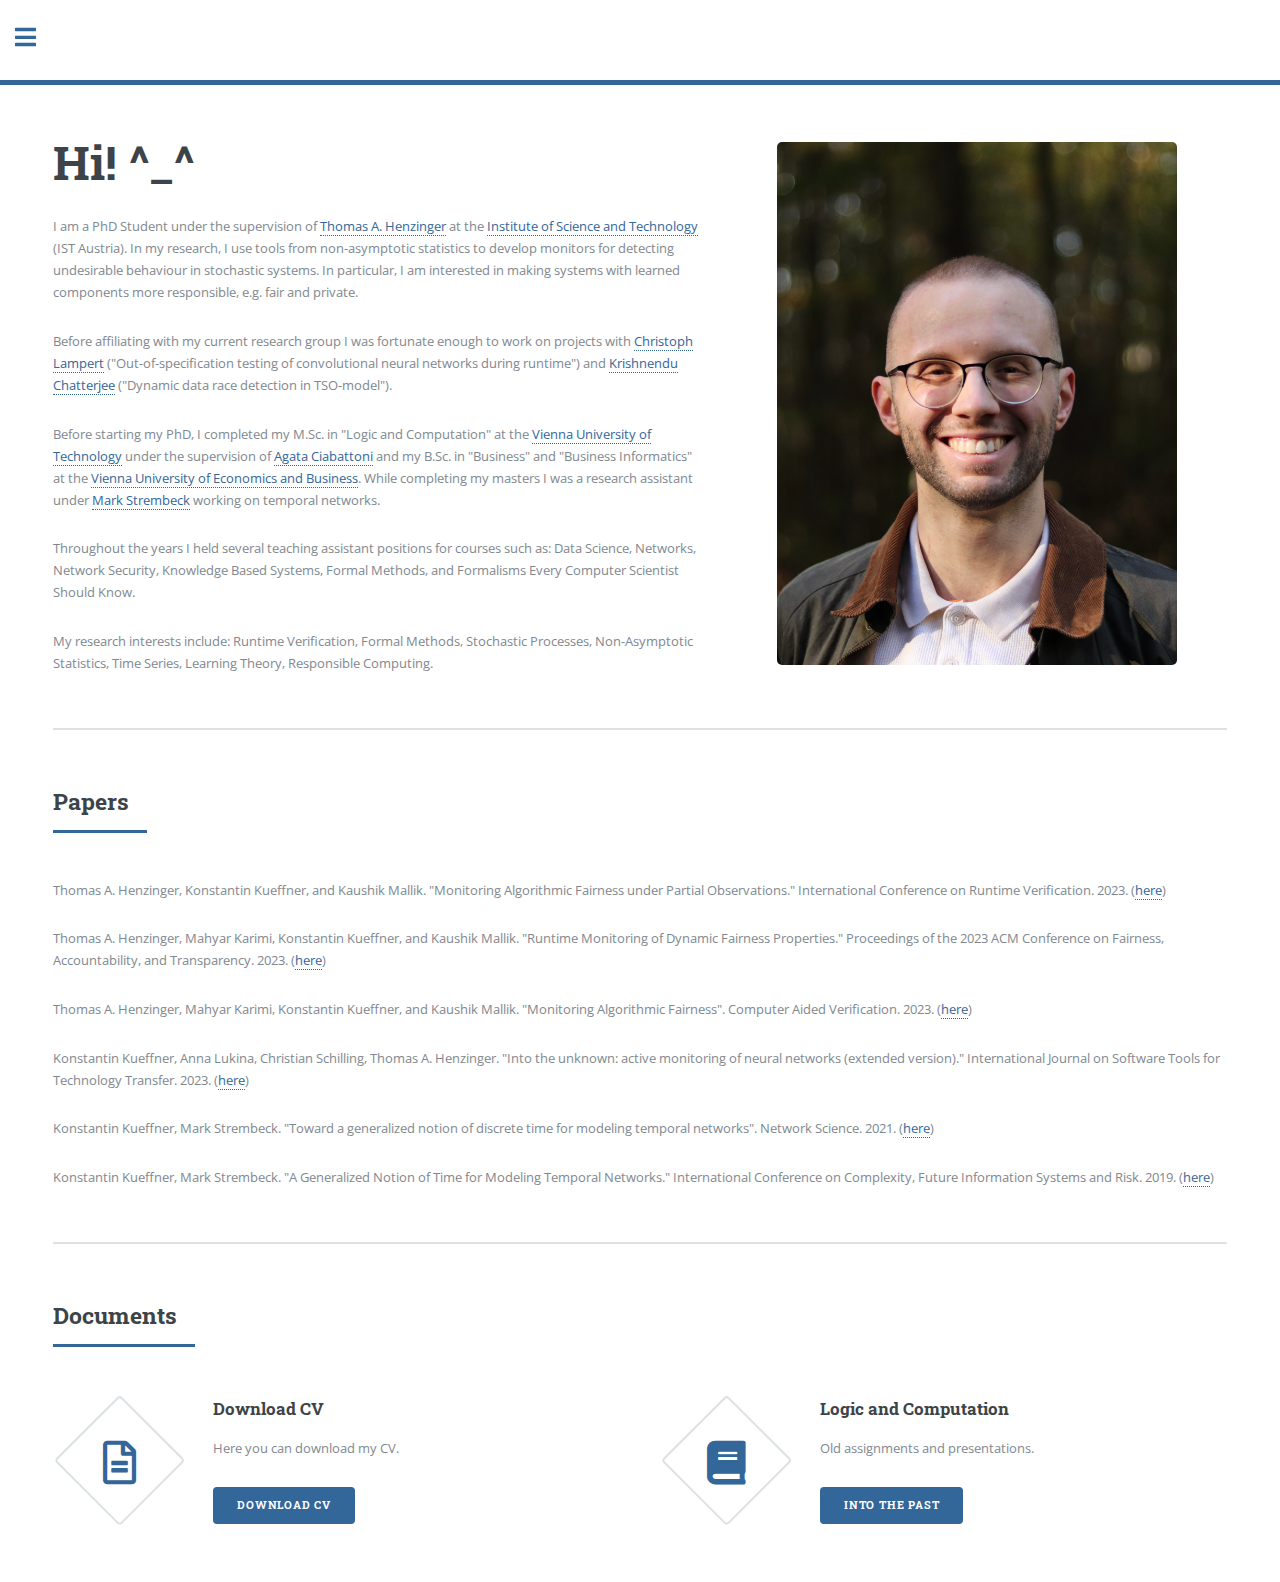
<file: index.html>
<!DOCTYPE HTML>
<!--
	Editorial by HTML5 UP
	html5up.net | @ajlkn
	Free for personal and commercial use under the CCA 3.0 license (html5up.net/license)
-->
<html>
	<head>
		<title>Konstantin Kueffner</title>
		<meta charset="utf-8" />
		<meta name="viewport" content="width=device-width, initial-scale=1, user-scalable=no" />
		<link rel="stylesheet" href="assets/css/main.css" />
	</head>
	<body class="is-preload">

		<!-- Wrapper -->
			<div id="wrapper">

				<!-- Main -->
					<div id="main">
						<header id="header">

						</header>

						<div class="inner">

							<!-- Header -->

							<!-- Banner -->
								<section id="banner">
									<div class="content">
										<header>
											<h1>Hi! ^_^</h1>
										</header>
										<p>
										I am a PhD Student under the supervision of <a href="https://pub.ista.ac.at/~tah/">Thomas A. Henzinger</a> at the <a href="https://ista.ac.at/">Institute of Science and Technology</a> (IST Austria).
										In my research, I use tools from non-asymptotic statistics to develop monitors for detecting undesirable behaviour in stochastic systems. 
										In particular, I am interested in making systems with learned components more responsible, e.g. fair and private. 
										</p>
										<p>
											Before affiliating with my current research group I was fortunate enough to work on projects with 
											<a href="https://cvml.ista.ac.at/">Christoph Lampert</a> ("Out-of-specification testing of convolutional neural networks during runtime") and <a href="https://pub.ista.ac.at/~kchatterjee/">Krishnendu Chatterjee</a> ("Dynamic data race detection in TSO-model").	
										</p>
										
										<p>
										Before starting my PhD, I completed my M.Sc. in "Logic and Computation" at the <a href="https://www.tuwien.at/">Vienna University of Technology</a> under the supervision of <a href="https://www.logic.at/staff/agata/">Agata Ciabattoni</a> and my B.Sc. in "Business" and "Business Informatics" at the <a href="https://www.wu.ac.at/">Vienna University of Economics and Business</a>. While completing my masters I was a research assistant under <a href="https://nm.wu.ac.at/nm/strembeck/">Mark Strembeck</a> working on temporal networks. 
									</p>
									<p>
										Throughout the years I held several teaching assistant positions for courses such as: Data Science, Networks, Network Security, Knowledge Based Systems, Formal Methods, and Formalisms Every Computer Scientist Should Know.
								</p>
										<p>
										My research interests include: 
										Runtime Verification, Formal Methods, Stochastic Processes, Non-Asymptotic Statistics, Time Series, Learning Theory, Responsible Computing.
										</p>
											
								</div>
								<span class="image right">
									<img style="width:100%;max-width:400px;" src="images/me_woods_3.jpg" alt="" />
								</span>
								</section>

							<!-- Section
								<section>
									<header class="major">
										<h2>Overview</h2>
									</header>
									<div class="features">
										<article>
											<span class="icon solid fa-pencil-alt"></span>
											<div class="content">
												<h3><a href="work.html" class="logo">My Work</a></h3>
												<p>Here you can find some examples of the work I have done recently.</p>
											</div>
										</article>
										<article>
											<span class="icon fa-file-alt"></span>
											<div class="content">
												<h3><a href="cv.html" class="logo">My CV</a></h3>
												<p>Here you can find an online version of my CV.</p>
											</div>
										</article>
									</div>
								</section>

					 Section -->
					 <section id="banner">
						<div class="content">
							<header class="major">
								<h2>Papers</h2>
							</header>
								
							<p>
								Thomas A. Henzinger, Konstantin Kueffner, and Kaushik Mallik. "Monitoring Algorithmic Fairness under Partial Observations." International Conference on Runtime Verification. 2023. (<a href="https://arxiv.org/abs/2308.00341">here</a>)
							</p>
							
							<p>
								Thomas A. Henzinger, Mahyar Karimi, Konstantin Kueffner, and Kaushik Mallik. 
"Runtime Monitoring of Dynamic Fairness Properties." 
Proceedings of the 2023 ACM Conference on Fairness, Accountability, and Transparency. 2023. (<a href="https://arxiv.org/abs/2305.04699">here</a>)
							</p>

							<p>
								Thomas A. Henzinger, Mahyar Karimi, Konstantin Kueffner, and Kaushik Mallik. 
"Monitoring Algorithmic Fairness". 
Computer Aided Verification. 2023. (<a href="https://arxiv.org/abs/2305.15979">here</a>)
							</p>

							<p>
								Konstantin Kueffner, Anna Lukina, Christian Schilling, Thomas A. Henzinger. "Into the unknown: active monitoring of neural networks (extended version)." International Journal on Software Tools for Technology Transfer. 2023. (<a href="https://link.springer.com/article/10.1007/s10009-023-00711-4">here</a>)
							</p>

							<p>
			
Konstantin Kueffner, Mark Strembeck.
"Toward a generalized notion of discrete time for modeling temporal networks". Network Science. 2021. (<a href="https://www.cambridge.org/core/journals/network-science/article/toward-a-generalized-notion-of-discrete-time-for-modeling-temporal-networks/3DD96AB7E530F06E6A92634E9379D1B3">here</a>)
							</p>

							<p>
								Konstantin Kueffner, Mark Strembeck.
								"A Generalized Notion of Time for Modeling Temporal Networks." International Conference on Complexity, Future Information Systems and Risk. 2019. (<a href="https://core.ac.uk/download/pdf/286370708.pdf">here</a>)
							</p>


   
				
					</section>


					 <section id="banner">
						<div class="content">
							<header class="major">
								<h2>Documents</h2>
							</header>
								
				<!--									<ul class="actions">
								<li><a href="#" class="button big">Learn More</a></li>
							</ul>

							<span class="image object">
								<img src="images/me_woods.jpg" alt=""  />
						</span>
						-->

						<div class="features">
				
							
							<article>
								<span class="icon fa-file-alt"></span>
								<div class="content">
									<h3>Download CV</h3>
									<p>Here you can download my CV.</p>
									<ul class="actions">
											<li><a href="downloads/konstantin_kueffner_cv.pdf" class="button primary">Download CV</a></li>
									</ul>

								</div>
							</article>
	   
							<article>
								<span class="icon solid fa-book"></span>
								<div class="content">
									<h3>Logic and Computation</h3>
									<p>Old assignments and presentations.</p>
									<ul class="actions">
										<li><a href="logic_master.html" class="button primary">Into the Past</a></li>
								</ul>
								</div>
							</article>
						</div>

					</div>

					</section>



				
						</div>
					</div>

				<!-- Sidebar -->
					<div id="sidebar">
						<div class="inner">

							<!-- Search


								<section id="search" class="alt">
									<form method="post" action="#">
										<input type="text" name="query" id="query" placeholder="Search" />
									</form>
								</section>

							-->

		

							<section>
								<header class="major">
									<h2>Socials</h2>
								</header>
									<ul class="contact">
										<li class="icon solid fa-graduation-cap"><a href="https://scholar.google.com/citations?user=29JnQ50AAAAJ&hl">Google Scholar</a></li>
										<li class="icon brands fa-github"><a href="https://github.com/KonstantinRK">GitHub</a></li>
									<li class="icon solid fa-envelope"><a href="mailto:konstantin.r.kueffner@gmail.com">konstantin.r.kueffner@gmail.com</a></li>
									<!-- <li class="icon solid fa-phone"> </li>-->
									<li class="icon solid fa-home">Currently in: Klosterneuburg</li>
								</ul>
							</section>

							<!-- Menu -->


							<!-- Section -->



							<!-- Section -->


							<!-- Footer -->
								<footer id="footer">
									<p class="copyright">&copy; Untitled. All rights reserved. Demo Images: <a href="https://unsplash.com">Unsplash</a>. Design: <a href="https://html5up.net">HTML5 UP</a>.</p>
								</footer>

						</div>
					</div>

			</div>

		<!-- Scripts -->
			<script src="assets/js/jquery.min.js"></script>
			<script src="assets/js/browser.min.js"></script>
			<script src="assets/js/breakpoints.min.js"></script>
			<script src="assets/js/util.js"></script>
			<script src="assets/js/main.js"></script>

	</body>
</html>
</file>
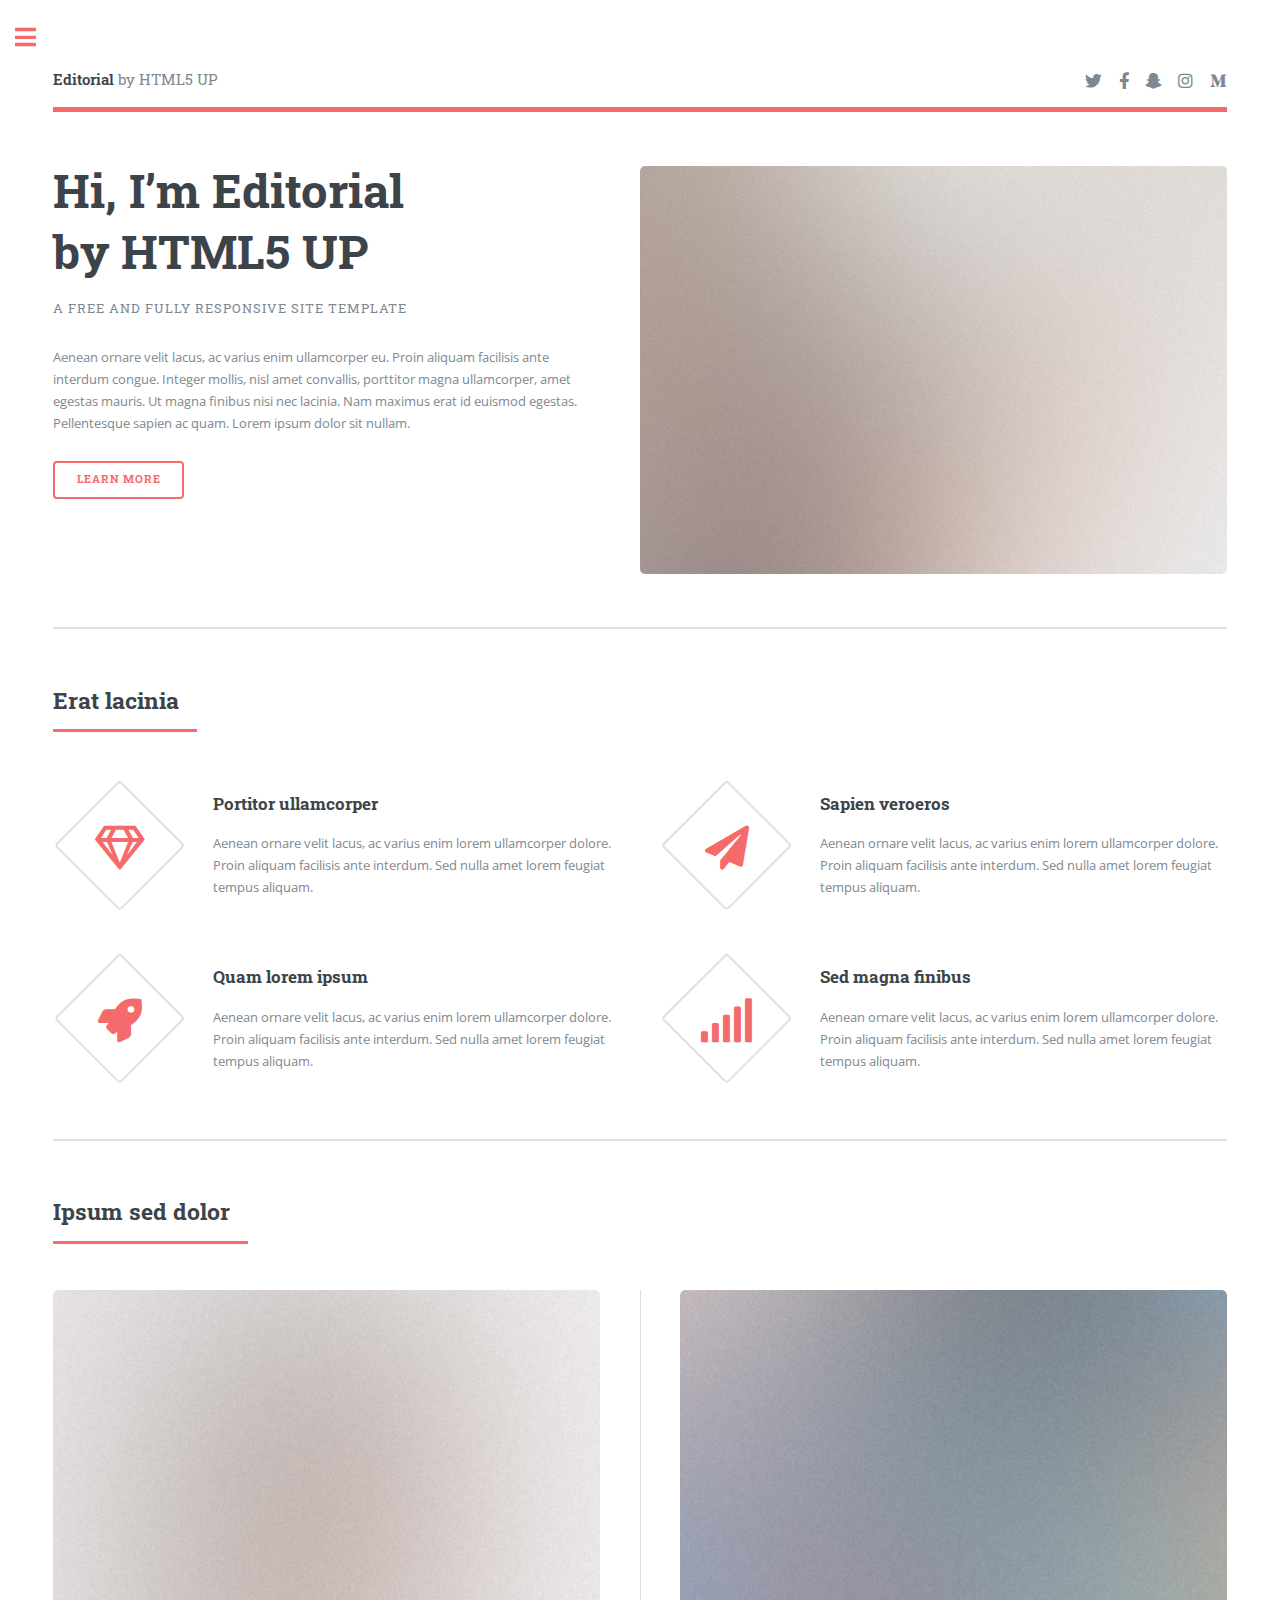
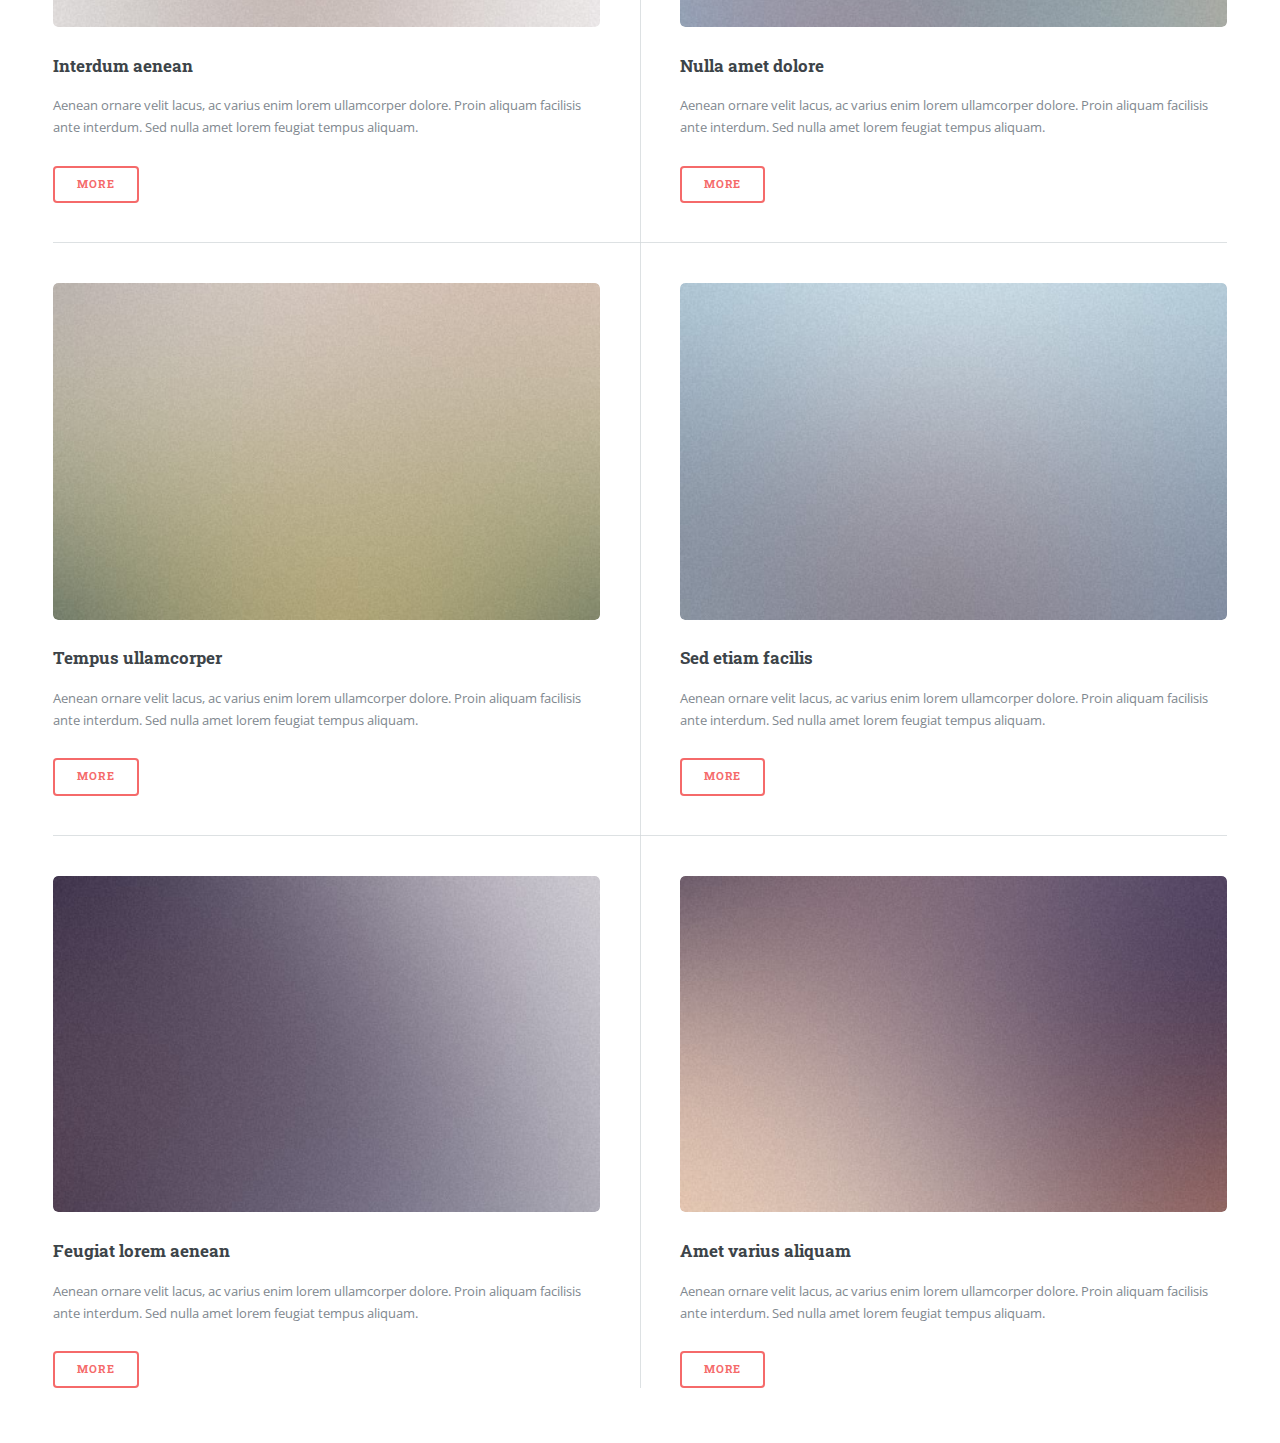
<file: src/index.html>
<!DOCTYPE HTML>
<!--
	Editorial by HTML5 UP
	html5up.net | @ajlkn
	Free for personal and commercial use under the CCA 3.0 license (html5up.net/license)
-->
<html>
	<head>
		<title>Editorial by HTML5 UP</title>
		<meta charset="utf-8" />
		<meta name="viewport" content="width=device-width, initial-scale=1, user-scalable=no" />
		<link rel="stylesheet" href="assets/css/main.css" />
	</head>
	<body class="is-preload">

		<!-- Wrapper -->
			<div id="wrapper">

				<!-- Main -->
					<div id="main">
						<div class="inner">

							<!-- Header -->
								<header id="header">
									<a href="index.html" class="logo"><strong>Editorial</strong> by HTML5 UP</a>
									<ul class="icons">
										<li><a href="#" class="icon brands fa-twitter"><span class="label">Twitter</span></a></li>
										<li><a href="#" class="icon brands fa-facebook-f"><span class="label">Facebook</span></a></li>
										<li><a href="#" class="icon brands fa-snapchat-ghost"><span class="label">Snapchat</span></a></li>
										<li><a href="#" class="icon brands fa-instagram"><span class="label">Instagram</span></a></li>
										<li><a href="#" class="icon brands fa-medium-m"><span class="label">Medium</span></a></li>
									</ul>
								</header>

							<!-- Banner -->
								<section id="banner">
									<div class="content">
										<header>
											<h1>Hi, I’m Editorial<br />
											by HTML5 UP</h1>
											<p>A free and fully responsive site template</p>
										</header>
										<p>Aenean ornare velit lacus, ac varius enim ullamcorper eu. Proin aliquam facilisis ante interdum congue. Integer mollis, nisl amet convallis, porttitor magna ullamcorper, amet egestas mauris. Ut magna finibus nisi nec lacinia. Nam maximus erat id euismod egestas. Pellentesque sapien ac quam. Lorem ipsum dolor sit nullam.</p>
										<ul class="actions">
											<li><a href="#" class="button big">Learn More</a></li>
										</ul>
									</div>
									<span class="image object">
										<img src="images/pic10.jpg" alt="" />
									</span>
								</section>

							<!-- Section -->
								<section>
									<header class="major">
										<h2>Erat lacinia</h2>
									</header>
									<div class="features">
										<article>
											<span class="icon fa-gem"></span>
											<div class="content">
												<h3>Portitor ullamcorper</h3>
												<p>Aenean ornare velit lacus, ac varius enim lorem ullamcorper dolore. Proin aliquam facilisis ante interdum. Sed nulla amet lorem feugiat tempus aliquam.</p>
											</div>
										</article>
										<article>
											<span class="icon solid fa-paper-plane"></span>
											<div class="content">
												<h3>Sapien veroeros</h3>
												<p>Aenean ornare velit lacus, ac varius enim lorem ullamcorper dolore. Proin aliquam facilisis ante interdum. Sed nulla amet lorem feugiat tempus aliquam.</p>
											</div>
										</article>
										<article>
											<span class="icon solid fa-rocket"></span>
											<div class="content">
												<h3>Quam lorem ipsum</h3>
												<p>Aenean ornare velit lacus, ac varius enim lorem ullamcorper dolore. Proin aliquam facilisis ante interdum. Sed nulla amet lorem feugiat tempus aliquam.</p>
											</div>
										</article>
										<article>
											<span class="icon solid fa-signal"></span>
											<div class="content">
												<h3>Sed magna finibus</h3>
												<p>Aenean ornare velit lacus, ac varius enim lorem ullamcorper dolore. Proin aliquam facilisis ante interdum. Sed nulla amet lorem feugiat tempus aliquam.</p>
											</div>
										</article>
									</div>
								</section>

							<!-- Section -->
								<section>
									<header class="major">
										<h2>Ipsum sed dolor</h2>
									</header>
									<div class="posts">
										<article>
											<a href="#" class="image"><img src="images/pic01.jpg" alt="" /></a>
											<h3>Interdum aenean</h3>
											<p>Aenean ornare velit lacus, ac varius enim lorem ullamcorper dolore. Proin aliquam facilisis ante interdum. Sed nulla amet lorem feugiat tempus aliquam.</p>
											<ul class="actions">
												<li><a href="#" class="button">More</a></li>
											</ul>
										</article>
										<article>
											<a href="#" class="image"><img src="images/pic02.jpg" alt="" /></a>
											<h3>Nulla amet dolore</h3>
											<p>Aenean ornare velit lacus, ac varius enim lorem ullamcorper dolore. Proin aliquam facilisis ante interdum. Sed nulla amet lorem feugiat tempus aliquam.</p>
											<ul class="actions">
												<li><a href="#" class="button">More</a></li>
											</ul>
										</article>
										<article>
											<a href="#" class="image"><img src="images/pic03.jpg" alt="" /></a>
											<h3>Tempus ullamcorper</h3>
											<p>Aenean ornare velit lacus, ac varius enim lorem ullamcorper dolore. Proin aliquam facilisis ante interdum. Sed nulla amet lorem feugiat tempus aliquam.</p>
											<ul class="actions">
												<li><a href="#" class="button">More</a></li>
											</ul>
										</article>
										<article>
											<a href="#" class="image"><img src="images/pic04.jpg" alt="" /></a>
											<h3>Sed etiam facilis</h3>
											<p>Aenean ornare velit lacus, ac varius enim lorem ullamcorper dolore. Proin aliquam facilisis ante interdum. Sed nulla amet lorem feugiat tempus aliquam.</p>
											<ul class="actions">
												<li><a href="#" class="button">More</a></li>
											</ul>
										</article>
										<article>
											<a href="#" class="image"><img src="images/pic05.jpg" alt="" /></a>
											<h3>Feugiat lorem aenean</h3>
											<p>Aenean ornare velit lacus, ac varius enim lorem ullamcorper dolore. Proin aliquam facilisis ante interdum. Sed nulla amet lorem feugiat tempus aliquam.</p>
											<ul class="actions">
												<li><a href="#" class="button">More</a></li>
											</ul>
										</article>
										<article>
											<a href="#" class="image"><img src="images/pic06.jpg" alt="" /></a>
											<h3>Amet varius aliquam</h3>
											<p>Aenean ornare velit lacus, ac varius enim lorem ullamcorper dolore. Proin aliquam facilisis ante interdum. Sed nulla amet lorem feugiat tempus aliquam.</p>
											<ul class="actions">
												<li><a href="#" class="button">More</a></li>
											</ul>
										</article>
									</div>
								</section>

						</div>
					</div>

				<!-- Sidebar -->
					<div id="sidebar">
						<div class="inner">

							<!-- Search -->
								<section id="search" class="alt">
									<form method="post" action="#">
										<input type="text" name="query" id="query" placeholder="Search" />
									</form>
								</section>

							<!-- Menu -->
								<nav id="menu">
									<header class="major">
										<h2>Menu</h2>
									</header>
									<ul>
										<li><a href="index.html">Homepage</a></li>
										<li><a href="generic.html">Generic</a></li>
										<li><a href="elements.html">Elements</a></li>
										<li>
											<span class="opener">Submenu</span>
											<ul>
												<li><a href="#">Lorem Dolor</a></li>
												<li><a href="#">Ipsum Adipiscing</a></li>
												<li><a href="#">Tempus Magna</a></li>
												<li><a href="#">Feugiat Veroeros</a></li>
											</ul>
										</li>
										<li><a href="#">Etiam Dolore</a></li>
										<li><a href="#">Adipiscing</a></li>
										<li>
											<span class="opener">Another Submenu</span>
											<ul>
												<li><a href="#">Lorem Dolor</a></li>
												<li><a href="#">Ipsum Adipiscing</a></li>
												<li><a href="#">Tempus Magna</a></li>
												<li><a href="#">Feugiat Veroeros</a></li>
											</ul>
										</li>
										<li><a href="#">Maximus Erat</a></li>
										<li><a href="#">Sapien Mauris</a></li>
										<li><a href="#">Amet Lacinia</a></li>
									</ul>
								</nav>

							<!-- Section -->
								<section>
									<header class="major">
										<h2>Ante interdum</h2>
									</header>
									<div class="mini-posts">
										<article>
											<a href="#" class="image"><img src="images/pic07.jpg" alt="" /></a>
											<p>Aenean ornare velit lacus, ac varius enim lorem ullamcorper dolore aliquam.</p>
										</article>
										<article>
											<a href="#" class="image"><img src="images/pic08.jpg" alt="" /></a>
											<p>Aenean ornare velit lacus, ac varius enim lorem ullamcorper dolore aliquam.</p>
										</article>
										<article>
											<a href="#" class="image"><img src="images/pic09.jpg" alt="" /></a>
											<p>Aenean ornare velit lacus, ac varius enim lorem ullamcorper dolore aliquam.</p>
										</article>
									</div>
									<ul class="actions">
										<li><a href="#" class="button">More</a></li>
									</ul>
								</section>

							<!-- Section -->
								<section>
									<header class="major">
										<h2>Get in touch</h2>
									</header>
									<p>Sed varius enim lorem ullamcorper dolore aliquam aenean ornare velit lacus, ac varius enim lorem ullamcorper dolore. Proin sed aliquam facilisis ante interdum. Sed nulla amet lorem feugiat tempus aliquam.</p>
									<ul class="contact">
										<li class="icon solid fa-envelope"><a href="#">information@untitled.tld</a></li>
										<li class="icon solid fa-phone">(000) 000-0000</li>
										<li class="icon solid fa-home">1234 Somewhere Road #8254<br />
										Nashville, TN 00000-0000</li>
									</ul>
								</section>

							<!-- Footer -->
								<footer id="footer">
									<p class="copyright">&copy; Untitled. All rights reserved. Demo Images: <a href="https://unsplash.com">Unsplash</a>. Design: <a href="https://html5up.net">HTML5 UP</a>.</p>
								</footer>

						</div>
					</div>

			</div>

		<!-- Scripts -->
			<script src="assets/js/jquery.min.js"></script>
			<script src="assets/js/browser.min.js"></script>
			<script src="assets/js/breakpoints.min.js"></script>
			<script src="assets/js/util.js"></script>
			<script src="assets/js/main.js"></script>

	</body>
</html>
</file>
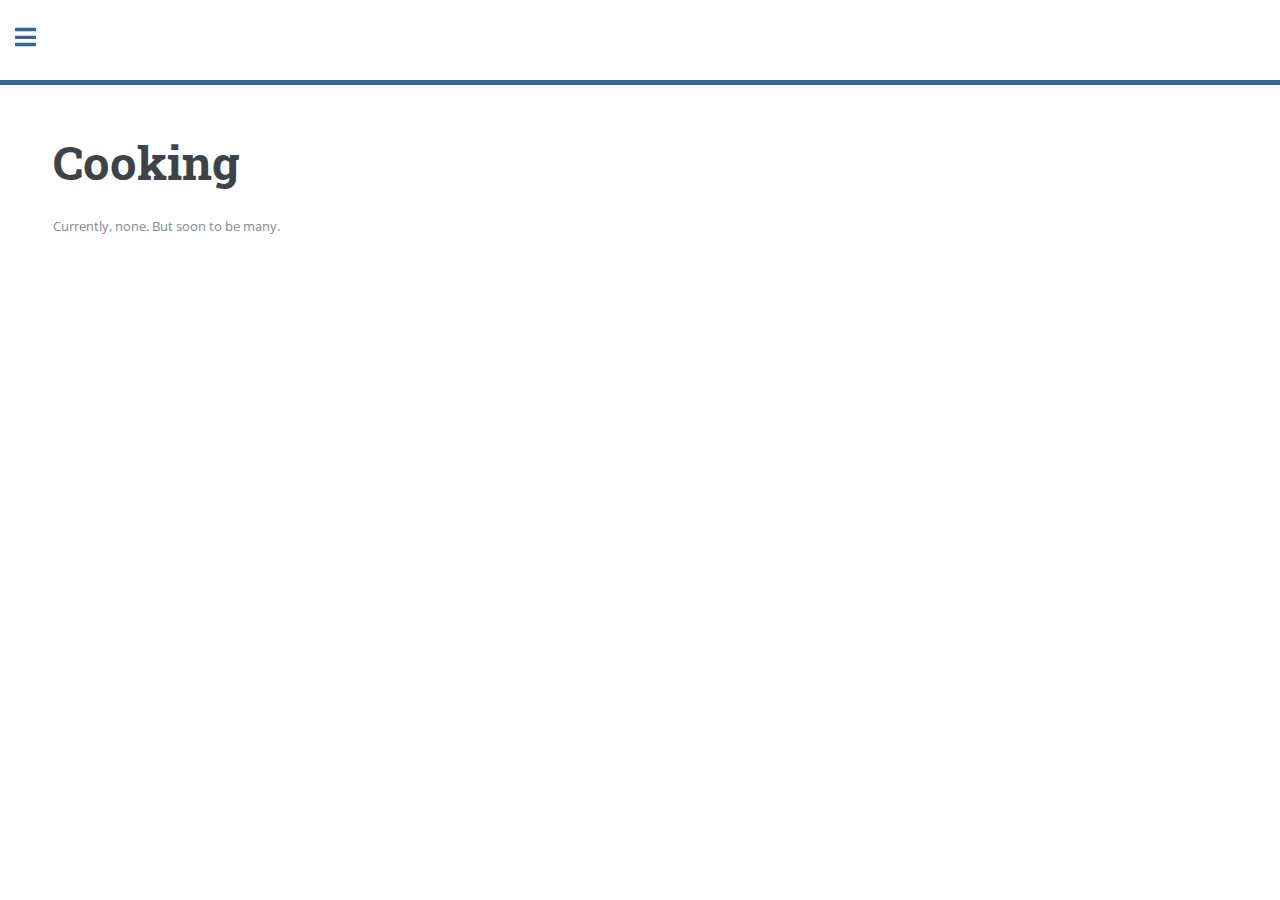
<file: cooking.html>
<!DOCTYPE HTML>
<!--
	Editorial by HTML5 UP
	html5up.net | @ajlkn
	Free for personal and commercial use under the CCA 3.0 license (html5up.net/license)
-->
<html>
	<head>
		<title>Konstantin Kueffner</title>
		<meta charset="utf-8" />
		<meta name="viewport" content="width=device-width, initial-scale=1, user-scalable=no" />
		<link rel="stylesheet" href="assets/css/main.css" />
	</head>
	<body class="is-preload">

		<!-- Wrapper -->
			<div id="wrapper">

				<!-- Main -->
					<div id="main">
						<header id="header">

						</header>
						<div class="inner">



							<!-- Banner -->
								<section id="banner">
									<div class="content">
										<header>
											<h1>Cooking</h1>
										</header>
											<p>
												Currently, none. But soon to be many.
											</p>

	<!--									<ul class="actions">
											<li><a href="#" class="button big">Learn More</a></li>
										</ul>

										<span class="image object">
											<img src="images/me_woods.jpg" alt=""  />
									</span>
								-->
								</div>

								</section>

							<!-- Section -->


							<!-- Section -->


						</div>
					</div>

				<!-- Sidebar -->
					<div id="sidebar">
						<div class="inner">

							<!-- Search


								<section id="search" class="alt">
									<form method="post" action="#">
										<input type="text" name="query" id="query" placeholder="Search" />
									</form>
								</section>

							-->

							<nav id="menu">
								<header class="major">
									<h2>Menu</h2>
								</header>
								<ul>
									<li><a href="index.html">Home</a></li>
									<li>
									<span class="opener">My Work</span>
									<ul>
										<li><a href="theory.html">Theory</a></li>
										<li><a href="programming.html">Programming</a></li>
										<li><a href="other_work.html">Other Work</a></li>
										<li><a href="cooking.html">Cooking</a></li>


									</ul>
								</li>

								</ul>
							</nav>

							<section>
								<header class="major">
									<h2>Get in touch</h2>
								</header>
									<ul class="contact">
									<li class="icon solid fa-envelope"><a href="mailto:konstantin.r.kueffner@gmail.com">konstantin.r.kueffner@gmail.com</a></li>
									<!-- <li class="icon solid fa-phone"> </li>-->
									<li class="icon solid fa-home">Currently in: Klosterneuburg</li>
								</ul>
							</section>

							<!-- Menu -->


							<!-- Section -->



							<!-- Section -->


							<!-- Footer -->
								<footer id="footer">
									<p class="copyright">&copy; Untitled. All rights reserved. Demo Images: <a href="https://unsplash.com">Unsplash</a>. Design: <a href="https://html5up.net">HTML5 UP</a>.</p>
								</footer>

						</div>
					</div>

			</div>

		<!-- Scripts -->
			<script src="assets/js/jquery.min.js"></script>
			<script src="assets/js/browser.min.js"></script>
			<script src="assets/js/breakpoints.min.js"></script>
			<script src="assets/js/util.js"></script>
			<script src="assets/js/main.js"></script>

	</body>
</html>
</file>
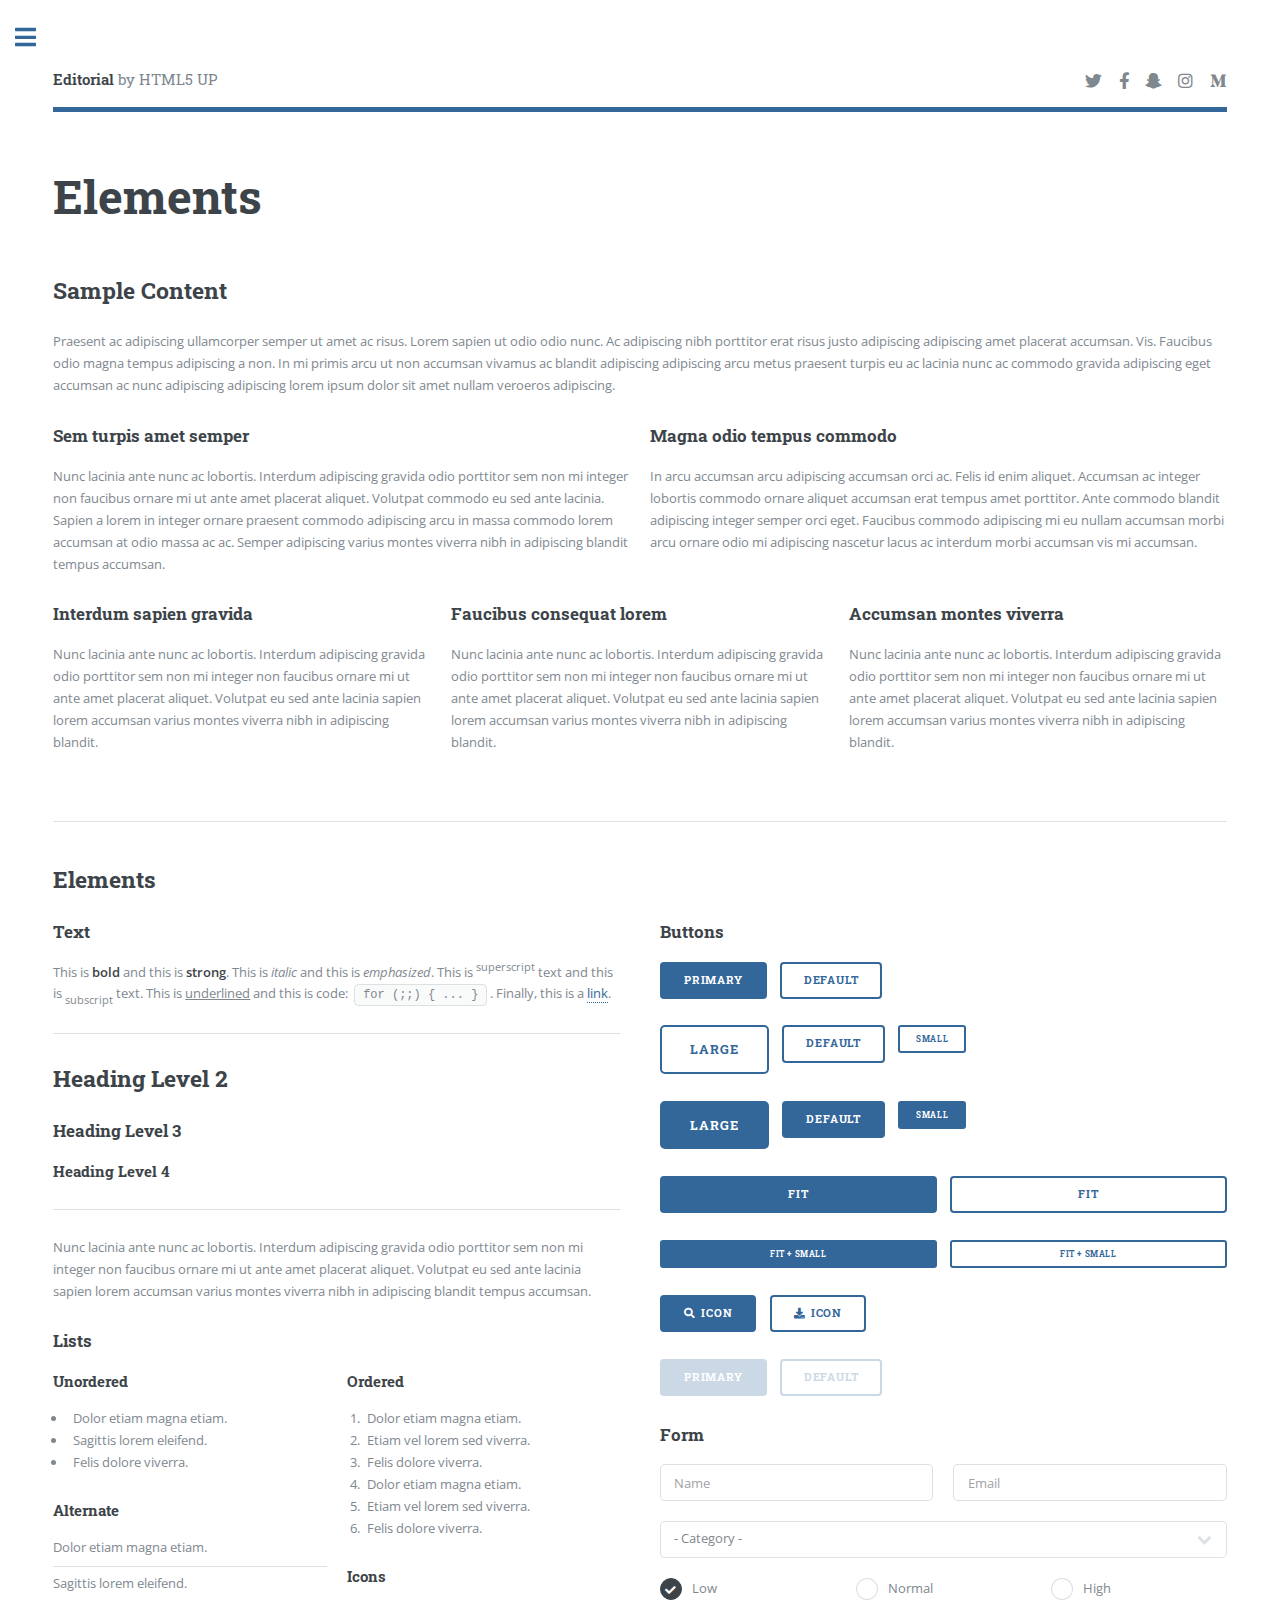
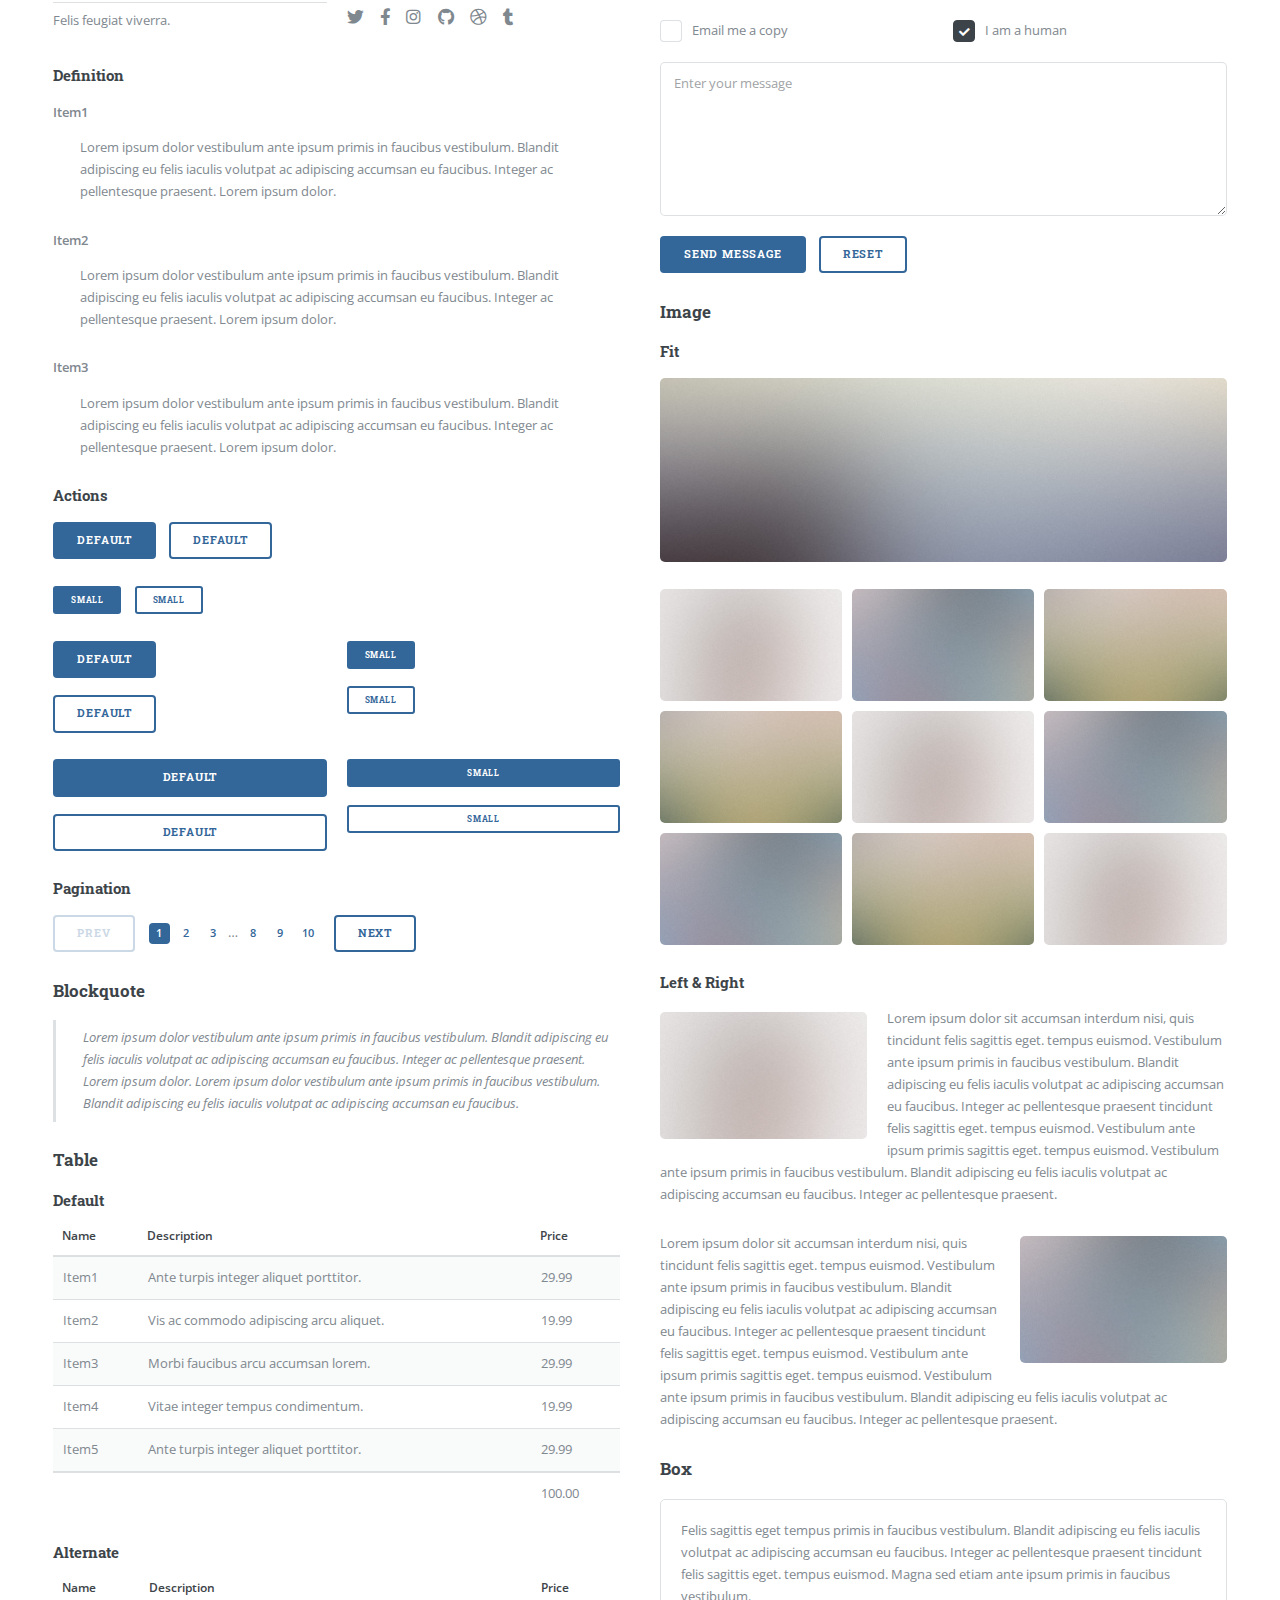
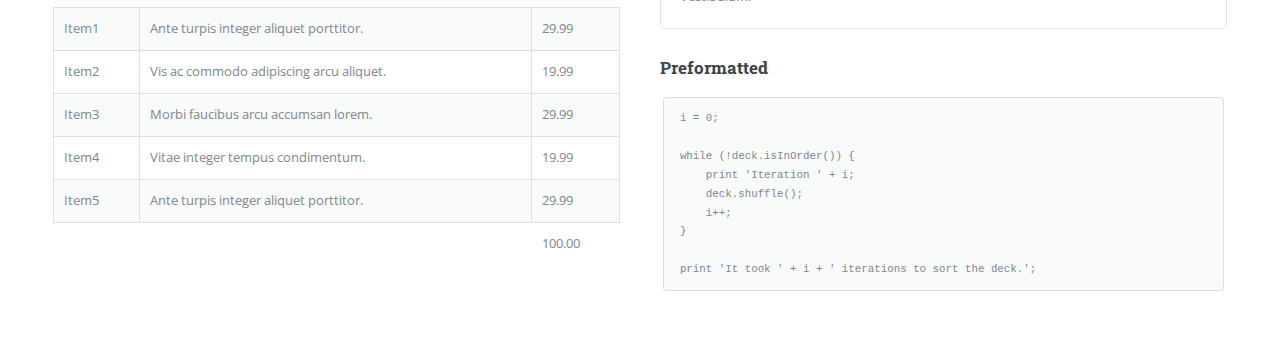
<file: elements.html>
<!DOCTYPE HTML>
<!--
	Editorial by HTML5 UP
	html5up.net | @ajlkn
	Free for personal and commercial use under the CCA 3.0 license (html5up.net/license)
-->
<html>
	<head>
		<title>Elements - Editorial by HTML5 UP</title>
		<meta charset="utf-8" />
		<meta name="viewport" content="width=device-width, initial-scale=1, user-scalable=no" />
		<link rel="stylesheet" href="assets/css/main.css" />
	</head>
	<body class="is-preload">

		<!-- Wrapper -->
			<div id="wrapper">

				<!-- Main -->
					<div id="main">
						<div class="inner">

							<!-- Header -->
								<header id="header">
									<a href="index.html" class="logo"><strong>Editorial</strong> by HTML5 UP</a>
									<ul class="icons">
										<li><a href="#" class="icon brands fa-twitter"><span class="label">Twitter</span></a></li>
										<li><a href="#" class="icon brands fa-facebook-f"><span class="label">Facebook</span></a></li>
										<li><a href="#" class="icon brands fa-snapchat-ghost"><span class="label">Snapchat</span></a></li>
										<li><a href="#" class="icon brands fa-instagram"><span class="label">Instagram</span></a></li>
										<li><a href="#" class="icon brands fa-medium-m"><span class="label">Medium</span></a></li>
									</ul>
								</header>

							<!-- Content -->
								<section>
									<header class="main">
										<h1>Elements</h1>
									</header>

									<!-- Content -->
										<h2 id="content">Sample Content</h2>
										<p>Praesent ac adipiscing ullamcorper semper ut amet ac risus. Lorem sapien ut odio odio nunc. Ac adipiscing nibh porttitor erat risus justo adipiscing adipiscing amet placerat accumsan. Vis. Faucibus odio magna tempus adipiscing a non. In mi primis arcu ut non accumsan vivamus ac blandit adipiscing adipiscing arcu metus praesent turpis eu ac lacinia nunc ac commodo gravida adipiscing eget accumsan ac nunc adipiscing adipiscing lorem ipsum dolor sit amet nullam veroeros adipiscing.</p>
										<div class="row">
											<div class="col-6 col-12-small">
												<h3>Sem turpis amet semper</h3>
												<p>Nunc lacinia ante nunc ac lobortis. Interdum adipiscing gravida odio porttitor sem non mi integer non faucibus ornare mi ut ante amet placerat aliquet. Volutpat commodo eu sed ante lacinia. Sapien a lorem in integer ornare praesent commodo adipiscing arcu in massa commodo lorem accumsan at odio massa ac ac. Semper adipiscing varius montes viverra nibh in adipiscing blandit tempus accumsan.</p>
											</div>
											<div class="col-6 col-12-small">
												<h3>Magna odio tempus commodo</h3>
												<p>In arcu accumsan arcu adipiscing accumsan orci ac. Felis id enim aliquet. Accumsan ac integer lobortis commodo ornare aliquet accumsan erat tempus amet porttitor. Ante commodo blandit adipiscing integer semper orci eget. Faucibus commodo adipiscing mi eu nullam accumsan morbi arcu ornare odio mi adipiscing nascetur lacus ac interdum morbi accumsan vis mi accumsan.</p>
											</div>
											<!-- Break -->
											<div class="col-4 col-12-medium">
												<h3>Interdum sapien gravida</h3>
												<p>Nunc lacinia ante nunc ac lobortis. Interdum adipiscing gravida odio porttitor sem non mi integer non faucibus ornare mi ut ante amet placerat aliquet. Volutpat eu sed ante lacinia sapien lorem accumsan varius montes viverra nibh in adipiscing blandit.</p>
											</div>
											<div class="col-4 col-12-medium">
												<h3>Faucibus consequat lorem</h3>
												<p>Nunc lacinia ante nunc ac lobortis. Interdum adipiscing gravida odio porttitor sem non mi integer non faucibus ornare mi ut ante amet placerat aliquet. Volutpat eu sed ante lacinia sapien lorem accumsan varius montes viverra nibh in adipiscing blandit.</p>
											</div>
											<div class="col-4 col-12-medium">
												<h3>Accumsan montes viverra</h3>
												<p>Nunc lacinia ante nunc ac lobortis. Interdum adipiscing gravida odio porttitor sem non mi integer non faucibus ornare mi ut ante amet placerat aliquet. Volutpat eu sed ante lacinia sapien lorem accumsan varius montes viverra nibh in adipiscing blandit.</p>
											</div>
										</div>

									<hr class="major" />

									<!-- Elements -->
										<h2 id="elements">Elements</h2>
										<div class="row gtr-200">
											<div class="col-6 col-12-medium">

												<!-- Text stuff -->
													<h3>Text</h3>
													<p>This is <b>bold</b> and this is <strong>strong</strong>. This is <i>italic</i> and this is <em>emphasized</em>.
													This is <sup>superscript</sup> text and this is <sub>subscript</sub> text.
													This is <u>underlined</u> and this is code: <code>for (;;) { ... }</code>.
													Finally, this is a <a href="#">link</a>.</p>
													<hr />
													<h2>Heading Level 2</h2>
													<h3>Heading Level 3</h3>
													<h4>Heading Level 4</h4>
													<hr />
													<p>Nunc lacinia ante nunc ac lobortis. Interdum adipiscing gravida odio porttitor sem non mi integer non faucibus ornare mi ut ante amet placerat aliquet. Volutpat eu sed ante lacinia sapien lorem accumsan varius montes viverra nibh in adipiscing blandit tempus accumsan.</p>

												<!-- Lists -->
													<h3>Lists</h3>
													<div class="row">
														<div class="col-6 col-12-small">

															<h4>Unordered</h4>
															<ul>
																<li>Dolor etiam magna etiam.</li>
																<li>Sagittis lorem eleifend.</li>
																<li>Felis dolore viverra.</li>
															</ul>

															<h4>Alternate</h4>
															<ul class="alt">
																<li>Dolor etiam magna etiam.</li>
																<li>Sagittis lorem eleifend.</li>
																<li>Felis feugiat viverra.</li>
															</ul>

														</div>
														<div class="col-6 col-12-small">

															<h4>Ordered</h4>
															<ol>
																<li>Dolor etiam magna etiam.</li>
																<li>Etiam vel lorem sed viverra.</li>
																<li>Felis dolore viverra.</li>
																<li>Dolor etiam magna etiam.</li>
																<li>Etiam vel lorem sed viverra.</li>
																<li>Felis dolore viverra.</li>
															</ol>

															<h4>Icons</h4>
															<ul class="icons">
																<li><a href="#" class="icon brands fa-twitter"><span class="label">Twitter</span></a></li>
																<li><a href="#" class="icon brands fa-facebook-f"><span class="label">Facebook</span></a></li>
																<li><a href="#" class="icon brands fa-instagram"><span class="label">Instagram</span></a></li>
																<li><a href="#" class="icon brands fa-github"><span class="label">Github</span></a></li>
																<li><a href="#" class="icon brands fa-dribbble"><span class="label">Dribbble</span></a></li>
																<li><a href="#" class="icon brands fa-tumblr"><span class="label">Tumblr</span></a></li>
															</ul>

														</div>
													</div>
													<h4>Definition</h4>
													<dl>
														<dt>Item1</dt>
														<dd>
															<p>Lorem ipsum dolor vestibulum ante ipsum primis in faucibus vestibulum. Blandit adipiscing eu felis iaculis volutpat ac adipiscing accumsan eu faucibus. Integer ac pellentesque praesent. Lorem ipsum dolor.</p>
														</dd>
														<dt>Item2</dt>
														<dd>
															<p>Lorem ipsum dolor vestibulum ante ipsum primis in faucibus vestibulum. Blandit adipiscing eu felis iaculis volutpat ac adipiscing accumsan eu faucibus. Integer ac pellentesque praesent. Lorem ipsum dolor.</p>
														</dd>
														<dt>Item3</dt>
														<dd>
															<p>Lorem ipsum dolor vestibulum ante ipsum primis in faucibus vestibulum. Blandit adipiscing eu felis iaculis volutpat ac adipiscing accumsan eu faucibus. Integer ac pellentesque praesent. Lorem ipsum dolor.</p>
														</dd>
													</dl>

													<h4>Actions</h4>
													<ul class="actions">
														<li><a href="#" class="button primary">Default</a></li>
														<li><a href="#" class="button">Default</a></li>
													</ul>
													<ul class="actions small">
														<li><a href="#" class="button primary small">Small</a></li>
														<li><a href="#" class="button small">Small</a></li>
													</ul>
													<div class="row">
														<div class="col-6 col-12-small">
															<ul class="actions stacked">
																<li><a href="#" class="button primary">Default</a></li>
																<li><a href="#" class="button">Default</a></li>
															</ul>
														</div>
														<div class="col-6 col-12-small">
															<ul class="actions stacked">
																<li><a href="#" class="button primary small">Small</a></li>
																<li><a href="#" class="button small">Small</a></li>
															</ul>
														</div>
														<div class="col-6 col-12-small">
															<ul class="actions stacked">
																<li><a href="#" class="button primary fit">Default</a></li>
																<li><a href="#" class="button fit">Default</a></li>
															</ul>
														</div>
														<div class="col-6 col-12-small">
															<ul class="actions stacked">
																<li><a href="#" class="button primary small fit">Small</a></li>
																<li><a href="#" class="button small fit">Small</a></li>
															</ul>
														</div>
													</div>

													<h4>Pagination</h4>
													<ul class="pagination">
														<li><span class="button disabled">Prev</span></li>
														<li><a href="#" class="page active">1</a></li>
														<li><a href="#" class="page">2</a></li>
														<li><a href="#" class="page">3</a></li>
														<li><span>&hellip;</span></li>
														<li><a href="#" class="page">8</a></li>
														<li><a href="#" class="page">9</a></li>
														<li><a href="#" class="page">10</a></li>
														<li><a href="#" class="button">Next</a></li>
													</ul>

												<!-- Blockquote -->
													<h3>Blockquote</h3>
													<blockquote>Lorem ipsum dolor vestibulum ante ipsum primis in faucibus vestibulum. Blandit adipiscing eu felis iaculis volutpat ac adipiscing accumsan eu faucibus. Integer ac pellentesque praesent. Lorem ipsum dolor. Lorem ipsum dolor vestibulum ante ipsum primis in faucibus vestibulum. Blandit adipiscing eu felis iaculis volutpat ac adipiscing accumsan eu faucibus.</blockquote>

												<!-- Table -->
													<h3>Table</h3>

													<h4>Default</h4>
													<div class="table-wrapper">
														<table>
															<thead>
																<tr>
																	<th>Name</th>
																	<th>Description</th>
																	<th>Price</th>
																</tr>
															</thead>
															<tbody>
																<tr>
																	<td>Item1</td>
																	<td>Ante turpis integer aliquet porttitor.</td>
																	<td>29.99</td>
																</tr>
																<tr>
																	<td>Item2</td>
																	<td>Vis ac commodo adipiscing arcu aliquet.</td>
																	<td>19.99</td>
																</tr>
																<tr>
																	<td>Item3</td>
																	<td> Morbi faucibus arcu accumsan lorem.</td>
																	<td>29.99</td>
																</tr>
																<tr>
																	<td>Item4</td>
																	<td>Vitae integer tempus condimentum.</td>
																	<td>19.99</td>
																</tr>
																<tr>
																	<td>Item5</td>
																	<td>Ante turpis integer aliquet porttitor.</td>
																	<td>29.99</td>
																</tr>
															</tbody>
															<tfoot>
																<tr>
																	<td colspan="2"></td>
																	<td>100.00</td>
																</tr>
															</tfoot>
														</table>
													</div>

													<h4>Alternate</h4>
													<div class="table-wrapper">
														<table class="alt">
															<thead>
																<tr>
																	<th>Name</th>
																	<th>Description</th>
																	<th>Price</th>
																</tr>
															</thead>
															<tbody>
																<tr>
																	<td>Item1</td>
																	<td>Ante turpis integer aliquet porttitor.</td>
																	<td>29.99</td>
																</tr>
																<tr>
																	<td>Item2</td>
																	<td>Vis ac commodo adipiscing arcu aliquet.</td>
																	<td>19.99</td>
																</tr>
																<tr>
																	<td>Item3</td>
																	<td> Morbi faucibus arcu accumsan lorem.</td>
																	<td>29.99</td>
																</tr>
																<tr>
																	<td>Item4</td>
																	<td>Vitae integer tempus condimentum.</td>
																	<td>19.99</td>
																</tr>
																<tr>
																	<td>Item5</td>
																	<td>Ante turpis integer aliquet porttitor.</td>
																	<td>29.99</td>
																</tr>
															</tbody>
															<tfoot>
																<tr>
																	<td colspan="2"></td>
																	<td>100.00</td>
																</tr>
															</tfoot>
														</table>
													</div>

											</div>
											<div class="col-6 col-12-medium">

												<!-- Buttons -->
													<h3>Buttons</h3>
													<ul class="actions">
														<li><a href="#" class="button primary">Primary</a></li>
														<li><a href="#" class="button">Default</a></li>
													</ul>
													<ul class="actions">
														<li><a href="#" class="button large">Large</a></li>
														<li><a href="#" class="button">Default</a></li>
														<li><a href="#" class="button small">Small</a></li>
													</ul>
													<ul class="actions">
														<li><a href="#" class="button primary large">Large</a></li>
														<li><a href="#" class="button primary">Default</a></li>
														<li><a href="#" class="button primary small">Small</a></li>
													</ul>
													<ul class="actions fit">
														<li><a href="#" class="button primary fit">Fit</a></li>
														<li><a href="#" class="button fit">Fit</a></li>
													</ul>
													<ul class="actions fit small">
														<li><a href="#" class="button primary fit small">Fit + Small</a></li>
														<li><a href="#" class="button fit small">Fit + Small</a></li>
													</ul>
													<ul class="actions">
														<li><a href="#" class="button primary icon solid fa-search">Icon</a></li>
														<li><a href="#" class="button icon solid fa-download">Icon</a></li>
													</ul>
													<ul class="actions">
														<li><span class="button primary disabled">Primary</span></li>
														<li><span class="button disabled">Default</span></li>
													</ul>

												<!-- Form -->
													<h3>Form</h3>

													<form method="post" action="#">
														<div class="row gtr-uniform">
															<div class="col-6 col-12-xsmall">
																<input type="text" name="demo-name" id="demo-name" value="" placeholder="Name" />
															</div>
															<div class="col-6 col-12-xsmall">
																<input type="email" name="demo-email" id="demo-email" value="" placeholder="Email" />
															</div>
															<!-- Break -->
															<div class="col-12">
																<select name="demo-category" id="demo-category">
																	<option value="">- Category -</option>
																	<option value="1">Manufacturing</option>
																	<option value="1">Shipping</option>
																	<option value="1">Administration</option>
																	<option value="1">Human Resources</option>
																</select>
															</div>
															<!-- Break -->
															<div class="col-4 col-12-small">
																<input type="radio" id="demo-priority-low" name="demo-priority" checked>
																<label for="demo-priority-low">Low</label>
															</div>
															<div class="col-4 col-12-small">
																<input type="radio" id="demo-priority-normal" name="demo-priority">
																<label for="demo-priority-normal">Normal</label>
															</div>
															<div class="col-4 col-12-small">
																<input type="radio" id="demo-priority-high" name="demo-priority">
																<label for="demo-priority-high">High</label>
															</div>
															<!-- Break -->
															<div class="col-6 col-12-small">
																<input type="checkbox" id="demo-copy" name="demo-copy">
																<label for="demo-copy">Email me a copy</label>
															</div>
															<div class="col-6 col-12-small">
																<input type="checkbox" id="demo-human" name="demo-human" checked>
																<label for="demo-human">I am a human</label>
															</div>
															<!-- Break -->
															<div class="col-12">
																<textarea name="demo-message" id="demo-message" placeholder="Enter your message" rows="6"></textarea>
															</div>
															<!-- Break -->
															<div class="col-12">
																<ul class="actions">
																	<li><input type="submit" value="Send Message" class="primary" /></li>
																	<li><input type="reset" value="Reset" /></li>
																</ul>
															</div>
														</div>
													</form>

												<!-- Image -->
													<h3>Image</h3>

													<h4>Fit</h4>
													<span class="image fit"><img src="images/pic11.jpg" alt="" /></span>
													<div class="box alt">
														<div class="row gtr-50 gtr-uniform">
															<div class="col-4"><span class="image fit"><img src="images/pic01.jpg" alt="" /></span></div>
															<div class="col-4"><span class="image fit"><img src="images/pic02.jpg" alt="" /></span></div>
															<div class="col-4"><span class="image fit"><img src="images/pic03.jpg" alt="" /></span></div>
															<!-- Break -->
															<div class="col-4"><span class="image fit"><img src="images/pic03.jpg" alt="" /></span></div>
															<div class="col-4"><span class="image fit"><img src="images/pic01.jpg" alt="" /></span></div>
															<div class="col-4"><span class="image fit"><img src="images/pic02.jpg" alt="" /></span></div>
															<!-- Break -->
															<div class="col-4"><span class="image fit"><img src="images/pic02.jpg" alt="" /></span></div>
															<div class="col-4"><span class="image fit"><img src="images/pic03.jpg" alt="" /></span></div>
															<div class="col-4"><span class="image fit"><img src="images/pic01.jpg" alt="" /></span></div>
														</div>
													</div>

													<h4>Left &amp; Right</h4>
													<p><span class="image left"><img src="images/pic01.jpg" alt="" /></span>Lorem ipsum dolor sit accumsan interdum nisi, quis tincidunt felis sagittis eget. tempus euismod. Vestibulum ante ipsum primis in faucibus vestibulum. Blandit adipiscing eu felis iaculis volutpat ac adipiscing accumsan eu faucibus. Integer ac pellentesque praesent tincidunt felis sagittis eget. tempus euismod. Vestibulum ante ipsum primis sagittis eget. tempus euismod. Vestibulum ante ipsum primis in faucibus vestibulum. Blandit adipiscing eu felis iaculis volutpat ac adipiscing accumsan eu faucibus. Integer ac pellentesque praesent.</p>
													<p><span class="image right"><img src="images/pic02.jpg" alt="" /></span>Lorem ipsum dolor sit accumsan interdum nisi, quis tincidunt felis sagittis eget. tempus euismod. Vestibulum ante ipsum primis in faucibus vestibulum. Blandit adipiscing eu felis iaculis volutpat ac adipiscing accumsan eu faucibus. Integer ac pellentesque praesent tincidunt felis sagittis eget. tempus euismod. Vestibulum ante ipsum primis sagittis eget. tempus euismod. Vestibulum ante ipsum primis in faucibus vestibulum. Blandit adipiscing eu felis iaculis volutpat ac adipiscing accumsan eu faucibus. Integer ac pellentesque praesent.</p>

												<!-- Box -->
													<h3>Box</h3>
													<div class="box">
														<p>Felis sagittis eget tempus primis in faucibus vestibulum. Blandit adipiscing eu felis iaculis volutpat ac adipiscing accumsan eu faucibus. Integer ac pellentesque praesent tincidunt felis sagittis eget. tempus euismod. Magna sed etiam ante ipsum primis in faucibus vestibulum.</p>
													</div>

												<!-- Preformatted Code -->
													<h3>Preformatted</h3>
													<pre><code>i = 0;

while (!deck.isInOrder()) {
    print 'Iteration ' + i;
    deck.shuffle();
    i++;
}

print 'It took ' + i + ' iterations to sort the deck.';
</code></pre>

											</div>
										</div>

								</section>

						</div>
					</div>

				<!-- Sidebar -->
					<div id="sidebar">
						<div class="inner">

							<!-- Search -->
								<section id="search" class="alt">
									<form method="post" action="#">
										<input type="text" name="query" id="query" placeholder="Search" />
									</form>
								</section>

							<!-- Menu -->
								<nav id="menu">
									<header class="major">
										<h2>Menu</h2>
									</header>
									<ul>
										<li><a href="index.html">Homepage</a></li>
										<li><a href="generic.html">Generic</a></li>
										<li><a href="elements.html">Elements</a></li>
										<li>
											<span class="opener">Submenu</span>
											<ul>
												<li><a href="#">Lorem Dolor</a></li>
												<li><a href="#">Ipsum Adipiscing</a></li>
												<li><a href="#">Tempus Magna</a></li>
												<li><a href="#">Feugiat Veroeros</a></li>
											</ul>
										</li>
										<li><a href="#">Etiam Dolore</a></li>
										<li><a href="#">Adipiscing</a></li>
										<li>
											<span class="opener">Another Submenu</span>
											<ul>
												<li><a href="#">Lorem Dolor</a></li>
												<li><a href="#">Ipsum Adipiscing</a></li>
												<li><a href="#">Tempus Magna</a></li>
												<li><a href="#">Feugiat Veroeros</a></li>
											</ul>
										</li>
										<li><a href="#">Maximus Erat</a></li>
										<li><a href="#">Sapien Mauris</a></li>
										<li><a href="#">Amet Lacinia</a></li>
									</ul>
								</nav>

							<!-- Section -->
								<section>
									<header class="major">
										<h2>Ante interdum</h2>
									</header>
									<div class="mini-posts">
										<article>
											<a href="#" class="image"><img src="images/pic07.jpg" alt="" /></a>
											<p>Aenean ornare velit lacus, ac varius enim lorem ullamcorper dolore aliquam.</p>
										</article>
										<article>
											<a href="#" class="image"><img src="images/pic08.jpg" alt="" /></a>
											<p>Aenean ornare velit lacus, ac varius enim lorem ullamcorper dolore aliquam.</p>
										</article>
										<article>
											<a href="#" class="image"><img src="images/pic09.jpg" alt="" /></a>
											<p>Aenean ornare velit lacus, ac varius enim lorem ullamcorper dolore aliquam.</p>
										</article>
									</div>
									<ul class="actions">
										<li><a href="#" class="button">More</a></li>
									</ul>
								</section>

							<!-- Section -->
								<section>
									<header class="major">
										<h2>Get in touch</h2>
									</header>
									<p>Sed varius enim lorem ullamcorper dolore aliquam aenean ornare velit lacus, ac varius enim lorem ullamcorper dolore. Proin sed aliquam facilisis ante interdum. Sed nulla amet lorem feugiat tempus aliquam.</p>
									<ul class="contact">
										<li class="icon solid fa-envelope"><a href="#">information@untitled.tld</a></li>
										<li class="icon solid fa-phone">(000) 000-0000</li>
										<li class="icon solid fa-home">1234 Somewhere Road #8254<br />
										Nashville, TN 00000-0000</li>
									</ul>
								</section>

							<!-- Footer -->
								<footer id="footer">
									<p class="copyright">&copy; Untitled. All rights reserved. Demo Images: <a href="https://unsplash.com">Unsplash</a>. Design: <a href="https://html5up.net">HTML5 UP</a>.</p>
								</footer>

						</div>
					</div>

			</div>

		<!-- Scripts -->
			<script src="assets/js/jquery.min.js"></script>
			<script src="assets/js/browser.min.js"></script>
			<script src="assets/js/breakpoints.min.js"></script>
			<script src="assets/js/util.js"></script>
			<script src="assets/js/main.js"></script>

	</body>
</html>
</file>
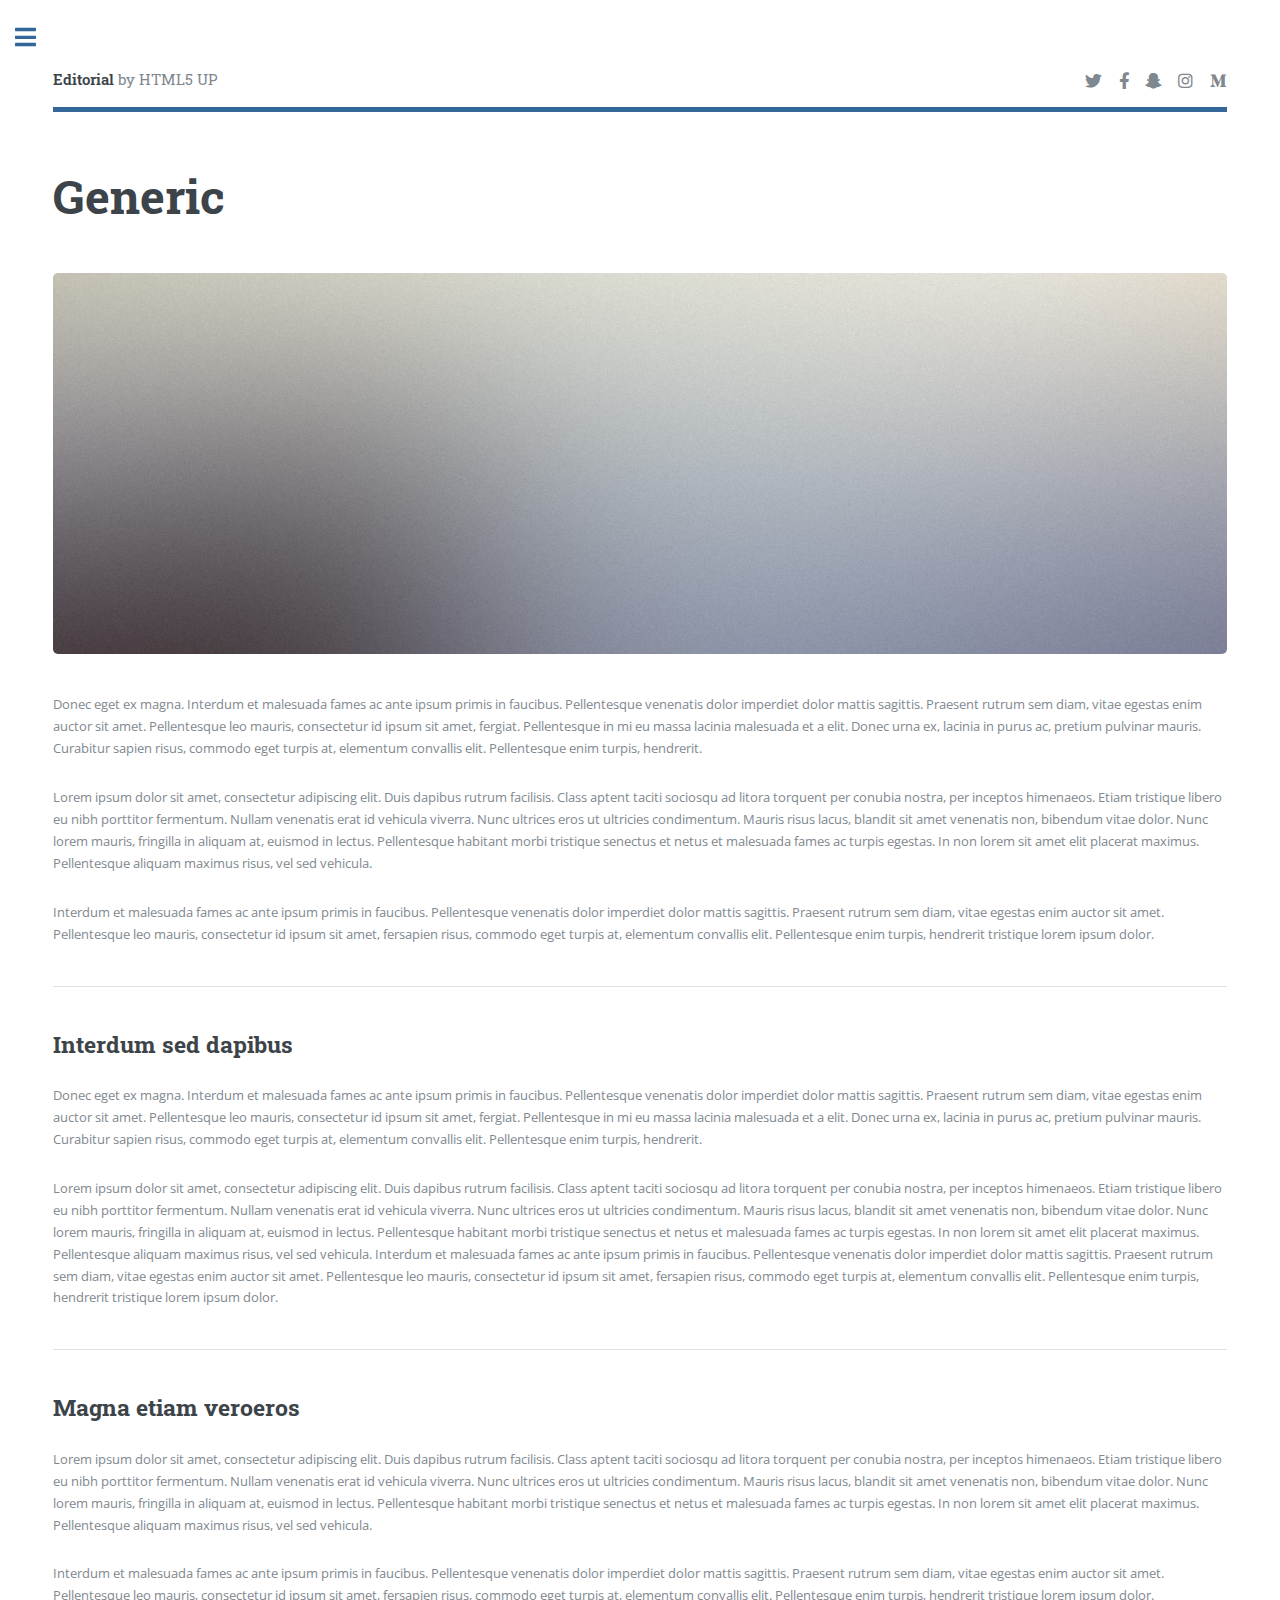
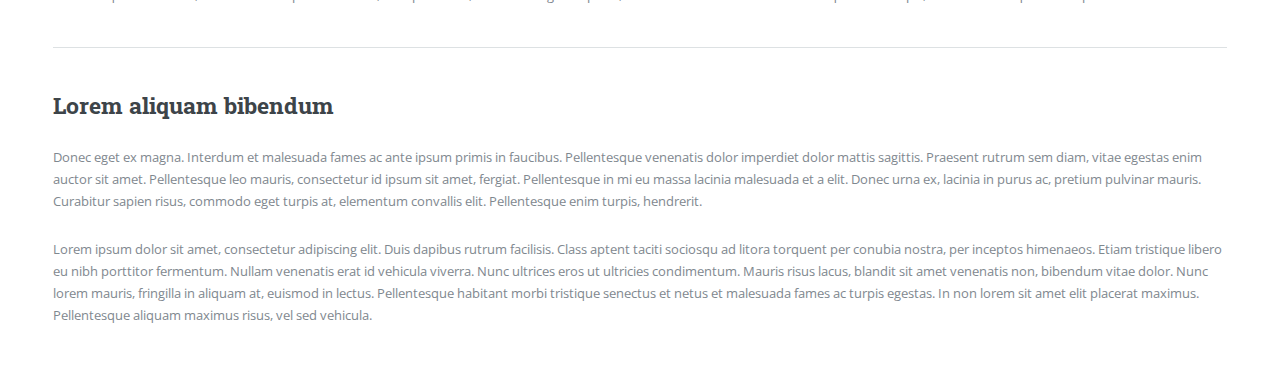
<file: generic.html>
<!DOCTYPE HTML>
<!--
	Editorial by HTML5 UP
	html5up.net | @ajlkn
	Free for personal and commercial use under the CCA 3.0 license (html5up.net/license)
-->
<html>
	<head>
		<title>Generic - Editorial by HTML5 UP</title>
		<meta charset="utf-8" />
		<meta name="viewport" content="width=device-width, initial-scale=1, user-scalable=no" />
		<link rel="stylesheet" href="assets/css/main.css" />
	</head>
	<body class="is-preload">

		<!-- Wrapper -->
			<div id="wrapper">

				<!-- Main -->
					<div id="main">
						<div class="inner">

							<!-- Header -->
								<header id="header">
									<a href="index.html" class="logo"><strong>Editorial</strong> by HTML5 UP</a>
									<ul class="icons">
										<li><a href="#" class="icon brands fa-twitter"><span class="label">Twitter</span></a></li>
										<li><a href="#" class="icon brands fa-facebook-f"><span class="label">Facebook</span></a></li>
										<li><a href="#" class="icon brands fa-snapchat-ghost"><span class="label">Snapchat</span></a></li>
										<li><a href="#" class="icon brands fa-instagram"><span class="label">Instagram</span></a></li>
										<li><a href="#" class="icon brands fa-medium-m"><span class="label">Medium</span></a></li>
									</ul>
								</header>

							<!-- Content -->
								<section>
									<header class="main">
										<h1>Generic</h1>
									</header>

									<span class="image main"><img src="images/pic11.jpg" alt="" /></span>

									<p>Donec eget ex magna. Interdum et malesuada fames ac ante ipsum primis in faucibus. Pellentesque venenatis dolor imperdiet dolor mattis sagittis. Praesent rutrum sem diam, vitae egestas enim auctor sit amet. Pellentesque leo mauris, consectetur id ipsum sit amet, fergiat. Pellentesque in mi eu massa lacinia malesuada et a elit. Donec urna ex, lacinia in purus ac, pretium pulvinar mauris. Curabitur sapien risus, commodo eget turpis at, elementum convallis elit. Pellentesque enim turpis, hendrerit.</p>
									<p>Lorem ipsum dolor sit amet, consectetur adipiscing elit. Duis dapibus rutrum facilisis. Class aptent taciti sociosqu ad litora torquent per conubia nostra, per inceptos himenaeos. Etiam tristique libero eu nibh porttitor fermentum. Nullam venenatis erat id vehicula viverra. Nunc ultrices eros ut ultricies condimentum. Mauris risus lacus, blandit sit amet venenatis non, bibendum vitae dolor. Nunc lorem mauris, fringilla in aliquam at, euismod in lectus. Pellentesque habitant morbi tristique senectus et netus et malesuada fames ac turpis egestas. In non lorem sit amet elit placerat maximus. Pellentesque aliquam maximus risus, vel sed vehicula.</p>
									<p>Interdum et malesuada fames ac ante ipsum primis in faucibus. Pellentesque venenatis dolor imperdiet dolor mattis sagittis. Praesent rutrum sem diam, vitae egestas enim auctor sit amet. Pellentesque leo mauris, consectetur id ipsum sit amet, fersapien risus, commodo eget turpis at, elementum convallis elit. Pellentesque enim turpis, hendrerit tristique lorem ipsum dolor.</p>

									<hr class="major" />

									<h2>Interdum sed dapibus</h2>
									<p>Donec eget ex magna. Interdum et malesuada fames ac ante ipsum primis in faucibus. Pellentesque venenatis dolor imperdiet dolor mattis sagittis. Praesent rutrum sem diam, vitae egestas enim auctor sit amet. Pellentesque leo mauris, consectetur id ipsum sit amet, fergiat. Pellentesque in mi eu massa lacinia malesuada et a elit. Donec urna ex, lacinia in purus ac, pretium pulvinar mauris. Curabitur sapien risus, commodo eget turpis at, elementum convallis elit. Pellentesque enim turpis, hendrerit.</p>
									<p>Lorem ipsum dolor sit amet, consectetur adipiscing elit. Duis dapibus rutrum facilisis. Class aptent taciti sociosqu ad litora torquent per conubia nostra, per inceptos himenaeos. Etiam tristique libero eu nibh porttitor fermentum. Nullam venenatis erat id vehicula viverra. Nunc ultrices eros ut ultricies condimentum. Mauris risus lacus, blandit sit amet venenatis non, bibendum vitae dolor. Nunc lorem mauris, fringilla in aliquam at, euismod in lectus. Pellentesque habitant morbi tristique senectus et netus et malesuada fames ac turpis egestas. In non lorem sit amet elit placerat maximus. Pellentesque aliquam maximus risus, vel sed vehicula. Interdum et malesuada fames ac ante ipsum primis in faucibus. Pellentesque venenatis dolor imperdiet dolor mattis sagittis. Praesent rutrum sem diam, vitae egestas enim auctor sit amet. Pellentesque leo mauris, consectetur id ipsum sit amet, fersapien risus, commodo eget turpis at, elementum convallis elit. Pellentesque enim turpis, hendrerit tristique lorem ipsum dolor.</p>

									<hr class="major" />

									<h2>Magna etiam veroeros</h2>
									<p>Lorem ipsum dolor sit amet, consectetur adipiscing elit. Duis dapibus rutrum facilisis. Class aptent taciti sociosqu ad litora torquent per conubia nostra, per inceptos himenaeos. Etiam tristique libero eu nibh porttitor fermentum. Nullam venenatis erat id vehicula viverra. Nunc ultrices eros ut ultricies condimentum. Mauris risus lacus, blandit sit amet venenatis non, bibendum vitae dolor. Nunc lorem mauris, fringilla in aliquam at, euismod in lectus. Pellentesque habitant morbi tristique senectus et netus et malesuada fames ac turpis egestas. In non lorem sit amet elit placerat maximus. Pellentesque aliquam maximus risus, vel sed vehicula.</p>
									<p>Interdum et malesuada fames ac ante ipsum primis in faucibus. Pellentesque venenatis dolor imperdiet dolor mattis sagittis. Praesent rutrum sem diam, vitae egestas enim auctor sit amet. Pellentesque leo mauris, consectetur id ipsum sit amet, fersapien risus, commodo eget turpis at, elementum convallis elit. Pellentesque enim turpis, hendrerit tristique lorem ipsum dolor.</p>

									<hr class="major" />

									<h2>Lorem aliquam bibendum</h2>
									<p>Donec eget ex magna. Interdum et malesuada fames ac ante ipsum primis in faucibus. Pellentesque venenatis dolor imperdiet dolor mattis sagittis. Praesent rutrum sem diam, vitae egestas enim auctor sit amet. Pellentesque leo mauris, consectetur id ipsum sit amet, fergiat. Pellentesque in mi eu massa lacinia malesuada et a elit. Donec urna ex, lacinia in purus ac, pretium pulvinar mauris. Curabitur sapien risus, commodo eget turpis at, elementum convallis elit. Pellentesque enim turpis, hendrerit.</p>
									<p>Lorem ipsum dolor sit amet, consectetur adipiscing elit. Duis dapibus rutrum facilisis. Class aptent taciti sociosqu ad litora torquent per conubia nostra, per inceptos himenaeos. Etiam tristique libero eu nibh porttitor fermentum. Nullam venenatis erat id vehicula viverra. Nunc ultrices eros ut ultricies condimentum. Mauris risus lacus, blandit sit amet venenatis non, bibendum vitae dolor. Nunc lorem mauris, fringilla in aliquam at, euismod in lectus. Pellentesque habitant morbi tristique senectus et netus et malesuada fames ac turpis egestas. In non lorem sit amet elit placerat maximus. Pellentesque aliquam maximus risus, vel sed vehicula.</p>

								</section>

						</div>
					</div>

				<!-- Sidebar -->
					<div id="sidebar">
						<div class="inner">

							<!-- Search -->
								<section id="search" class="alt">
									<form method="post" action="#">
										<input type="text" name="query" id="query" placeholder="Search" />
									</form>
								</section>

							<!-- Menu -->
								<nav id="menu">
									<header class="major">
										<h2>Menu</h2>
									</header>
									<ul>
										<li><a href="index.html">Homepage</a></li>
										<li><a href="generic.html">Generic</a></li>
										<li><a href="elements.html">Elements</a></li>
										<li>
											<span class="opener">Submenu</span>
											<ul>
												<li><a href="#">Lorem Dolor</a></li>
												<li><a href="#">Ipsum Adipiscing</a></li>
												<li><a href="#">Tempus Magna</a></li>
												<li><a href="#">Feugiat Veroeros</a></li>
											</ul>
										</li>
										<li><a href="#">Etiam Dolore</a></li>
										<li><a href="#">Adipiscing</a></li>
										<li>
											<span class="opener">Another Submenu</span>
											<ul>
												<li><a href="#">Lorem Dolor</a></li>
												<li><a href="#">Ipsum Adipiscing</a></li>
												<li><a href="#">Tempus Magna</a></li>
												<li><a href="#">Feugiat Veroeros</a></li>
											</ul>
										</li>
										<li><a href="#">Maximus Erat</a></li>
										<li><a href="#">Sapien Mauris</a></li>
										<li><a href="#">Amet Lacinia</a></li>
									</ul>
								</nav>

							<!-- Section -->
								<section>
									<header class="major">
										<h2>Ante interdum</h2>
									</header>
									<div class="mini-posts">
										<article>
											<a href="#" class="image"><img src="images/pic07.jpg" alt="" /></a>
											<p>Aenean ornare velit lacus, ac varius enim lorem ullamcorper dolore aliquam.</p>
										</article>
										<article>
											<a href="#" class="image"><img src="images/pic08.jpg" alt="" /></a>
											<p>Aenean ornare velit lacus, ac varius enim lorem ullamcorper dolore aliquam.</p>
										</article>
										<article>
											<a href="#" class="image"><img src="images/pic09.jpg" alt="" /></a>
											<p>Aenean ornare velit lacus, ac varius enim lorem ullamcorper dolore aliquam.</p>
										</article>
									</div>
									<ul class="actions">
										<li><a href="#" class="button">More</a></li>
									</ul>
								</section>

							<!-- Section -->
								<section>
									<header class="major">
										<h2>Get in touch</h2>
									</header>
									<p>Sed varius enim lorem ullamcorper dolore aliquam aenean ornare velit lacus, ac varius enim lorem ullamcorper dolore. Proin sed aliquam facilisis ante interdum. Sed nulla amet lorem feugiat tempus aliquam.</p>
									<ul class="contact">
										<li class="icon solid fa-envelope"><a href="#">information@untitled.tld</a></li>
										<li class="icon solid fa-phone">(000) 000-0000</li>
										<li class="icon solid fa-home">1234 Somewhere Road #8254<br />
										Nashville, TN 00000-0000</li>
									</ul>
								</section>

							<!-- Footer -->
								<footer id="footer">
									<p class="copyright">&copy; Untitled. All rights reserved. Demo Images: <a href="https://unsplash.com">Unsplash</a>. Design: <a href="https://html5up.net">HTML5 UP</a>.</p>
								</footer>

						</div>
					</div>

			</div>

		<!-- Scripts -->
			<script src="assets/js/jquery.min.js"></script>
			<script src="assets/js/browser.min.js"></script>
			<script src="assets/js/breakpoints.min.js"></script>
			<script src="assets/js/util.js"></script>
			<script src="assets/js/main.js"></script>

	</body>
</html>
</file>
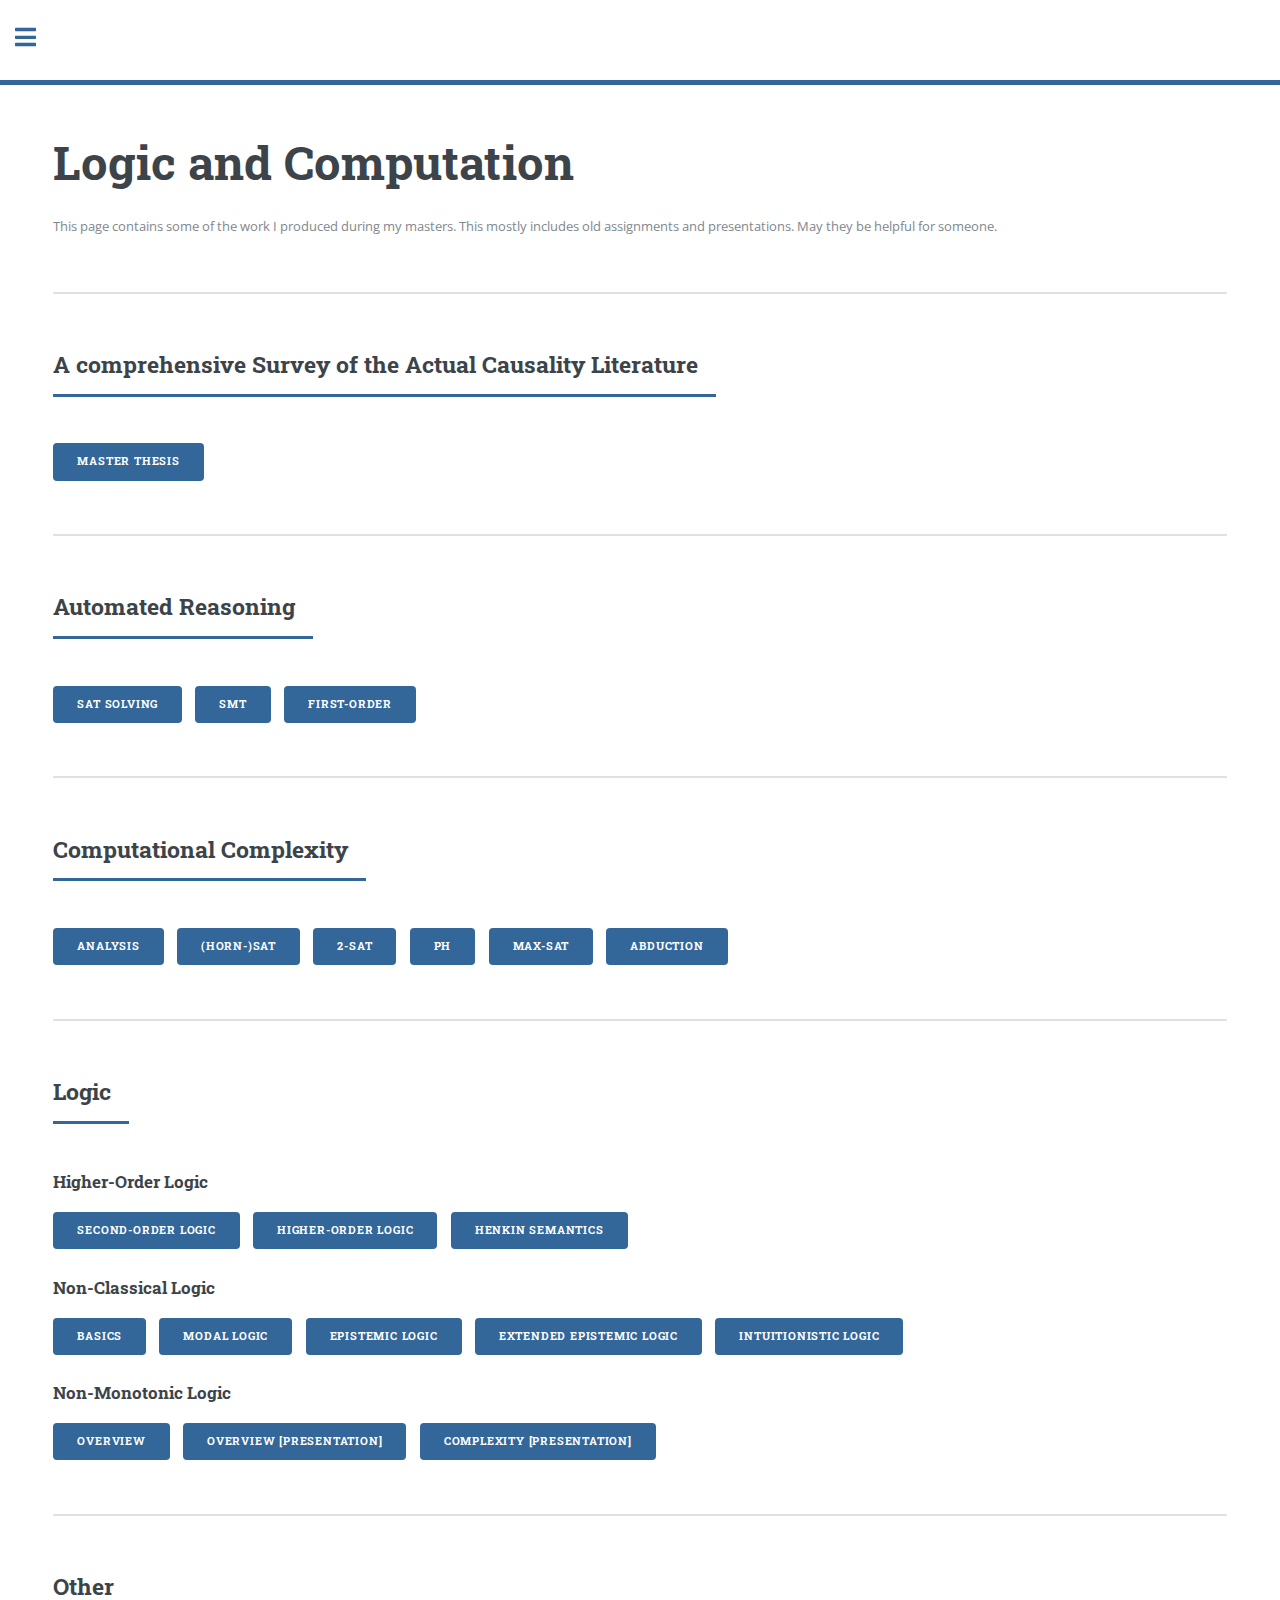
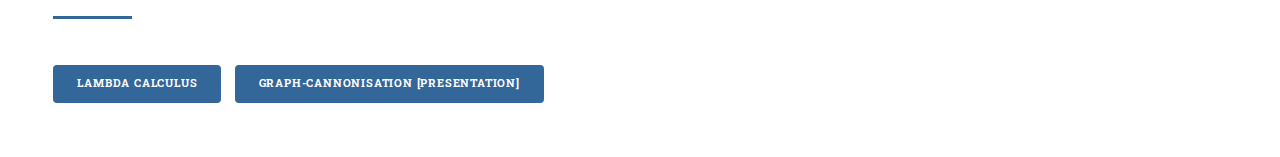
<file: logic_master.html>
<!DOCTYPE HTML>
<!--
	Editorial by HTML5 UP
	html5up.net | @ajlkn
	Free for personal and commercial use under the CCA 3.0 license (html5up.net/license)
-->
<html>
	<head>
		<title>Konstantin Kueffner: Logic and Computation</title>
		<meta charset="utf-8" />
		<meta name="viewport" content="width=device-width, initial-scale=1, user-scalable=no" />
		<link rel="stylesheet" href="assets/css/main.css" />
	</head>
	<body class="is-preload">

		<!-- Wrapper -->
			<div id="wrapper">

				<!-- Main -->
					<div id="main">
						<header id="header">

						</header>
						<div class="inner">

							<!-- Header -->


							<!-- Banner -->
								<section id="banner">
									<div class="content">
										<header>
											<h1>Logic and Computation</h1>
										</header>
											<p>This page contains some of the work I produced during my masters. This mostly includes old assignments and presentations. May they be helpful for someone.</p>
								</div>
								</section>

								<section>
									<header class="major">
										<h2>A comprehensive Survey of the Actual Causality Literature</h2>
									</header>
									<ul class="actions">
											<li><a href="downloads/work/theory/master_thesis.pdf" class="button primary">Master Thesis</a></li>
											</ul>
								</section>

								<section>
									<header class="major">
										<h2>Automated Reasoning</h2>
									</header>
									<ul class="actions">
											<li><a href="downloads/work/theory/automated_reasoning/ar_ad_1.pdf" class="button primary">SAT Solving</a></li>
											<li><a href="downloads/work/theory/automated_reasoning/ar_ad_2.pdf" class="button primary">SMT</a></li>
											<li><a href="downloads/work/theory/automated_reasoning/ar_ad_3.pdf" class="button primary">First-order</a></li>
									</ul>
								</section>

								<section>
								<header class="major">
									<h2>Computational Complexity</h2>
								</header>
								<ul class="actions">
										<li><a href="downloads/work/theory/complexity/cx_ca_1.pdf" class="button primary">Analysis</a></li>
										<li><a href="downloads/work/theory/complexity/cx_ct_1.pdf" class="button primary">(Horn-)SAT</a></li>
										<li><a href="downloads/work/theory/complexity/cx_ct_2.pdf" class="button primary">2-SAT</a></li>
										<li><a href="downloads/work/theory/complexity/cx_ct_3.pdf" class="button primary">PH</a></li>
										<li><a href="downloads/work/theory/complexity/cx_ct_4.pdf" class="button primary">Max-SAT</a></li>
										<li><a href="downloads/work/theory/complexity/cx_ct_5.pdf" class="button primary">Abduction</a></li>
								</ul>
							</section>


							<section>
							<header class="major">
								<h2>Logic</h2>
							</header>

							<header >
								<h3>Higher-Order Logic</h3>
							</header>

							<ul class="actions">
									<li><a href="downloads/work/theory/logic/lo_ho_1.pdf" class="button primary">Second-Order Logic</a></li>
									<li><a href="downloads/work/theory/logic/lo_ho_2.pdf" class="button primary">Higher-Order Logic</a></li>
									<li><a href="downloads/work/theory/logic/lo_ho_3.pdf" class="button primary">Henkin Semantics</a></li>
							</ul>


							<header >
								<h3>Non-Classical Logic</h3>
							</header>

							<ul class="actions">
									<li><a href="downloads/work/theory/logic/lo_nc_1.pdf" class="button primary">Basics</a></li>
									<li><a href="downloads/work/theory/logic/lo_nc_2.pdf" class="button primary">Modal Logic</a></li>
									<li><a href="downloads/work/theory/logic/lo_nc_3.pdf" class="button primary">Epistemic Logic</a></li>
									<li><a href="downloads/work/theory/logic/lo_nc_4.pdf" class="button primary">Extended Epistemic Logic</a></li>
									<li><a href="downloads/work/theory/logic/lo_nc_5.pdf" class="button primary">Intuitionistic Logic</a></li>
							</ul>

							<header >
								<h3>Non-Monotonic Logic</h3>
							</header>

							<ul class="actions">
									<li><a href="downloads/work/theory/logic/lo_nm_1.pdf" class="button primary">Overview</a></li>
									<li><a href="downloads/work/theory/logic/lo_nm_p_1.pdf" class="button primary">Overview [Presentation]</a></li>
									<li><a href="downloads/work/theory/logic/lo_nm_p_2.pdf" class="button primary">Complexity [Presentation]</a></li>
							</ul>

						</section>


						<section>
						<header class="major">
							<h2>Other</h2>
						</header>
						<ul class="actions">
							<li><a href="downloads/work/theory/other/ot_lc_1.pdf" class="button primary">Lambda Calculus</a></li>
								<li><a href="downloads/work/theory/other/ot_sa_1.pdf" class="button primary">Graph-Cannonisation [Presentation]</a></li>

						</ul>
					</section>


							<!-- Section -->


							<!-- Section -->


						</div>
					</div>

				<!-- Sidebar -->
					<div id="sidebar">
						<div class="inner">

							<!-- Search


								<section id="search" class="alt">
									<form method="post" action="#">
										<input type="text" name="query" id="query" placeholder="Search" />
									</form>
								</section>

							-->

							<nav id="menu">
								<header class="major">
									<h2>Menu</h2>
								</header>
								<ul>
									<li><a href="index.html">Home</a></li>
									<li>
									<span class="opener">My Work</span>
									<ul>
										<li><a href="theory.html">Theory</a></li>
										<li><a href="programming.html">Programming</a></li>
										<li><a href="other_work.html">Other Work</a></li>
										<li><a href="cooking.html">Cooking</a></li>
									</ul>
								</li>
								</ul>
							</nav>
							<section>
								<header class="major">
									<h2>Get in touch</h2>
								</header>
									<ul class="contact">
									<li class="icon solid fa-envelope"><a href="mailto:konstantin.r.kueffner@gmail.com">konstantin.r.kueffner@gmail.com</a></li>
									<!-- <li class="icon solid fa-phone"> </li>-->
									<li class="icon solid fa-home">Currently in: Klosterneuburg</li>
								</ul>
							</section>

							<!-- Menu -->


							<!-- Section -->



							<!-- Section -->


							<!-- Footer -->
								<footer id="footer">
									<p class="copyright">&copy; Untitled. All rights reserved. Demo Images: <a href="https://unsplash.com">Unsplash</a>. Design: <a href="https://html5up.net">HTML5 UP</a>.</p>
								</footer>

						</div>
					</div>

			</div>

		<!-- Scripts -->
			<script src="assets/js/jquery.min.js"></script>
			<script src="assets/js/browser.min.js"></script>
			<script src="assets/js/breakpoints.min.js"></script>
			<script src="assets/js/util.js"></script>
			<script src="assets/js/main.js"></script>

	</body>
</html>
</file>
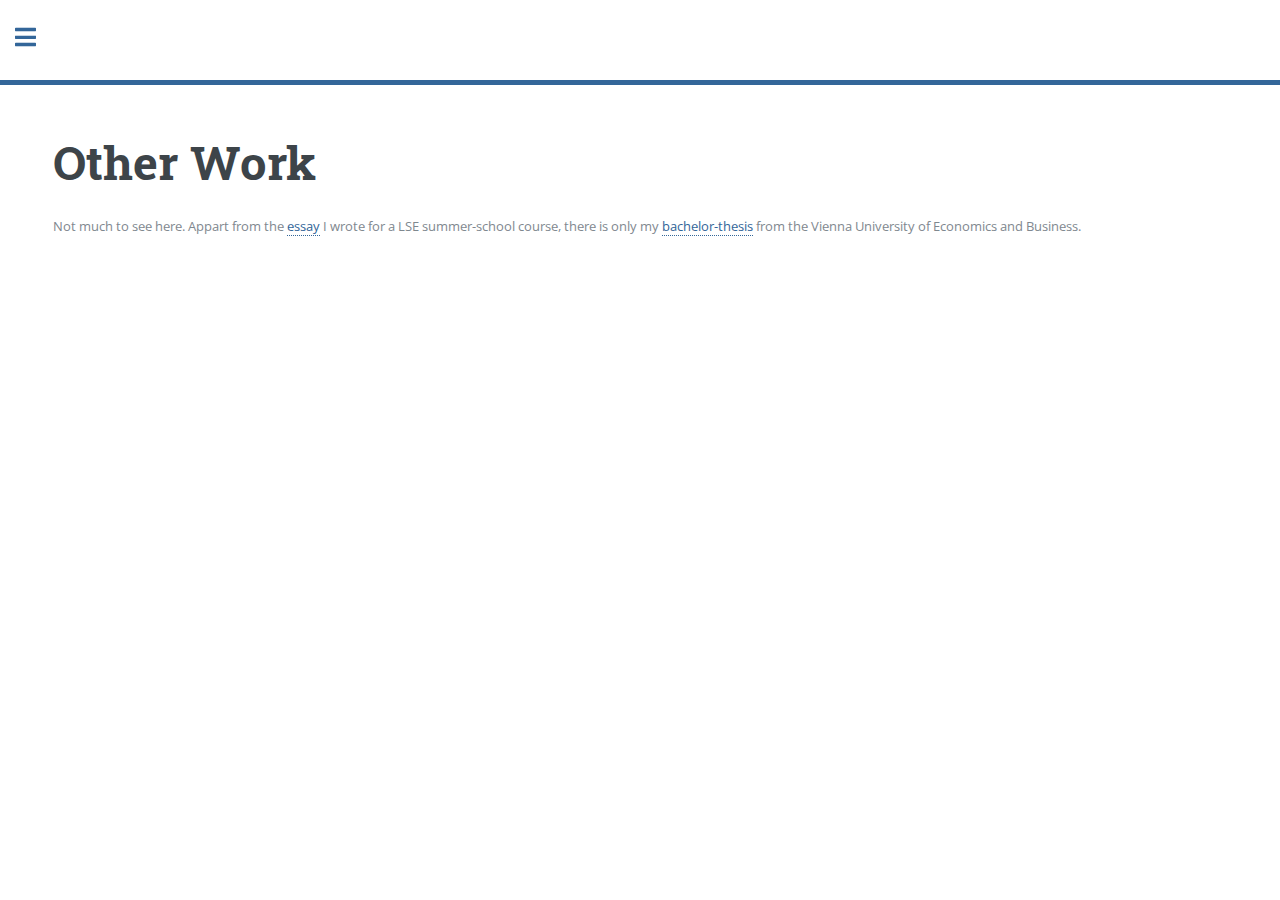
<file: other_work.html>
<!DOCTYPE HTML>
<!--
	Editorial by HTML5 UP
	html5up.net | @ajlkn
	Free for personal and commercial use under the CCA 3.0 license (html5up.net/license)
-->
<html>
	<head>
		<title>Konstantin Kueffner: Other Work</title>
		<meta charset="utf-8" />
		<meta name="viewport" content="width=device-width, initial-scale=1, user-scalable=no" />
		<link rel="stylesheet" href="assets/css/main.css" />
	</head>
	<body class="is-preload">

		<!-- Wrapper -->
			<div id="wrapper">

				<!-- Main -->

					<div id="main">
						<header id="header">

						</header>
						<div class="inner">

							<!-- Header -->


							<!-- Banner -->
								<section id="banner">
									<div class="content">
										<header>
											<h1>Other Work</h1>
										</header>
											<p>Not much to see here. Appart from the <a href="downloads/work/other/lse_gl_1.pdf">essay</a> I wrote for a LSE summer-school course,
												there is only my <a href="downloads/work/other/wu_bt_1.pdf">bachelor-thesis</a> from the Vienna University of Economics and Business.
											</p>

	<!--									<ul class="actions">
											<li><a href="#" class="button big">Learn More</a></li>
										</ul>

										<span class="image object">
											<img src="images/me_woods.jpg" alt=""  />
									</span>
									-->


								</div>

								</section>

							<!-- Section -->


							<!-- Section -->


						</div>
					</div>

				<!-- Sidebar -->
					<div id="sidebar">
						<div class="inner">

							<!-- Search


								<section id="search" class="alt">
									<form method="post" action="#">
										<input type="text" name="query" id="query" placeholder="Search" />
									</form>
								</section>

							-->

							<nav id="menu">
								<header class="major">
									<h2>Menu</h2>
								</header>
								<ul>
									<li><a href="index.html">Home</a></li>
									<li>
									<span class="opener">My Work</span>
									<ul>
										<li><a href="theory.html">Theory</a></li>
										<li><a href="programming.html">Programming</a></li>
										<li><a href="other_work.html">Other Work</a></li>
										<li><a href="cooking.html">Cooking</a></li>


									</ul>
								</li>

								</ul>
							</nav>

							<section>

								<header class="major">
									<h2>Get in touch</h2>
								</header>
									<ul class="contact">
									<li class="icon solid fa-envelope"><a href="mailto:konstantin.r.kueffner@gmail.com">konstantin.r.kueffner@gmail.com</a></li>
									<!-- <li class="icon solid fa-phone"> </li>-->
									<li class="icon solid fa-home">Currently in: Klosterneuburg</li>
								</ul>
							</section>

							<!-- Menu -->


							<!-- Section -->



							<!-- Section -->


							<!-- Footer -->
								<footer id="footer">
									<p class="copyright">&copy; Untitled. All rights reserved. Demo Images: <a href="https://unsplash.com">Unsplash</a>. Design: <a href="https://html5up.net">HTML5 UP</a>.</p>
								</footer>

						</div>
					</div>

			</div>

		<!-- Scripts -->
			<script src="assets/js/jquery.min.js"></script>
			<script src="assets/js/browser.min.js"></script>
			<script src="assets/js/breakpoints.min.js"></script>
			<script src="assets/js/util.js"></script>
			<script src="assets/js/main.js"></script>

	</body>
</html>
</file>
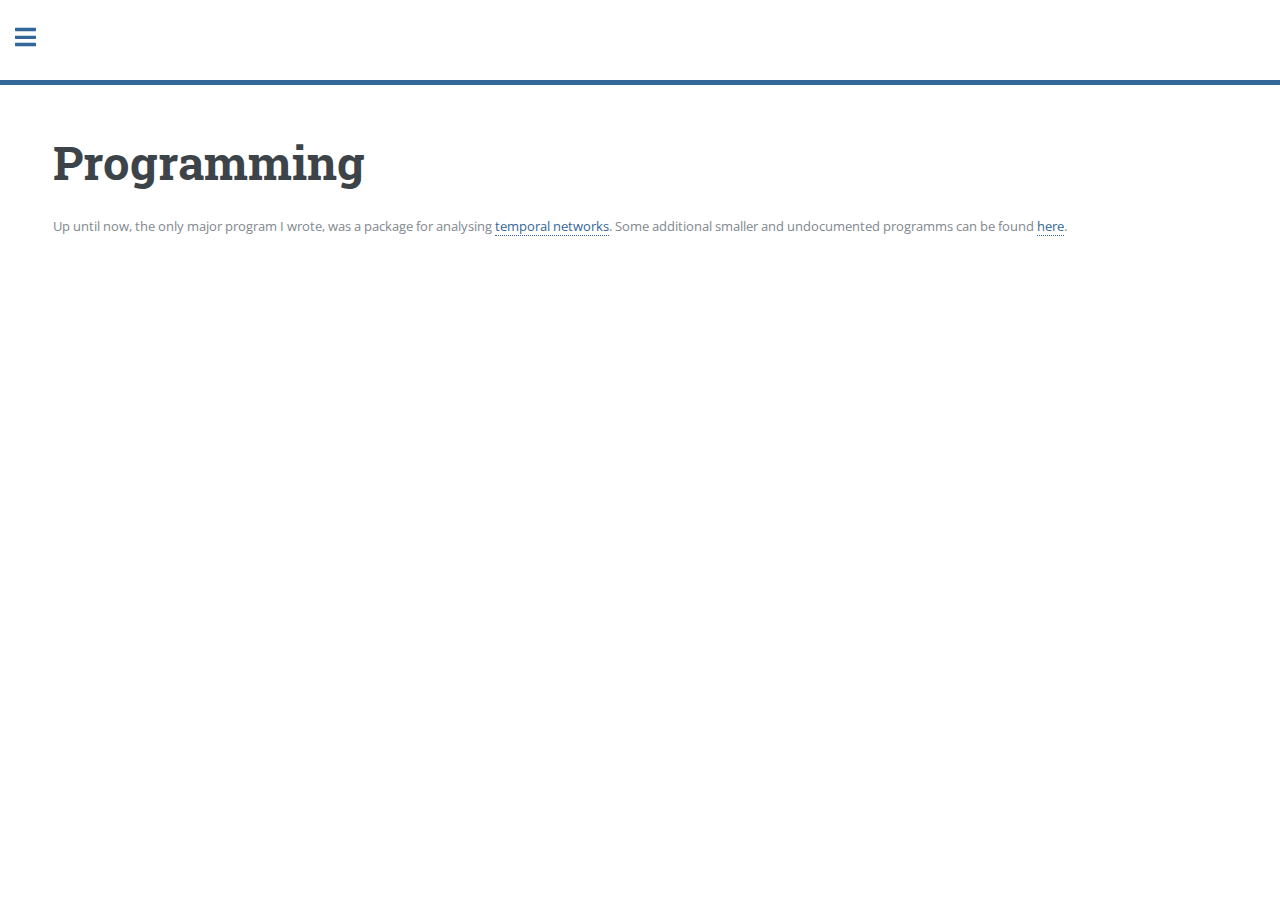
<file: programming.html>
<!DOCTYPE HTML>
<!--
	Editorial by HTML5 UP
	html5up.net | @ajlkn
	Free for personal and commercial use under the CCA 3.0 license (html5up.net/license)
-->
<html>
	<head>
		<title>Konstantin Kueffner: Programming</title>
		<meta charset="utf-8" />
		<meta name="viewport" content="width=device-width, initial-scale=1, user-scalable=no" />
		<link rel="stylesheet" href="assets/css/main.css" />
	</head>
	<body class="is-preload">

		<!-- Wrapper -->
			<div id="wrapper">

				<!-- Main -->
					<div id="main">
						<header id="header">

						</header>
						<div class="inner">

							<!-- Header -->


							<!-- Banner -->
								<section id="banner">
									<div class="content">
										<header>
											<h1>Programming</h1>
										</header>
											<p>Up until now, the only major program I wrote, was a package for analysing <a class="logo" href="https://github.com/KonstantinRK/tempnetwork">temporal networks</a>.
											Some additional smaller and undocumented programms can be found <a class="logo" href="https://github.com/KonstantinRK/misc_programs">here</a>.</p>

	<!--									<ul class="actions">
											<li><a href="#" class="button big">Learn More</a></li>
										</ul>

										<span class="image object">
											<img src="images/me_woods.jpg" alt=""  />
									</span>
								-->
								</div>

								</section>

							<!-- Section -->


							<!-- Section -->


						</div>
					</div>

				<!-- Sidebar -->
					<div id="sidebar">
						<div class="inner">

							<!-- Search


								<section id="search" class="alt">
									<form method="post" action="#">
										<input type="text" name="query" id="query" placeholder="Search" />
									</form>
								</section>

							-->

							<nav id="menu">
								<header class="major">
									<h2>Menu</h2>
								</header>
								<ul>
									<li><a href="index.html">Home</a></li>
									<li>
									<span class="opener">My Work</span>
									<ul>
										<li><a href="theory.html">Theory</a></li>
										<li><a href="programming.html">Programming</a></li>
										<li><a href="other_work.html">Other Work</a></li>
										<li><a href="cooking.html">Cooking</a></li>


									</ul>
								</li>

								</ul>
							</nav>

							<section>
								<header class="major">
									<h2>Get in touch</h2>
								</header>
									<ul class="contact">
									<li class="icon solid fa-envelope"><a href="mailto:konstantin.r.kueffner@gmail.com">konstantin.r.kueffner@gmail.com</a></li>
									<!-- <li class="icon solid fa-phone"> </li>-->
									<li class="icon solid fa-home">Currently in: Klosterneuburg</li>
								</ul>
							</section>

							<!-- Menu -->


							<!-- Section -->



							<!-- Section -->


							<!-- Footer -->
								<footer id="footer">
									<p class="copyright">&copy; Untitled. All rights reserved. Demo Images: <a href="https://unsplash.com">Unsplash</a>. Design: <a href="https://html5up.net">HTML5 UP</a>.</p>
								</footer>

						</div>
					</div>

			</div>

		<!-- Scripts -->
			<script src="assets/js/jquery.min.js"></script>
			<script src="assets/js/browser.min.js"></script>
			<script src="assets/js/breakpoints.min.js"></script>
			<script src="assets/js/util.js"></script>
			<script src="assets/js/main.js"></script>

	</body>
</html>
</file>
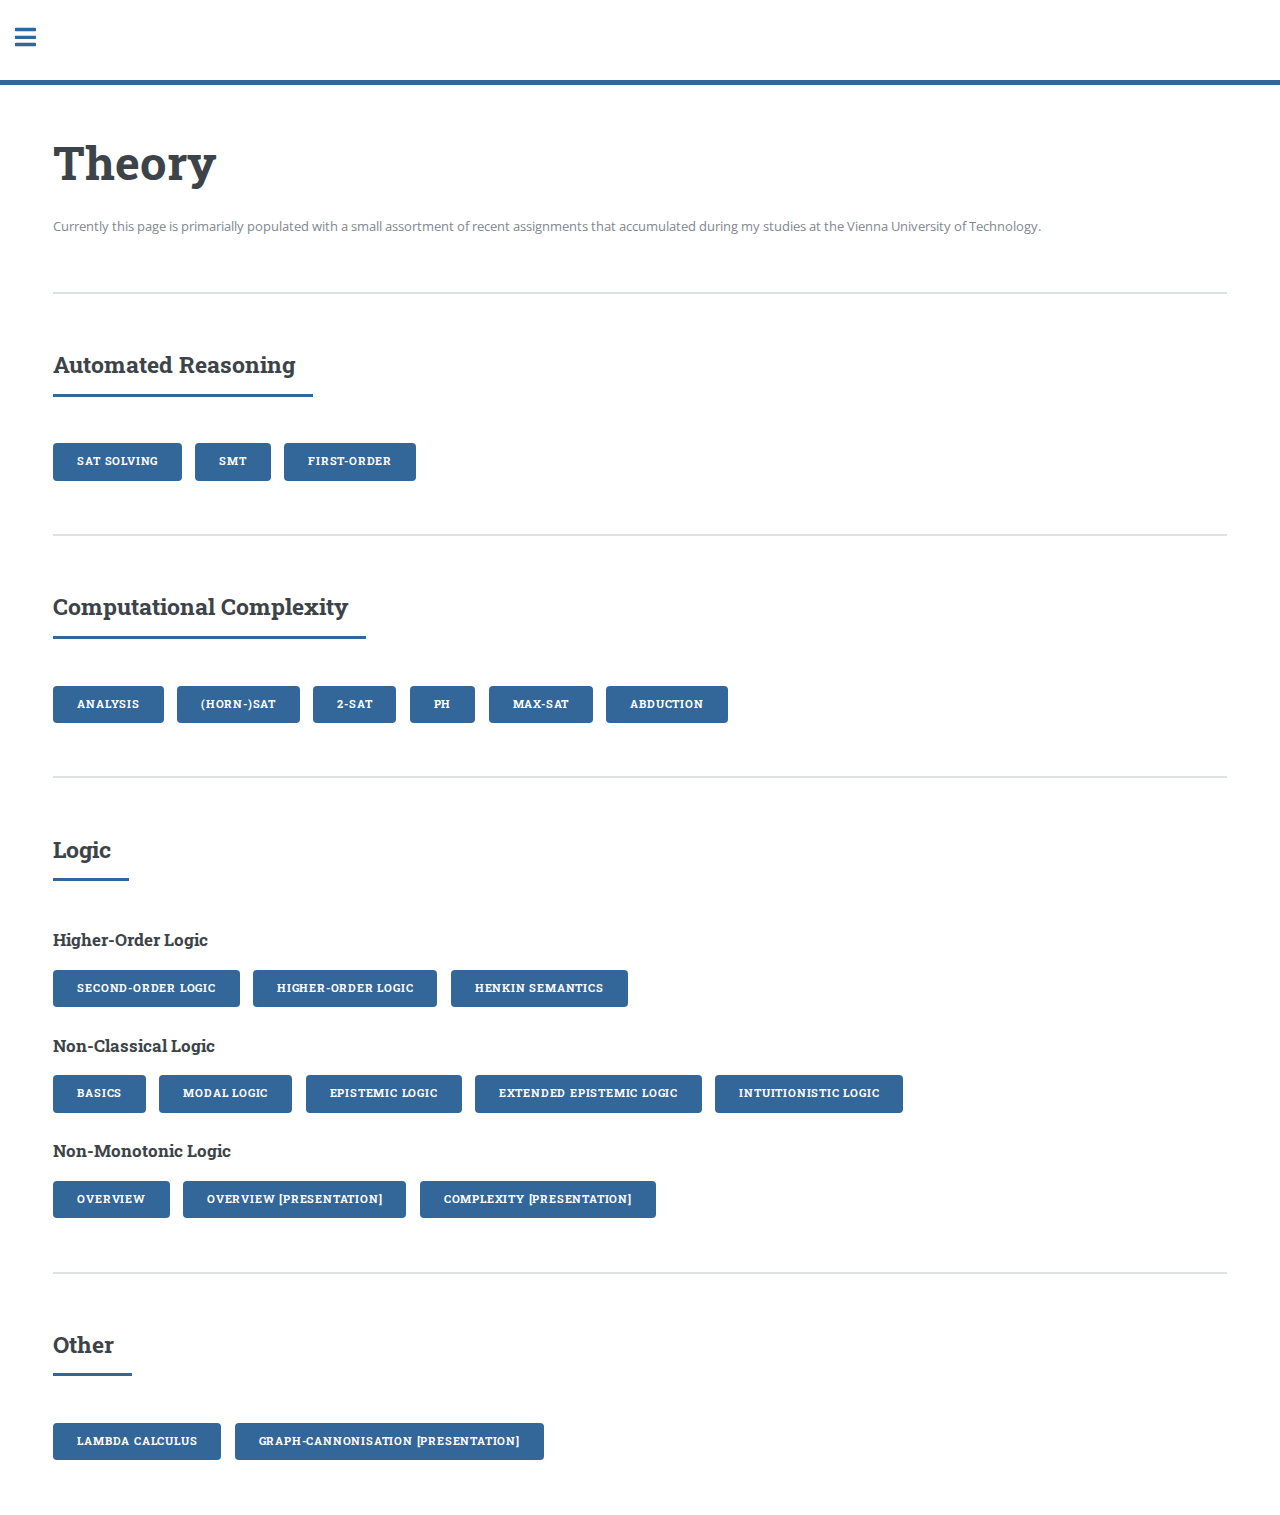
<file: theory.html>
<!DOCTYPE HTML>
<!--
	Editorial by HTML5 UP
	html5up.net | @ajlkn
	Free for personal and commercial use under the CCA 3.0 license (html5up.net/license)
-->
<html>
	<head>
		<title>Konstantin Kueffner: Theory</title>
		<meta charset="utf-8" />
		<meta name="viewport" content="width=device-width, initial-scale=1, user-scalable=no" />
		<link rel="stylesheet" href="assets/css/main.css" />
	</head>
	<body class="is-preload">

		<!-- Wrapper -->
			<div id="wrapper">

				<!-- Main -->
					<div id="main">
						<header id="header">

						</header>
						<div class="inner">

							<!-- Header -->


							<!-- Banner -->
								<section id="banner">
									<div class="content">
										<header>
											<h1>Theory</h1>
										</header>
											<p>Currently this page is primarially populated with a small assortment of recent assignments that accumulated during my studies at the
												 Vienna University of Technology.</p>
								</div>
								</section>

								<section>
									<header class="major">
										<h2>Automated Reasoning</h2>
									</header>
									<ul class="actions">
											<li><a href="downloads/work/theory/automated_reasoning/ar_ad_1.pdf" class="button primary">SAT Solving</a></li>
											<li><a href="downloads/work/theory/automated_reasoning/ar_ad_2.pdf" class="button primary">SMT</a></li>
											<li><a href="downloads/work/theory/automated_reasoning/ar_ad_3.pdf" class="button primary">First-order</a></li>
									</ul>
								</section>

								<section>
								<header class="major">
									<h2>Computational Complexity</h2>
								</header>
								<ul class="actions">
										<li><a href="downloads/work/theory/complexity/cx_ca_1.pdf" class="button primary">Analysis</a></li>
										<li><a href="downloads/work/theory/complexity/cx_ct_1.pdf" class="button primary">(Horn-)SAT</a></li>
										<li><a href="downloads/work/theory/complexity/cx_ct_2.pdf" class="button primary">2-SAT</a></li>
										<li><a href="downloads/work/theory/complexity/cx_ct_3.pdf" class="button primary">PH</a></li>
										<li><a href="downloads/work/theory/complexity/cx_ct_4.pdf" class="button primary">Max-SAT</a></li>
										<li><a href="downloads/work/theory/complexity/cx_ct_5.pdf" class="button primary">Abduction</a></li>
								</ul>
							</section>


							<section>
							<header class="major">
								<h2>Logic</h2>
							</header>

							<header >
								<h3>Higher-Order Logic</h3>
							</header>

							<ul class="actions">
									<li><a href="downloads/work/theory/logic/lo_ho_1.pdf" class="button primary">Second-Order Logic</a></li>
									<li><a href="downloads/work/theory/logic/lo_ho_2.pdf" class="button primary">Higher-Order Logic</a></li>
									<li><a href="downloads/work/theory/logic/lo_ho_3.pdf" class="button primary">Henkin Semantics</a></li>
							</ul>


							<header >
								<h3>Non-Classical Logic</h3>
							</header>

							<ul class="actions">
									<li><a href="downloads/work/theory/logic/lo_nc_1.pdf" class="button primary">Basics</a></li>
									<li><a href="downloads/work/theory/logic/lo_nc_2.pdf" class="button primary">Modal Logic</a></li>
									<li><a href="downloads/work/theory/logic/lo_nc_3.pdf" class="button primary">Epistemic Logic</a></li>
									<li><a href="downloads/work/theory/logic/lo_nc_4.pdf" class="button primary">Extended Epistemic Logic</a></li>
									<li><a href="downloads/work/theory/logic/lo_nc_5.pdf" class="button primary">Intuitionistic Logic</a></li>
							</ul>

							<header >
								<h3>Non-Monotonic Logic</h3>
							</header>

							<ul class="actions">
									<li><a href="downloads/work/theory/logic/lo_nm_1.pdf" class="button primary">Overview</a></li>
									<li><a href="downloads/work/theory/logic/lo_nm_p_1.pdf" class="button primary">Overview [Presentation]</a></li>
									<li><a href="downloads/work/theory/logic/lo_nm_p_2.pdf" class="button primary">Complexity [Presentation]</a></li>
							</ul>

						</section>


						<section>
						<header class="major">
							<h2>Other</h2>
						</header>
						<ul class="actions">
							<li><a href="downloads/work/theory/other/ot_lc_1.pdf" class="button primary">Lambda Calculus</a></li>
								<li><a href="downloads/work/theory/other/ot_sa_1.pdf" class="button primary">Graph-Cannonisation [Presentation]</a></li>

						</ul>
					</section>


							<!-- Section -->


							<!-- Section -->


						</div>
					</div>

				<!-- Sidebar -->
					<div id="sidebar">
						<div class="inner">

							<!-- Search


								<section id="search" class="alt">
									<form method="post" action="#">
										<input type="text" name="query" id="query" placeholder="Search" />
									</form>
								</section>

							-->

							<nav id="menu">
								<header class="major">
									<h2>Menu</h2>
								</header>
								<ul>
									<li><a href="index.html">Home</a></li>
									<li>
									<span class="opener">My Work</span>
									<ul>
										<li><a href="theory.html">Theory</a></li>
										<li><a href="programming.html">Programming</a></li>
										<li><a href="other_work.html">Other Work</a></li>
										<li><a href="cooking.html">Cooking</a></li>
									</ul>
								</li>
								</ul>
							</nav>
							<section>
								<header class="major">
									<h2>Get in touch</h2>
								</header>
									<ul class="contact">
									<li class="icon solid fa-envelope"><a href="mailto:konstantin.r.kueffner@gmail.com">konstantin.r.kueffner@gmail.com</a></li>
									<!-- <li class="icon solid fa-phone"> </li>-->
									<li class="icon solid fa-home">Currently in: Klosterneuburg</li>
								</ul>
							</section>

							<!-- Menu -->


							<!-- Section -->



							<!-- Section -->


							<!-- Footer -->
								<footer id="footer">
									<p class="copyright">&copy; Untitled. All rights reserved. Demo Images: <a href="https://unsplash.com">Unsplash</a>. Design: <a href="https://html5up.net">HTML5 UP</a>.</p>
								</footer>

						</div>
					</div>

			</div>

		<!-- Scripts -->
			<script src="assets/js/jquery.min.js"></script>
			<script src="assets/js/browser.min.js"></script>
			<script src="assets/js/breakpoints.min.js"></script>
			<script src="assets/js/util.js"></script>
			<script src="assets/js/main.js"></script>

	</body>
</html>
</file>
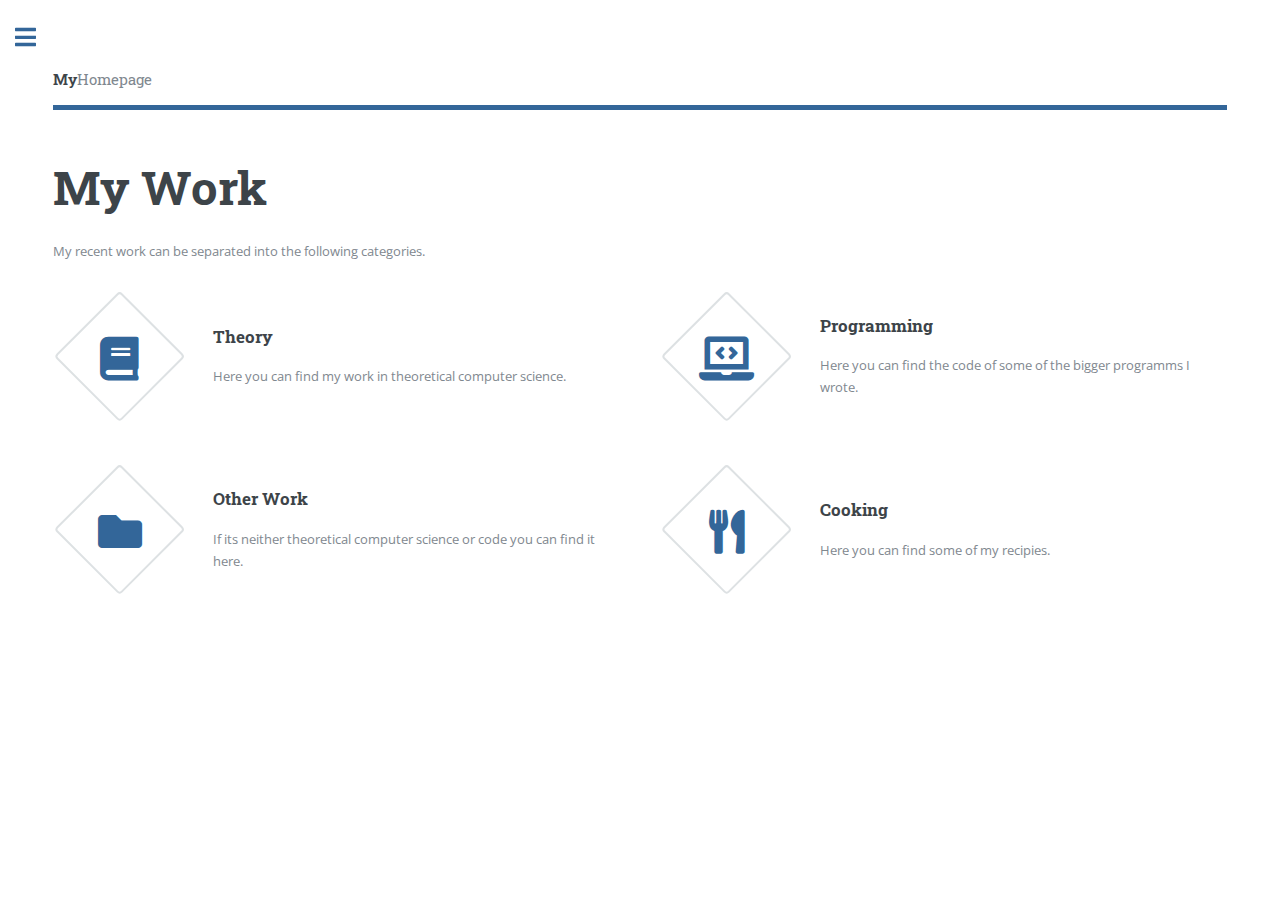
<file: work.html>
<!DOCTYPE HTML>
<!--
	Editorial by HTML5 UP
	html5up.net | @ajlkn
	Free for personal and commercial use under the CCA 3.0 license (html5up.net/license)
-->
<html>
	<head>
		<title>Konstantin Kueffner</title>
		<meta charset="utf-8" />
		<meta name="viewport" content="width=device-width, initial-scale=1, user-scalable=no" />
		<link rel="stylesheet" href="assets/css/main.css" />
	</head>
	<body class="is-preload">

		<!-- Wrapper -->
			<div id="wrapper">

				<!-- Main -->
					<div id="main">
						<div class="inner">

							<!-- Header -->
								<header id="header">
									<a href="index.html" class="logo"><strong>My</strong>Homepage</a>
								</header>

							<!-- Banner -->
								<section id="banner">
									<div class="content">
										<header>
											<h1>My Work</h1>
										</header>
											<p>My recent work can be separated into the following categories.</p>

	<!--									<ul class="actions">
											<li><a href="#" class="button big">Learn More</a></li>
										</ul>

										<span class="image object">
											<img src="images/me_woods.jpg" alt=""  />
									</span>
									-->

									<div class="features">
										<article>
											<span class="icon solid fa-book"></span>
											<div class="content">
												<h3><a href="theory.html" class="logo">Theory</a></h3>
												<p>Here you can find my work in theoretical computer science.</p>
											</div>
										</article>
										<article>
											<span class="icon solid fa-laptop-code"></span>
											<div class="content">
												<h3><a href="programming.html" class="logo">Programming</a></h3>
												<p>Here you can find the code of some of the bigger programms I wrote.</p>
											</div>
										</article>
										<article>
											<span class="icon solid fa-folder"></span>
											<div class="content">
												<h3><a href="other_work.html" class="logo">Other Work</a></h3>
												<p>If its neither theoretical computer science or code you can find it here.</p>
											</div>
										</article>
										<article>
											<span class="icon solid fa-utensils"></span>
											<div class="content">
												<h3><a href="cooking.html" class="logo">Cooking</a></h3>
												<p>Here you can find some of my recipies.</p>
											</div>
										</article>



									</div>

								</div>

								</section>

							<!-- Section -->


							<!-- Section -->


						</div>
					</div>

				<!-- Sidebar -->
					<div id="sidebar">
						<div class="inner">

							<!-- Search


								<section id="search" class="alt">
									<form method="post" action="#">
										<input type="text" name="query" id="query" placeholder="Search" />
									</form>
								</section>

							-->

							<nav id="menu">
								<header class="major">
									<h2>Menu</h2>
								</header>
								<ul>
									<li><a href="index.html">Homepage</a></li>
									<li><a href="cv.html">CV</a></li>
									<li>
									<span class="opener">My Work</span>
									<ul>
										<li><a href="theory.html">Theory</a></li>
										<li><a href="programming.html">Programming</a></li>
										<li><a href="other_work.html">Other Work</a></li>
										<li><a href="cooking.html">Cooking</a></li>


									</ul>
								</li>

								</ul>
							</nav>

							<section>
								<div class="mini-posts">
											<article>
												<a href="#" class="image"><img src="images/me_woods.jpg" alt="" /></a>
											</article>

										</div>
								<header class="major">
									<h2>Get in touch</h2>
								</header>
									<ul class="contact">
									<li class="icon solid fa-envelope"><a href="mailto:konstantin.r.kueffner@gmail.com">konstantin.r.kueffner@gmail.com</a></li>
									<!-- <li class="icon solid fa-phone"> </li>-->
									<li class="icon solid fa-home">Currently in: Klosterneuburg</li>
								</ul>
							</section>

							<!-- Menu -->


							<!-- Section -->



							<!-- Section -->


							<!-- Footer -->
								<footer id="footer">
									<p class="copyright">&copy; Untitled. All rights reserved. Demo Images: <a href="https://unsplash.com">Unsplash</a>. Design: <a href="https://html5up.net">HTML5 UP</a>.</p>
								</footer>

						</div>
					</div>

			</div>

		<!-- Scripts -->
			<script src="assets/js/jquery.min.js"></script>
			<script src="assets/js/browser.min.js"></script>
			<script src="assets/js/breakpoints.min.js"></script>
			<script src="assets/js/util.js"></script>
			<script src="assets/js/main.js"></script>

	</body>
</html>
</file>
<file: assets/css/main.css>
@import url(fontawesome-all.min.css);
@import url("https://fonts.googleapis.com/css?family=Open+Sans:400,600,400italic,600italic|Roboto+Slab:400,700");

/*
	Editorial by HTML5 UP
	html5up.net | @ajlkn
	Free for personal and commercial use under the CCA 3.0 license (html5up.net/license)
*/

html, body, div, span, applet, object,
iframe, h1, h2, h3, h4, h5, h6, p, blockquote,
pre, a, abbr, acronym, address, big, cite,
code, del, dfn, em, img, ins, kbd, q, s, samp,
small, strike, strong, sub, sup, tt, var, b,
u, i, center, dl, dt, dd, ol, ul, li, fieldset,
form, label, legend, table, caption, tbody,
tfoot, thead, tr, th, td, article, aside,
canvas, details, embed, figure, figcaption,
footer, header, hgroup, menu, nav, output, ruby,
section, summary, time, mark, audio, video {
	margin: 0;
	padding: 0;
	border: 0;
	font-size: 100%;
	font: inherit;
	vertical-align: baseline;}

article, aside, details, figcaption, figure,
footer, header, hgroup, menu, nav, section {
	display: block;}

body {
	line-height: 1;
}

ol, ul {
	list-style: none;
}

blockquote, q {
	quotes: none;
}

	blockquote:before, blockquote:after, q:before, q:after {
		content: '';
		content: none;
	}

table {
	border-collapse: collapse;
	border-spacing: 0;
}

body {
	-webkit-text-size-adjust: none;
}

mark {
	background-color: transparent;
	color: inherit;
}

input::-moz-focus-inner {
	border: 0;
	padding: 0;
}

input, select, textarea {
	-moz-appearance: none;
	-webkit-appearance: none;
	-ms-appearance: none;
	appearance: none;
}

/* Basic */

	@-ms-viewport {
		width: device-width;
	}

	body {
		-ms-overflow-style: scrollbar;
	}

	@media screen and (max-width: 480px) {

		html, body {
			min-width: 320px;
		}

	}

	html {
		box-sizing: border-box;
	}

	*, *:before, *:after {
		box-sizing: inherit;
	}

	body {
		background: #ffffff;
	}

		body.is-preload *, body.is-preload *:before, body.is-preload *:after, body.is-resizing *, body.is-resizing *:before, body.is-resizing *:after {
			-moz-animation: none !important;
			-webkit-animation: none !important;
			-ms-animation: none !important;
			animation: none !important;
			-moz-transition: none !important;
			-webkit-transition: none !important;
			-ms-transition: none !important;
			transition: none !important;
		}

/* Type */

	body, input, select, textarea {
		color: #7f888f;
		font-family: "Open Sans", sans-serif;
		font-size: 13pt;
		font-weight: 400;
		line-height: 1.65;
	}

		@media screen and (max-width: 1680px) {

			body, input, select, textarea {
				font-size: 11pt;
			}

		}

		@media screen and (max-width: 1280px) {

			body, input, select, textarea {
				font-size: 10pt;
			}

		}

		@media screen and (max-width: 360px) {

			body, input, select, textarea {
				font-size: 9pt;
			}

		}

	a {
		-moz-transition: color 0.2s ease-in-out, border-bottom-color 0.2s ease-in-out;
		-webkit-transition: color 0.2s ease-in-out, border-bottom-color 0.2s ease-in-out;
		-ms-transition: color 0.2s ease-in-out, border-bottom-color 0.2s ease-in-out;
		transition: color 0.2s ease-in-out, border-bottom-color 0.2s ease-in-out;
		border-bottom: dotted 1px;
		color: #336699;
		text-decoration: none;
	}

		a:hover {
			border-bottom-color: #336699;
			color: #336699 !important;
		}

			a:hover strong {
				color: inherit;
			}

	strong, b {
		color: #3d4449;
		font-weight: 600;
	}

	em, i {
		font-style: italic;
	}

	p {
		margin: 0 0 2em 0;
	}

	h1, h2, h3, h4, h5, h6 {
		color: #3d4449;
		font-family: "Roboto Slab", serif;
		font-weight: 700;
		line-height: 1.5;
		margin: 0 0 1em 0;
	}

		h1 a, h2 a, h3 a, h4 a, h5 a, h6 a {
			color: inherit;
			text-decoration: none;
			border-bottom: 0;
		}

	h1 {
		font-size: 4em;
		margin: 0 0 0.5em 0;
		line-height: 1.3;
	}

	h2 {
		font-size: 1.75em;
	}

	h3 {
		font-size: 1.25em;
	}

	h4 {
		font-size: 1.1em;
	}

	h5 {
		font-size: 0.9em;
	}

	h6 {
		font-size: 0.7em;
	}

	@media screen and (max-width: 1680px) {

		h1 {
			font-size: 3.5em;
		}

	}

	@media screen and (max-width: 980px) {

		h1 {
			font-size: 3.25em;
		}

	}

	@media screen and (max-width: 736px) {

		h1 {
			font-size: 2em;
			line-height: 1.4;
		}

		h2 {
			font-size: 1.5em;
		}

	}

	sub {
		font-size: 0.8em;
		position: relative;
		top: 0.5em;
	}

	sup {
		font-size: 0.8em;
		position: relative;
		top: -0.5em;
	}

	blockquote {
		border-left: solid 3px rgba(210, 215, 217, 0.75);
		font-style: italic;
		margin: 0 0 2em 0;
		padding: 0.5em 0 0.5em 2em;
	}

	code {
		background: rgba(230, 235, 237, 0.25);
		border-radius: 0.375em;
		border: solid 1px rgba(210, 215, 217, 0.75);
		font-family: "Courier New", monospace;
		font-size: 0.9em;
		margin: 0 0.25em;
		padding: 0.25em 0.65em;
	}

	pre {
		-webkit-overflow-scrolling: touch;
		font-family: "Courier New", monospace;
		font-size: 0.9em;
		margin: 0 0 2em 0;
	}

		pre code {
			display: block;
			line-height: 1.75;
			padding: 1em 1.5em;
			overflow-x: auto;
		}

	hr {
		border: 0;
		border-bottom: solid 1px rgba(210, 215, 217, 0.75);
		margin: 2em 0;
	}

		hr.major {
			margin: 3em 0;
		}

	.align-left {
		text-align: left;
	}

	.align-center {
		text-align: center;
	}

	.align-right {
		text-align: right;
	}

/* Row */

	.row {
		display: flex;
		flex-wrap: wrap;
		box-sizing: border-box;
		align-items: stretch;
	}

		.row > * {
			box-sizing: border-box;
		}

		.row.gtr-uniform > * > :last-child {
			margin-bottom: 0;
		}

		.row.aln-left {
			justify-content: flex-start;
		}

		.row.aln-center {
			justify-content: center;
		}

		.row.aln-right {
			justify-content: flex-end;
		}

		.row.aln-top {
			align-items: flex-start;
		}

		.row.aln-middle {
			align-items: center;
		}

		.row.aln-bottom {
			align-items: flex-end;
		}

		.row > .imp {
			order: -1;
		}

		.row > .col-1 {
			width: 8.33333%;
		}

		.row > .off-1 {
			margin-left: 8.33333%;
		}

		.row > .col-2 {
			width: 16.66667%;
		}

		.row > .off-2 {
			margin-left: 16.66667%;
		}

		.row > .col-3 {
			width: 25%;
		}

		.row > .off-3 {
			margin-left: 25%;
		}

		.row > .col-4 {
			width: 33.33333%;
		}

		.row > .off-4 {
			margin-left: 33.33333%;
		}

		.row > .col-5 {
			width: 41.66667%;
		}

		.row > .off-5 {
			margin-left: 41.66667%;
		}

		.row > .col-6 {
			width: 50%;
		}

		.row > .off-6 {
			margin-left: 50%;
		}

		.row > .col-7 {
			width: 58.33333%;
		}

		.row > .off-7 {
			margin-left: 58.33333%;
		}

		.row > .col-8 {
			width: 66.66667%;
		}

		.row > .off-8 {
			margin-left: 66.66667%;
		}

		.row > .col-9 {
			width: 75%;
		}

		.row > .off-9 {
			margin-left: 75%;
		}

		.row > .col-10 {
			width: 83.33333%;
		}

		.row > .off-10 {
			margin-left: 83.33333%;
		}

		.row > .col-11 {
			width: 91.66667%;
		}

		.row > .off-11 {
			margin-left: 91.66667%;
		}

		.row > .col-12 {
			width: 100%;
		}

		.row > .off-12 {
			margin-left: 100%;
		}

		.row.gtr-0 {
			margin-top: 0;
			margin-left: 0em;
		}

			.row.gtr-0 > * {
				padding: 0 0 0 0em;
			}

			.row.gtr-0.gtr-uniform {
				margin-top: 0em;
			}

				.row.gtr-0.gtr-uniform > * {
					padding-top: 0em;
				}

		.row.gtr-25 {
			margin-top: 0;
			margin-left: -0.375em;
		}

			.row.gtr-25 > * {
				padding: 0 0 0 0.375em;
			}

			.row.gtr-25.gtr-uniform {
				margin-top: -0.375em;
			}

				.row.gtr-25.gtr-uniform > * {
					padding-top: 0.375em;
				}

		.row.gtr-50 {
			margin-top: 0;
			margin-left: -0.75em;
		}

			.row.gtr-50 > * {
				padding: 0 0 0 0.75em;
			}

			.row.gtr-50.gtr-uniform {
				margin-top: -0.75em;
			}

				.row.gtr-50.gtr-uniform > * {
					padding-top: 0.75em;
				}

		.row {
			margin-top: 0;
			margin-left: -1.5em;
		}

			.row > * {
				padding: 0 0 0 1.5em;
			}

			.row.gtr-uniform {
				margin-top: -1.5em;
			}

				.row.gtr-uniform > * {
					padding-top: 1.5em;
				}

		.row.gtr-150 {
			margin-top: 0;
			margin-left: -2.25em;
		}

			.row.gtr-150 > * {
				padding: 0 0 0 2.25em;
			}

			.row.gtr-150.gtr-uniform {
				margin-top: -2.25em;
			}

				.row.gtr-150.gtr-uniform > * {
					padding-top: 2.25em;
				}

		.row.gtr-200 {
			margin-top: 0;
			margin-left: -3em;
		}

			.row.gtr-200 > * {
				padding: 0 0 0 3em;
			}

			.row.gtr-200.gtr-uniform {
				margin-top: -3em;
			}

				.row.gtr-200.gtr-uniform > * {
					padding-top: 3em;
				}

		@media screen and (max-width: 1680px) {

			.row {
				display: flex;
				flex-wrap: wrap;
				box-sizing: border-box;
				align-items: stretch;
			}

				.row > * {
					box-sizing: border-box;
				}

				.row.gtr-uniform > * > :last-child {
					margin-bottom: 0;
				}

				.row.aln-left {
					justify-content: flex-start;
				}

				.row.aln-center {
					justify-content: center;
				}

				.row.aln-right {
					justify-content: flex-end;
				}

				.row.aln-top {
					align-items: flex-start;
				}

				.row.aln-middle {
					align-items: center;
				}

				.row.aln-bottom {
					align-items: flex-end;
				}

				.row > .imp-xlarge {
					order: -1;
				}

				.row > .col-1-xlarge {
					width: 8.33333%;
				}

				.row > .off-1-xlarge {
					margin-left: 8.33333%;
				}

				.row > .col-2-xlarge {
					width: 16.66667%;
				}

				.row > .off-2-xlarge {
					margin-left: 16.66667%;
				}

				.row > .col-3-xlarge {
					width: 25%;
				}

				.row > .off-3-xlarge {
					margin-left: 25%;
				}

				.row > .col-4-xlarge {
					width: 33.33333%;
				}

				.row > .off-4-xlarge {
					margin-left: 33.33333%;
				}

				.row > .col-5-xlarge {
					width: 41.66667%;
				}

				.row > .off-5-xlarge {
					margin-left: 41.66667%;
				}

				.row > .col-6-xlarge {
					width: 50%;
				}

				.row > .off-6-xlarge {
					margin-left: 50%;
				}

				.row > .col-7-xlarge {
					width: 58.33333%;
				}

				.row > .off-7-xlarge {
					margin-left: 58.33333%;
				}

				.row > .col-8-xlarge {
					width: 66.66667%;
				}

				.row > .off-8-xlarge {
					margin-left: 66.66667%;
				}

				.row > .col-9-xlarge {
					width: 75%;
				}

				.row > .off-9-xlarge {
					margin-left: 75%;
				}

				.row > .col-10-xlarge {
					width: 83.33333%;
				}

				.row > .off-10-xlarge {
					margin-left: 83.33333%;
				}

				.row > .col-11-xlarge {
					width: 91.66667%;
				}

				.row > .off-11-xlarge {
					margin-left: 91.66667%;
				}

				.row > .col-12-xlarge {
					width: 100%;
				}

				.row > .off-12-xlarge {
					margin-left: 100%;
				}

				.row.gtr-0 {
					margin-top: 0;
					margin-left: 0em;
				}

					.row.gtr-0 > * {
						padding: 0 0 0 0em;
					}

					.row.gtr-0.gtr-uniform {
						margin-top: 0em;
					}

						.row.gtr-0.gtr-uniform > * {
							padding-top: 0em;
						}

				.row.gtr-25 {
					margin-top: 0;
					margin-left: -0.375em;
				}

					.row.gtr-25 > * {
						padding: 0 0 0 0.375em;
					}

					.row.gtr-25.gtr-uniform {
						margin-top: -0.375em;
					}

						.row.gtr-25.gtr-uniform > * {
							padding-top: 0.375em;
						}

				.row.gtr-50 {
					margin-top: 0;
					margin-left: -0.75em;
				}

					.row.gtr-50 > * {
						padding: 0 0 0 0.75em;
					}

					.row.gtr-50.gtr-uniform {
						margin-top: -0.75em;
					}

						.row.gtr-50.gtr-uniform > * {
							padding-top: 0.75em;
						}

				.row {
					margin-top: 0;
					margin-left: -1.5em;
				}

					.row > * {
						padding: 0 0 0 1.5em;
					}

					.row.gtr-uniform {
						margin-top: -1.5em;
					}

						.row.gtr-uniform > * {
							padding-top: 1.5em;
						}

				.row.gtr-150 {
					margin-top: 0;
					margin-left: -2.25em;
				}

					.row.gtr-150 > * {
						padding: 0 0 0 2.25em;
					}

					.row.gtr-150.gtr-uniform {
						margin-top: -2.25em;
					}

						.row.gtr-150.gtr-uniform > * {
							padding-top: 2.25em;
						}

				.row.gtr-200 {
					margin-top: 0;
					margin-left: -3em;
				}

					.row.gtr-200 > * {
						padding: 0 0 0 3em;
					}

					.row.gtr-200.gtr-uniform {
						margin-top: -3em;
					}

						.row.gtr-200.gtr-uniform > * {
							padding-top: 3em;
						}

		}

		@media screen and (max-width: 1280px) {

			.row {
				display: flex;
				flex-wrap: wrap;
				box-sizing: border-box;
				align-items: stretch;
			}

				.row > * {
					box-sizing: border-box;
				}

				.row.gtr-uniform > * > :last-child {
					margin-bottom: 0;
				}

				.row.aln-left {
					justify-content: flex-start;
				}

				.row.aln-center {
					justify-content: center;
				}

				.row.aln-right {
					justify-content: flex-end;
				}

				.row.aln-top {
					align-items: flex-start;
				}

				.row.aln-middle {
					align-items: center;
				}

				.row.aln-bottom {
					align-items: flex-end;
				}

				.row > .imp-large {
					order: -1;
				}

				.row > .col-1-large {
					width: 8.33333%;
				}

				.row > .off-1-large {
					margin-left: 8.33333%;
				}

				.row > .col-2-large {
					width: 16.66667%;
				}

				.row > .off-2-large {
					margin-left: 16.66667%;
				}

				.row > .col-3-large {
					width: 25%;
				}

				.row > .off-3-large {
					margin-left: 25%;
				}

				.row > .col-4-large {
					width: 33.33333%;
				}

				.row > .off-4-large {
					margin-left: 33.33333%;
				}

				.row > .col-5-large {
					width: 41.66667%;
				}

				.row > .off-5-large {
					margin-left: 41.66667%;
				}

				.row > .col-6-large {
					width: 50%;
				}

				.row > .off-6-large {
					margin-left: 50%;
				}

				.row > .col-7-large {
					width: 58.33333%;
				}

				.row > .off-7-large {
					margin-left: 58.33333%;
				}

				.row > .col-8-large {
					width: 66.66667%;
				}

				.row > .off-8-large {
					margin-left: 66.66667%;
				}

				.row > .col-9-large {
					width: 75%;
				}

				.row > .off-9-large {
					margin-left: 75%;
				}

				.row > .col-10-large {
					width: 83.33333%;
				}

				.row > .off-10-large {
					margin-left: 83.33333%;
				}

				.row > .col-11-large {
					width: 91.66667%;
				}

				.row > .off-11-large {
					margin-left: 91.66667%;
				}

				.row > .col-12-large {
					width: 100%;
				}

				.row > .off-12-large {
					margin-left: 100%;
				}

				.row.gtr-0 {
					margin-top: 0;
					margin-left: 0em;
				}

					.row.gtr-0 > * {
						padding: 0 0 0 0em;
					}

					.row.gtr-0.gtr-uniform {
						margin-top: 0em;
					}

						.row.gtr-0.gtr-uniform > * {
							padding-top: 0em;
						}

				.row.gtr-25 {
					margin-top: 0;
					margin-left: -0.375em;
				}

					.row.gtr-25 > * {
						padding: 0 0 0 0.375em;
					}

					.row.gtr-25.gtr-uniform {
						margin-top: -0.375em;
					}

						.row.gtr-25.gtr-uniform > * {
							padding-top: 0.375em;
						}

				.row.gtr-50 {
					margin-top: 0;
					margin-left: -0.75em;
				}

					.row.gtr-50 > * {
						padding: 0 0 0 0.75em;
					}

					.row.gtr-50.gtr-uniform {
						margin-top: -0.75em;
					}

						.row.gtr-50.gtr-uniform > * {
							padding-top: 0.75em;
						}

				.row {
					margin-top: 0;
					margin-left: -1.5em;
				}

					.row > * {
						padding: 0 0 0 1.5em;
					}

					.row.gtr-uniform {
						margin-top: -1.5em;
					}

						.row.gtr-uniform > * {
							padding-top: 1.5em;
						}

				.row.gtr-150 {
					margin-top: 0;
					margin-left: -2.25em;
				}

					.row.gtr-150 > * {
						padding: 0 0 0 2.25em;
					}

					.row.gtr-150.gtr-uniform {
						margin-top: -2.25em;
					}

						.row.gtr-150.gtr-uniform > * {
							padding-top: 2.25em;
						}

				.row.gtr-200 {
					margin-top: 0;
					margin-left: -3em;
				}

					.row.gtr-200 > * {
						padding: 0 0 0 3em;
					}

					.row.gtr-200.gtr-uniform {
						margin-top: -3em;
					}

						.row.gtr-200.gtr-uniform > * {
							padding-top: 3em;
						}

		}

		@media screen and (max-width: 980px) {

			.row {
				display: flex;
				flex-wrap: wrap;
				box-sizing: border-box;
				align-items: stretch;
			}

				.row > * {
					box-sizing: border-box;
				}

				.row.gtr-uniform > * > :last-child {
					margin-bottom: 0;
				}

				.row.aln-left {
					justify-content: flex-start;
				}

				.row.aln-center {
					justify-content: center;
				}

				.row.aln-right {
					justify-content: flex-end;
				}

				.row.aln-top {
					align-items: flex-start;
				}

				.row.aln-middle {
					align-items: center;
				}

				.row.aln-bottom {
					align-items: flex-end;
				}

				.row > .imp-medium {
					order: -1;
				}

				.row > .col-1-medium {
					width: 8.33333%;
				}

				.row > .off-1-medium {
					margin-left: 8.33333%;
				}

				.row > .col-2-medium {
					width: 16.66667%;
				}

				.row > .off-2-medium {
					margin-left: 16.66667%;
				}

				.row > .col-3-medium {
					width: 25%;
				}

				.row > .off-3-medium {
					margin-left: 25%;
				}

				.row > .col-4-medium {
					width: 33.33333%;
				}

				.row > .off-4-medium {
					margin-left: 33.33333%;
				}

				.row > .col-5-medium {
					width: 41.66667%;
				}

				.row > .off-5-medium {
					margin-left: 41.66667%;
				}

				.row > .col-6-medium {
					width: 50%;
				}

				.row > .off-6-medium {
					margin-left: 50%;
				}

				.row > .col-7-medium {
					width: 58.33333%;
				}

				.row > .off-7-medium {
					margin-left: 58.33333%;
				}

				.row > .col-8-medium {
					width: 66.66667%;
				}

				.row > .off-8-medium {
					margin-left: 66.66667%;
				}

				.row > .col-9-medium {
					width: 75%;
				}

				.row > .off-9-medium {
					margin-left: 75%;
				}

				.row > .col-10-medium {
					width: 83.33333%;
				}

				.row > .off-10-medium {
					margin-left: 83.33333%;
				}

				.row > .col-11-medium {
					width: 91.66667%;
				}

				.row > .off-11-medium {
					margin-left: 91.66667%;
				}

				.row > .col-12-medium {
					width: 100%;
				}

				.row > .off-12-medium {
					margin-left: 100%;
				}

				.row.gtr-0 {
					margin-top: 0;
					margin-left: 0em;
				}

					.row.gtr-0 > * {
						padding: 0 0 0 0em;
					}

					.row.gtr-0.gtr-uniform {
						margin-top: 0em;
					}

						.row.gtr-0.gtr-uniform > * {
							padding-top: 0em;
						}

				.row.gtr-25 {
					margin-top: 0;
					margin-left: -0.375em;
				}

					.row.gtr-25 > * {
						padding: 0 0 0 0.375em;
					}

					.row.gtr-25.gtr-uniform {
						margin-top: -0.375em;
					}

						.row.gtr-25.gtr-uniform > * {
							padding-top: 0.375em;
						}

				.row.gtr-50 {
					margin-top: 0;
					margin-left: -0.75em;
				}

					.row.gtr-50 > * {
						padding: 0 0 0 0.75em;
					}

					.row.gtr-50.gtr-uniform {
						margin-top: -0.75em;
					}

						.row.gtr-50.gtr-uniform > * {
							padding-top: 0.75em;
						}

				.row {
					margin-top: 0;
					margin-left: -1.5em;
				}

					.row > * {
						padding: 0 0 0 1.5em;
					}

					.row.gtr-uniform {
						margin-top: -1.5em;
					}

						.row.gtr-uniform > * {
							padding-top: 1.5em;
						}

				.row.gtr-150 {
					margin-top: 0;
					margin-left: -2.25em;
				}

					.row.gtr-150 > * {
						padding: 0 0 0 2.25em;
					}

					.row.gtr-150.gtr-uniform {
						margin-top: -2.25em;
					}

						.row.gtr-150.gtr-uniform > * {
							padding-top: 2.25em;
						}

				.row.gtr-200 {
					margin-top: 0;
					margin-left: -3em;
				}

					.row.gtr-200 > * {
						padding: 0 0 0 3em;
					}

					.row.gtr-200.gtr-uniform {
						margin-top: -3em;
					}

						.row.gtr-200.gtr-uniform > * {
							padding-top: 3em;
						}

		}

		@media screen and (max-width: 736px) {

			.row {
				display: flex;
				flex-wrap: wrap;
				box-sizing: border-box;
				align-items: stretch;
			}

				.row > * {
					box-sizing: border-box;
				}

				.row.gtr-uniform > * > :last-child {
					margin-bottom: 0;
				}

				.row.aln-left {
					justify-content: flex-start;
				}

				.row.aln-center {
					justify-content: center;
				}

				.row.aln-right {
					justify-content: flex-end;
				}

				.row.aln-top {
					align-items: flex-start;
				}

				.row.aln-middle {
					align-items: center;
				}

				.row.aln-bottom {
					align-items: flex-end;
				}

				.row > .imp-small {
					order: -1;
				}

				.row > .col-1-small {
					width: 8.33333%;
				}

				.row > .off-1-small {
					margin-left: 8.33333%;
				}

				.row > .col-2-small {
					width: 16.66667%;
				}

				.row > .off-2-small {
					margin-left: 16.66667%;
				}

				.row > .col-3-small {
					width: 25%;
				}

				.row > .off-3-small {
					margin-left: 25%;
				}

				.row > .col-4-small {
					width: 33.33333%;
				}

				.row > .off-4-small {
					margin-left: 33.33333%;
				}

				.row > .col-5-small {
					width: 41.66667%;
				}

				.row > .off-5-small {
					margin-left: 41.66667%;
				}

				.row > .col-6-small {
					width: 50%;
				}

				.row > .off-6-small {
					margin-left: 50%;
				}

				.row > .col-7-small {
					width: 58.33333%;
				}

				.row > .off-7-small {
					margin-left: 58.33333%;
				}

				.row > .col-8-small {
					width: 66.66667%;
				}

				.row > .off-8-small {
					margin-left: 66.66667%;
				}

				.row > .col-9-small {
					width: 75%;
				}

				.row > .off-9-small {
					margin-left: 75%;
				}

				.row > .col-10-small {
					width: 83.33333%;
				}

				.row > .off-10-small {
					margin-left: 83.33333%;
				}

				.row > .col-11-small {
					width: 91.66667%;
				}

				.row > .off-11-small {
					margin-left: 91.66667%;
				}

				.row > .col-12-small {
					width: 100%;
				}

				.row > .off-12-small {
					margin-left: 100%;
				}

				.row.gtr-0 {
					margin-top: 0;
					margin-left: 0em;
				}

					.row.gtr-0 > * {
						padding: 0 0 0 0em;
					}

					.row.gtr-0.gtr-uniform {
						margin-top: 0em;
					}

						.row.gtr-0.gtr-uniform > * {
							padding-top: 0em;
						}

				.row.gtr-25 {
					margin-top: 0;
					margin-left: -0.375em;
				}

					.row.gtr-25 > * {
						padding: 0 0 0 0.375em;
					}

					.row.gtr-25.gtr-uniform {
						margin-top: -0.375em;
					}

						.row.gtr-25.gtr-uniform > * {
							padding-top: 0.375em;
						}

				.row.gtr-50 {
					margin-top: 0;
					margin-left: -0.75em;
				}

					.row.gtr-50 > * {
						padding: 0 0 0 0.75em;
					}

					.row.gtr-50.gtr-uniform {
						margin-top: -0.75em;
					}

						.row.gtr-50.gtr-uniform > * {
							padding-top: 0.75em;
						}

				.row {
					margin-top: 0;
					margin-left: -1.5em;
				}

					.row > * {
						padding: 0 0 0 1.5em;
					}

					.row.gtr-uniform {
						margin-top: -1.5em;
					}

						.row.gtr-uniform > * {
							padding-top: 1.5em;
						}

				.row.gtr-150 {
					margin-top: 0;
					margin-left: -2.25em;
				}

					.row.gtr-150 > * {
						padding: 0 0 0 2.25em;
					}

					.row.gtr-150.gtr-uniform {
						margin-top: -2.25em;
					}

						.row.gtr-150.gtr-uniform > * {
							padding-top: 2.25em;
						}

				.row.gtr-200 {
					margin-top: 0;
					margin-left: -3em;
				}

					.row.gtr-200 > * {
						padding: 0 0 0 3em;
					}

					.row.gtr-200.gtr-uniform {
						margin-top: -3em;
					}

						.row.gtr-200.gtr-uniform > * {
							padding-top: 3em;
						}

		}

		@media screen and (max-width: 480px) {

			.row {
				display: flex;
				flex-wrap: wrap;
				box-sizing: border-box;
				align-items: stretch;
			}

				.row > * {
					box-sizing: border-box;
				}

				.row.gtr-uniform > * > :last-child {
					margin-bottom: 0;
				}

				.row.aln-left {
					justify-content: flex-start;
				}

				.row.aln-center {
					justify-content: center;
				}

				.row.aln-right {
					justify-content: flex-end;
				}

				.row.aln-top {
					align-items: flex-start;
				}

				.row.aln-middle {
					align-items: center;
				}

				.row.aln-bottom {
					align-items: flex-end;
				}

				.row > .imp-xsmall {
					order: -1;
				}

				.row > .col-1-xsmall {
					width: 8.33333%;
				}

				.row > .off-1-xsmall {
					margin-left: 8.33333%;
				}

				.row > .col-2-xsmall {
					width: 16.66667%;
				}

				.row > .off-2-xsmall {
					margin-left: 16.66667%;
				}

				.row > .col-3-xsmall {
					width: 25%;
				}

				.row > .off-3-xsmall {
					margin-left: 25%;
				}

				.row > .col-4-xsmall {
					width: 33.33333%;
				}

				.row > .off-4-xsmall {
					margin-left: 33.33333%;
				}

				.row > .col-5-xsmall {
					width: 41.66667%;
				}

				.row > .off-5-xsmall {
					margin-left: 41.66667%;
				}

				.row > .col-6-xsmall {
					width: 50%;
				}

				.row > .off-6-xsmall {
					margin-left: 50%;
				}

				.row > .col-7-xsmall {
					width: 58.33333%;
				}

				.row > .off-7-xsmall {
					margin-left: 58.33333%;
				}

				.row > .col-8-xsmall {
					width: 66.66667%;
				}

				.row > .off-8-xsmall {
					margin-left: 66.66667%;
				}

				.row > .col-9-xsmall {
					width: 75%;
				}

				.row > .off-9-xsmall {
					margin-left: 75%;
				}

				.row > .col-10-xsmall {
					width: 83.33333%;
				}

				.row > .off-10-xsmall {
					margin-left: 83.33333%;
				}

				.row > .col-11-xsmall {
					width: 91.66667%;
				}

				.row > .off-11-xsmall {
					margin-left: 91.66667%;
				}

				.row > .col-12-xsmall {
					width: 100%;
				}

				.row > .off-12-xsmall {
					margin-left: 100%;
				}

				.row.gtr-0 {
					margin-top: 0;
					margin-left: 0em;
				}

					.row.gtr-0 > * {
						padding: 0 0 0 0em;
					}

					.row.gtr-0.gtr-uniform {
						margin-top: 0em;
					}

						.row.gtr-0.gtr-uniform > * {
							padding-top: 0em;
						}

				.row.gtr-25 {
					margin-top: 0;
					margin-left: -0.375em;
				}

					.row.gtr-25 > * {
						padding: 0 0 0 0.375em;
					}

					.row.gtr-25.gtr-uniform {
						margin-top: -0.375em;
					}

						.row.gtr-25.gtr-uniform > * {
							padding-top: 0.375em;
						}

				.row.gtr-50 {
					margin-top: 0;
					margin-left: -0.75em;
				}

					.row.gtr-50 > * {
						padding: 0 0 0 0.75em;
					}

					.row.gtr-50.gtr-uniform {
						margin-top: -0.75em;
					}

						.row.gtr-50.gtr-uniform > * {
							padding-top: 0.75em;
						}

				.row {
					margin-top: 0;
					margin-left: -1.5em;
				}

					.row > * {
						padding: 0 0 0 1.5em;
					}

					.row.gtr-uniform {
						margin-top: -1.5em;
					}

						.row.gtr-uniform > * {
							padding-top: 1.5em;
						}

				.row.gtr-150 {
					margin-top: 0;
					margin-left: -2.25em;
				}

					.row.gtr-150 > * {
						padding: 0 0 0 2.25em;
					}

					.row.gtr-150.gtr-uniform {
						margin-top: -2.25em;
					}

						.row.gtr-150.gtr-uniform > * {
							padding-top: 2.25em;
						}

				.row.gtr-200 {
					margin-top: 0;
					margin-left: -3em;
				}

					.row.gtr-200 > * {
						padding: 0 0 0 3em;
					}

					.row.gtr-200.gtr-uniform {
						margin-top: -3em;
					}

						.row.gtr-200.gtr-uniform > * {
							padding-top: 3em;
						}

		}

/* Section/Article */

	section.special, article.special {
		text-align: center;
	}

	header p {
		font-family: "Roboto Slab", serif;
		font-size: 1em;
		font-weight: 400;
		letter-spacing: 0.075em;
		margin-top: -0.5em;
		text-transform: uppercase;
	}

	header.major > :last-child {
		border-bottom: solid 3px #336699;
		display: inline-block;
		margin: 0 0 2em 0;
		padding: 0 0.75em 0.5em 0;
	}

	header.main > :last-child {
		margin: 0 0 1em 0;
	}

/* Form */

	form {
		margin: 0 0 2em 0;
	}

	label {
		color: #3d4449;
		display: block;
		font-size: 0.9em;
		font-weight: 600;
		margin: 0 0 1em 0;
	}

	input[type="text"],
	input[type="password"],
	input[type="email"],
	input[type="tel"],
	input[type="search"],
	input[type="url"],
	select,
	textarea {
		-moz-appearance: none;
		-webkit-appearance: none;
		-ms-appearance: none;
		appearance: none;
		background: #ffffff;
		border-radius: 0.375em;
		border: none;
		border: solid 1px rgba(210, 215, 217, 0.75);
		color: inherit;
		display: block;
		outline: 0;
		padding: 0 1em;
		text-decoration: none;
		width: 100%;
	}

		input[type="text"]:invalid,
		input[type="password"]:invalid,
		input[type="email"]:invalid,
		input[type="tel"]:invalid,
		input[type="search"]:invalid,
		input[type="url"]:invalid,
		select:invalid,
		textarea:invalid {
			box-shadow: none;
		}

		input[type="text"]:focus,
		input[type="password"]:focus,
		input[type="email"]:focus,
		input[type="tel"]:focus,
		input[type="search"]:focus,
		input[type="url"]:focus,
		select:focus,
		textarea:focus {
			border-color: #336699;
			box-shadow: 0 0 0 1px #336699;
		}

	select {
		background-image: url("data:image/svg+xml;charset=utf8,%3Csvg xmlns='http://www.w3.org/2000/svg' width='40' height='40' preserveAspectRatio='none' viewBox='0 0 40 40'%3E%3Cpath d='M9.4,12.3l10.4,10.4l10.4-10.4c0.2-0.2,0.5-0.4,0.9-0.4c0.3,0,0.6,0.1,0.9,0.4l3.3,3.3c0.2,0.2,0.4,0.5,0.4,0.9 c0,0.4-0.1,0.6-0.4,0.9L20.7,31.9c-0.2,0.2-0.5,0.4-0.9,0.4c-0.3,0-0.6-0.1-0.9-0.4L4.3,17.3c-0.2-0.2-0.4-0.5-0.4-0.9 c0-0.4,0.1-0.6,0.4-0.9l3.3-3.3c0.2-0.2,0.5-0.4,0.9-0.4S9.1,12.1,9.4,12.3z' fill='rgba(210, 215, 217, 0.75)' /%3E%3C/svg%3E");
		background-size: 1.25em;
		background-repeat: no-repeat;
		background-position: calc(100% - 1em) center;
		height: 2.75em;
		padding-right: 2.75em;
		text-overflow: ellipsis;
	}

		select option {
			color: #3d4449;
			background: #ffffff;
		}

		select:focus::-ms-value {
			background-color: transparent;
		}

		select::-ms-expand {
			display: none;
		}

	input[type="text"],
	input[type="password"],
	input[type="email"],
	input[type="tel"],
	input[type="search"],
	input[type="url"],
	select {
		height: 2.75em;
	}

	textarea {
		padding: 0.75em 1em;
	}

	input[type="checkbox"],
	input[type="radio"] {
		-moz-appearance: none;
		-webkit-appearance: none;
		-ms-appearance: none;
		appearance: none;
		display: block;
		float: left;
		margin-right: -2em;
		opacity: 0;
		width: 1em;
		z-index: -1;
	}

		input[type="checkbox"] + label,
		input[type="radio"] + label {
			text-decoration: none;
			color: #7f888f;
			cursor: pointer;
			display: inline-block;
			font-size: 1em;
			font-weight: 400;
			padding-left: 2.4em;
			padding-right: 0.75em;
			position: relative;
		}

			input[type="checkbox"] + label:before,
			input[type="radio"] + label:before {
				-moz-osx-font-smoothing: grayscale;
				-webkit-font-smoothing: antialiased;
				display: inline-block;
				font-style: normal;
				font-variant: normal;
				text-rendering: auto;
				line-height: 1;
				text-transform: none !important;
				font-family: 'Font Awesome 5 Free';
				font-weight: 900;
			}

			input[type="checkbox"] + label:before,
			input[type="radio"] + label:before {
				background: #ffffff;
				border-radius: 0.375em;
				border: solid 1px rgba(210, 215, 217, 0.75);
				content: '';
				display: inline-block;
				font-size: 0.8em;
				height: 2.0625em;
				left: 0;
				line-height: 2.0625em;
				position: absolute;
				text-align: center;
				top: 0;
				width: 2.0625em;
			}

		input[type="checkbox"]:checked + label:before,
		input[type="radio"]:checked + label:before {
			background: #3d4449;
			border-color: #3d4449;
			color: #ffffff;
			content: '\f00c';
		}

		input[type="checkbox"]:focus + label:before,
		input[type="radio"]:focus + label:before {
			border-color: #336699;
			box-shadow: 0 0 0 1px #336699;
		}

	input[type="checkbox"] + label:before {
		border-radius: 0.375em;
	}

	input[type="radio"] + label:before {
		border-radius: 100%;
	}

	::-webkit-input-placeholder {
		color: #9fa3a6 !important;
		opacity: 1.0;
	}

	:-moz-placeholder {
		color: #9fa3a6 !important;
		opacity: 1.0;
	}

	::-moz-placeholder {
		color: #9fa3a6 !important;
		opacity: 1.0;
	}

	:-ms-input-placeholder {
		color: #9fa3a6 !important;
		opacity: 1.0;
	}

/* Box */

	.box {
		border-radius: 0.375em;
		border: solid 1px rgba(210, 215, 217, 0.75);
		margin-bottom: 2em;
		padding: 1.5em;
	}

		.box > :last-child,
		.box > :last-child > :last-child,
		.box > :last-child > :last-child > :last-child {
			margin-bottom: 0;
		}

		.box.alt {
			border: 0;
			border-radius: 0;
			padding: 0;
		}

/* Icon */

	.icon {
		text-decoration: none;
		border-bottom: none;
		position: relative;
	}

		.icon:before {
			-moz-osx-font-smoothing: grayscale;
			-webkit-font-smoothing: antialiased;
			display: inline-block;
			font-style: normal;
			font-variant: normal;
			text-rendering: auto;
			line-height: 1;
			text-transform: none !important;
			font-family: 'Font Awesome 5 Free';
			font-weight: 400;
		}

		.icon > .label {
			display: none;
		}

		.icon:before {
			line-height: inherit;
		}

		.icon.solid:before {
			font-weight: 900;
		}

		.icon.brands:before {
			font-family: 'Font Awesome 5 Brands';
		}

/* Image */

	.image {
		border-radius: 0.375em;
		border: 0;
		display: inline-block;
		position: relative;
	}

		.image img {
			border-radius: 0.375em;
			display: block;
		}

		.image.left, .image.right {
			max-width: 40%;
		}

			.image.left img, .image.right img {
				width: 100%;
			}

		.image.left {
			float: left;
			padding: 0 1.5em 1em 0;
			top: 0.25em;
		}

		.image.right {
			float: right;
			padding: 0 0 1em 1.5em;
			top: 0.25em;
		}

		.image.fit {
			display: block;
			margin: 0 0 2em 0;
			width: 100%;
		}

			.image.fit img {
				width: 100%;
			}

		.image.main {
			display: block;
			margin: 0 0 3em 0;
			width: 100%;
		}

			.image.main img {
				width: 100%;
			}

	a.image {
		overflow: hidden;
	}

		a.image img {
			-moz-transition: -moz-transform 0.2s ease;
			-webkit-transition: -webkit-transform 0.2s ease;
			-ms-transition: -ms-transform 0.2s ease;
			transition: transform 0.2s ease;
		}

		a.image:hover img {
			-moz-transform: scale(1.075);
			-webkit-transform: scale(1.075);
			-ms-transform: scale(1.075);
			transform: scale(1.075);
		}

/* List */

	ol {
		list-style: decimal;
		margin: 0 0 2em 0;
		padding-left: 1.25em;
	}

		ol li {
			padding-left: 0.25em;
		}

	ul {
		list-style: disc;
		margin: 0 0 2em 0;
		padding-left: 1em;
	}

		ul li {
			padding-left: 0.5em;
		}

		ul.alt {
			list-style: none;
			padding-left: 0;
		}

			ul.alt li {
				border-top: solid 1px rgba(210, 215, 217, 0.75);
				padding: 0.5em 0;
			}

				ul.alt li:first-child {
					border-top: 0;
					padding-top: 0;
				}

	dl {
		margin: 0 0 2em 0;
	}

		dl dt {
			display: block;
			font-weight: 600;
			margin: 0 0 1em 0;
		}

		dl dd {
			margin-left: 2em;
		}

/* Actions */

	ul.actions {
		display: -moz-flex;
		display: -webkit-flex;
		display: -ms-flex;
		display: flex;
		cursor: default;
		list-style: none;
		margin-left: -1em;
		padding-left: 0;
	}

		ul.actions li {
			padding: 0 0 0 1em;
			vertical-align: middle;
		}

		ul.actions.special {
			-moz-justify-content: center;
			-webkit-justify-content: center;
			-ms-justify-content: center;
			justify-content: center;
			width: 100%;
			margin-left: 0;
		}

			ul.actions.special li:first-child {
				padding-left: 0;
			}

		ul.actions.stacked {
			-moz-flex-direction: column;
			-webkit-flex-direction: column;
			-ms-flex-direction: column;
			flex-direction: column;
			margin-left: 0;
		}

			ul.actions.stacked li {
				padding: 1.3em 0 0 0;
			}

				ul.actions.stacked li:first-child {
					padding-top: 0;
				}

		ul.actions.fit {
			width: calc(100% + 1em);
		}

			ul.actions.fit li {
				-moz-flex-grow: 1;
				-webkit-flex-grow: 1;
				-ms-flex-grow: 1;
				flex-grow: 1;
				-moz-flex-shrink: 1;
				-webkit-flex-shrink: 1;
				-ms-flex-shrink: 1;
				flex-shrink: 1;
				width: 100%;
			}

				ul.actions.fit li > * {
					width: 100%;
				}

			ul.actions.fit.stacked {
				width: 100%;
			}

/* Icons */

	ul.icons {
		cursor: default;
		list-style: none;
		padding-left: 0;
	}

		ul.icons li {
			display: inline-block;
			padding: 0 1em 0 0;
		}

			ul.icons li:last-child {
				padding-right: 0;
			}

			ul.icons li .icon {
				color: inherit;
			}

				ul.icons li .icon:before {
					font-size: 1.25em;
				}

/* Contact */

	ul.contact {
		list-style: none;
		padding: 0;
	}

		ul.contact li {
			text-decoration: none;
			border-top: solid 1px rgba(210, 215, 217, 0.75);
			margin: 1.5em 0 0 0;
			padding: 1.5em 0 0 3em;
			position: relative;
		}

			ul.contact li:before {
				-moz-osx-font-smoothing: grayscale;
				-webkit-font-smoothing: antialiased;
				display: inline-block;
				font-style: normal;
				font-variant: normal;
				text-rendering: auto;
				line-height: 1;
				text-transform: none !important;
				font-family: 'Font Awesome 5 Free';
				font-weight: 400;
			}

			ul.contact li:before {
				color: #336699;
				display: inline-block;
				font-size: 1.5em;
				height: 1.125em;
				left: 0;
				line-height: 1.125em;
				position: absolute;
				text-align: center;
				top: 1em;
				width: 1.5em;
			}

			ul.contact li:first-child {
				border-top: 0;
				margin-top: 0;
				padding-top: 0;
			}

				ul.contact li:first-child:before {
					top: 0;
				}

			ul.contact li a {
				color: inherit;
			}

/* Pagination */

	ul.pagination {
		cursor: default;
		list-style: none;
		padding-left: 0;
	}

		ul.pagination li {
			display: inline-block;
			padding-left: 0;
			vertical-align: middle;
		}

			ul.pagination li > .page {
				-moz-transition: background-color 0.2s ease-in-out, color 0.2s ease-in-out;
				-webkit-transition: background-color 0.2s ease-in-out, color 0.2s ease-in-out;
				-ms-transition: background-color 0.2s ease-in-out, color 0.2s ease-in-out;
				transition: background-color 0.2s ease-in-out, color 0.2s ease-in-out;
				border-bottom: 0;
				border-radius: 0.375em;
				display: inline-block;
				font-size: 0.8em;
				font-weight: 600;
				height: 2em;
				line-height: 2em;
				margin: 0 0.125em;
				min-width: 2em;
				padding: 0 0.5em;
				text-align: center;
			}

				ul.pagination li > .page.active {
					background-color: #336699;
					color: #ffffff !important;
				}

					ul.pagination li > .page.active:hover {
						background-color: #79a6d2;
					}

					ul.pagination li > .page.active:active {
						background-color: #79a6d2;
					}

			ul.pagination li:first-child {
				padding-right: 0.75em;
			}

			ul.pagination li:last-child {
				padding-left: 0.75em;
			}

		@media screen and (max-width: 480px) {

			ul.pagination li:nth-child(n+2):nth-last-child(n+2) {
				display: none;
			}

			ul.pagination li:first-child {
				padding-right: 0;
			}

		}

/* Table */

	.table-wrapper {
		-webkit-overflow-scrolling: touch;
		overflow-x: auto;
	}

	table {
		margin: 0 0 2em 0;
		width: 100%;
	}

		table tbody tr {
			border: solid 1px rgba(210, 215, 217, 0.75);
			border-left: 0;
			border-right: 0;
		}

			table tbody tr:nth-child(2n + 1) {
				background-color: rgba(230, 235, 237, 0.25);
			}

		table td {
			padding: 0.75em 0.75em;
		}

		table th {
			color: #3d4449;
			font-size: 0.9em;
			font-weight: 600;
			padding: 0 0.75em 0.75em 0.75em;
			text-align: left;
		}

		table thead {
			border-bottom: solid 2px rgba(210, 215, 217, 0.75);
		}

		table tfoot {
			border-top: solid 2px rgba(210, 215, 217, 0.75);
		}

		table.alt {
			border-collapse: separate;
		}

			table.alt tbody tr td {
				border: solid 1px rgba(210, 215, 217, 0.75);
				border-left-width: 0;
				border-top-width: 0;
			}

				table.alt tbody tr td:first-child {
					border-left-width: 1px;
				}

			table.alt tbody tr:first-child td {
				border-top-width: 1px;
			}

			table.alt thead {
				border-bottom: 0;
			}

			table.alt tfoot {
				border-top: 0;
			}

/* Button */

	input[type="submit"],
	input[type="reset"],
	input[type="button"],
	button,
	.button {
		-moz-appearance: none;
		-webkit-appearance: none;
		-ms-appearance: none;
		appearance: none;
		-moz-transition: background-color 0.2s ease-in-out, color 0.2s ease-in-out;
		-webkit-transition: background-color 0.2s ease-in-out, color 0.2s ease-in-out;
		-ms-transition: background-color 0.2s ease-in-out, color 0.2s ease-in-out;
		transition: background-color 0.2s ease-in-out, color 0.2s ease-in-out;
		background-color: transparent;
		border-radius: 0.375em;
		border: 0;
		box-shadow: inset 0 0 0 2px #336699;
		color: #336699 !important;
		cursor: pointer;
		display: inline-block;
		font-family: "Roboto Slab", serif;
		font-size: 0.8em;
		font-weight: 700;
		height: 3.5em;
		letter-spacing: 0.075em;
		line-height: 3.5em;
		padding: 0 2.25em;
		text-align: center;
		text-decoration: none;
		text-transform: uppercase;
		white-space: nowrap;
	}

		input[type="submit"]:hover,
		input[type="reset"]:hover,
		input[type="button"]:hover,
		button:hover,
		.button:hover {
			background-color: rgba(106, 106, 245, 0.05);
		}

		input[type="submit"]:active,
		input[type="reset"]:active,
		input[type="button"]:active,
		button:active,
		.button:active {
			background-color: rgba(106, 106, 245, 0.15);
		}

		input[type="submit"].icon:before,
		input[type="reset"].icon:before,
		input[type="button"].icon:before,
		button.icon:before,
		.button.icon:before {
			margin-right: 0.5em;
		}

		input[type="submit"].fit,
		input[type="reset"].fit,
		input[type="button"].fit,
		button.fit,
		.button.fit {
			width: 100%;
		}

		input[type="submit"].small,
		input[type="reset"].small,
		input[type="button"].small,
		button.small,
		.button.small {
			font-size: 0.6em;
		}

		input[type="submit"].large,
		input[type="reset"].large,
		input[type="button"].large,
		button.large,
		.button.large {
			font-size: 1em;
			height: 3.65em;
			line-height: 3.65em;
		}

		input[type="submit"].primary,
		input[type="reset"].primary,
		input[type="button"].primary,
		button.primary,
		.button.primary {
			background-color: #336699;
			box-shadow: none;
			color: #ffffff !important;
		}

			input[type="submit"].primary:hover,
			input[type="reset"].primary:hover,
			input[type="button"].primary:hover,
			button.primary:hover,
			.button.primary:hover {
				background-color: #79a6d2;
			}

			input[type="submit"].primary:active,
			input[type="reset"].primary:active,
			input[type="button"].primary:active,
			button.primary:active,
			.button.primary:active {
				background-color: #79a6d2;
			}

		input[type="submit"].disabled, input[type="submit"]:disabled,
		input[type="reset"].disabled,
		input[type="reset"]:disabled,
		input[type="button"].disabled,
		input[type="button"]:disabled,
		button.disabled,
		button:disabled,
		.button.disabled,
		.button:disabled {
			pointer-events: none;
			opacity: 0.25;
		}

/* Mini Posts */

	.mini-posts article {
		border-top: solid 1px rgba(210, 215, 217, 0.75);
		margin-top: 2em;
		padding-top: 2em;
	}

		.mini-posts article .image {
			display: block;
			margin: 0 0 1.5em 0;
		}

			.mini-posts article .image img {
				display: block;
				width: 100%;
			}

		.mini-posts article:first-child {
			border-top: 0;
			margin-top: 0;
			padding-top: 0;
		}

/* Features */

	.features {
		display: -moz-flex;
		display: -webkit-flex;
		display: -ms-flex;
		display: flex;
		-moz-flex-wrap: wrap;
		-webkit-flex-wrap: wrap;
		-ms-flex-wrap: wrap;
		flex-wrap: wrap;
		margin: 0 0 2em -3em;
		width: calc(100% + 3em);
	}

		.features article {
			-moz-align-items: center;
			-webkit-align-items: center;
			-ms-align-items: center;
			align-items: center;
			display: -moz-flex;
			display: -webkit-flex;
			display: -ms-flex;
			display: flex;
			margin: 0 0 3em 3em;
			position: relative;
			width: calc(50% - 3em);
		}

			.features article:nth-child(2n - 1) {
				margin-right: 1.5em;
			}

			.features article:nth-child(2n) {
				margin-left: 1.5em;
			}

			.features article:nth-last-child(1), .features article:nth-last-child(2) {
				margin-bottom: 0;
			}

			.features article .icon {
				-moz-flex-grow: 0;
				-webkit-flex-grow: 0;
				-ms-flex-grow: 0;
				flex-grow: 0;
				-moz-flex-shrink: 0;
				-webkit-flex-shrink: 0;
				-ms-flex-shrink: 0;
				flex-shrink: 0;
				display: block;
				height: 10em;
				line-height: 10em;
				margin: 0 2em 0 0;
				text-align: center;
				width: 10em;
			}

				.features article .icon:before {
					color: #336699;
					font-size: 2.75rem;
					position: relative;
					top: 0.05em;
				}

				.features article .icon:after {
					-moz-transform: rotate(45deg);
					-webkit-transform: rotate(45deg);
					-ms-transform: rotate(45deg);
					transform: rotate(45deg);
					border-radius: 0.25rem;
					border: solid 2px rgba(210, 215, 217, 0.75);
					content: '';
					display: block;
					height: 7em;
					left: 50%;
					margin: -3.5em 0 0 -3.5em;
					position: absolute;
					top: 50%;
					width: 7em;
				}

			.features article .content {
				-moz-flex-grow: 1;
				-webkit-flex-grow: 1;
				-ms-flex-grow: 1;
				flex-grow: 1;
				-moz-flex-shrink: 1;
				-webkit-flex-shrink: 1;
				-ms-flex-shrink: 1;
				flex-shrink: 1;
				width: 100%;
			}

				.features article .content > :last-child {
					margin-bottom: 0;
				}

		@media screen and (max-width: 980px) {

			.features {
				margin: 0 0 2em 0;
				width: 100%;
			}

				.features article {
					margin: 0 0 3em 0;
					width: 100%;
				}

					.features article:nth-child(2n - 1) {
						margin-right: 0;
					}

					.features article:nth-child(2n) {
						margin-left: 0;
					}

					.features article:nth-last-child(1), .features article:nth-last-child(2) {
						margin-bottom: 3em;
					}

					.features article:last-child {
						margin-bottom: 0;
					}

					.features article .icon {
						height: 8em;
						line-height: 8em;
						width: 8em;
					}

						.features article .icon:before {
							font-size: 2.25rem;
						}

						.features article .icon:after {
							height: 6em;
							margin: -3em 0 0 -3em;
							width: 6em;
						}

		}

		@media screen and (max-width: 480px) {

			.features article {
				-moz-flex-direction: column;
				-webkit-flex-direction: column;
				-ms-flex-direction: column;
				flex-direction: column;
				-moz-align-items: -moz-flex-start;
				-webkit-align-items: -webkit-flex-start;
				-ms-align-items: -ms-flex-start;
				align-items: flex-start;
			}

				.features article .icon {
					height: 6em;
					line-height: 6em;
					margin: 0 0 1.5em 0;
					width: 6em;
				}

					.features article .icon:before {
						font-size: 1.5rem;
					}

					.features article .icon:after {
						height: 4em;
						margin: -2em 0 0 -2em;
						width: 4em;
					}

		}

		@media screen and (max-width: 480px) {

			.features article .icon:before {
				font-size: 1.25rem;
			}

		}

/* Posts */

	.posts {
		display: -moz-flex;
		display: -webkit-flex;
		display: -ms-flex;
		display: flex;
		-moz-flex-wrap: wrap;
		-webkit-flex-wrap: wrap;
		-ms-flex-wrap: wrap;
		flex-wrap: wrap;
		margin: 0 0 2em -6em;
		width: calc(100% + 6em);
	}

		.posts article {
			-moz-flex-grow: 0;
			-webkit-flex-grow: 0;
			-ms-flex-grow: 0;
			flex-grow: 0;
			-moz-flex-shrink: 1;
			-webkit-flex-shrink: 1;
			-ms-flex-shrink: 1;
			flex-shrink: 1;
			margin: 0 0 6em 6em;
			position: relative;
			width: calc(33.33333% - 6em);
		}

			.posts article:before {
				background: rgba(210, 215, 217, 0.75);
				content: '';
				display: block;
				height: calc(100% + 6em);
				left: -3em;
				position: absolute;
				top: 0;
				width: 1px;
			}

			.posts article:after {
				background: rgba(210, 215, 217, 0.75);
				bottom: -3em;
				content: '';
				display: block;
				height: 1px;
				position: absolute;
				right: 0;
				width: calc(100% + 6em);
			}

			.posts article > :last-child {
				margin-bottom: 0;
			}

			.posts article .image {
				display: block;
				margin: 0 0 2em 0;
			}

				.posts article .image img {
					display: block;
					width: 100%;
				}

		@media screen and (min-width: 1681px) {

			.posts article:nth-child(3n + 1):before {
				display: none;
			}

			.posts article:nth-child(3n + 1):after {
				width: 100%;
			}

			.posts article:nth-last-child(1), .posts article:nth-last-child(2), .posts article:nth-last-child(3) {
				margin-bottom: 0;
			}

				.posts article:nth-last-child(1):before, .posts article:nth-last-child(2):before, .posts article:nth-last-child(3):before {
					height: 100%;
				}

				.posts article:nth-last-child(1):after, .posts article:nth-last-child(2):after, .posts article:nth-last-child(3):after {
					display: none;
				}

		}

		@media screen and (max-width: 1680px) {

			.posts article {
				width: calc(50% - 6em);
			}

				.posts article:nth-last-child(3) {
					margin-bottom: 6em;
				}

		}

		@media screen and (min-width: 481px) and (max-width: 1680px) {

			.posts article:nth-child(2n + 1):before {
				display: none;
			}

			.posts article:nth-child(2n + 1):after {
				width: 100%;
			}

			.posts article:nth-last-child(1), .posts article:nth-last-child(2) {
				margin-bottom: 0;
			}

				.posts article:nth-last-child(1):before, .posts article:nth-last-child(2):before {
					height: 100%;
				}

				.posts article:nth-last-child(1):after, .posts article:nth-last-child(2):after {
					display: none;
				}

		}

		@media screen and (max-width: 736px) {

			.posts {
				margin: 0 0 2em -4.5em;
				width: calc(100% + 4.5em);
			}

				.posts article {
					margin: 0 0 4.5em 4.5em;
					width: calc(50% - 4.5em);
				}

					.posts article:before {
						height: calc(100% + 4.5em);
						left: -2.25em;
					}

					.posts article:after {
						bottom: -2.25em;
						width: calc(100% + 4.5em);
					}

					.posts article:nth-last-child(3) {
						margin-bottom: 4.5em;
					}

		}

		@media screen and (max-width: 480px) {

			.posts {
				margin: 0 0 2em 0;
				width: 100%;
			}

				.posts article {
					margin: 0 0 4.5em 0;
					width: 100%;
				}

					.posts article:before {
						display: none;
					}

					.posts article:after {
						width: 100%;
					}

					.posts article:last-child {
						margin-bottom: 0;
					}

						.posts article:last-child:after {
							display: none;
						}

		}

/* Wrapper */

	#wrapper {
		display: -moz-flex;
		display: -webkit-flex;
		display: -ms-flex;
		display: flex;
		-moz-flex-direction: row-reverse;
		-webkit-flex-direction: row-reverse;
		-ms-flex-direction: row-reverse;
		flex-direction: row-reverse;
		min-height: 100vh;
	}

/* Main */

	#main {
		-moz-flex-grow: 1;
		-webkit-flex-grow: 1;
		-ms-flex-grow: 1;
		flex-grow: 1;
		-moz-flex-shrink: 1;
		-webkit-flex-shrink: 1;
		-ms-flex-shrink: 1;
		flex-shrink: 1;
		width: 100%;
	}

		#main > .inner {
			padding: 0 6em 0.1em 6em ;
			margin: 0 auto;
			max-width: 110em;
		}

			#main > .inner > section {
				padding: 6em 0 4em 0 ;
				border-top: solid 2px rgba(210, 215, 217, 0.75);
			}

				#main > .inner > section:first-of-type {
					border-top: 0 !important;
				}

		@media screen and (max-width: 1680px) {

			#main > .inner {
				padding: 0 5em 0.1em 5em ;
			}

				#main > .inner > section {
					padding: 5em 0 3em 0 ;
				}

		}

		@media screen and (max-width: 1280px) {

			#main > .inner {
				padding: 0 4em 0.1em 4em ;
			}

				#main > .inner > section {
					padding: 4em 0 2em 0 ;
				}

		}

		@media screen and (max-width: 736px) {

			#main > .inner {
				padding: 0 2em 0.1em 2em ;
			}

				#main > .inner > section {
					padding: 3em 0 1em 0 ;
				}

		}

/* Sidebar */

	#search form {
		text-decoration: none;
		position: relative;
	}

		#search form:before {
			-moz-osx-font-smoothing: grayscale;
			-webkit-font-smoothing: antialiased;
			display: inline-block;
			font-style: normal;
			font-variant: normal;
			text-rendering: auto;
			line-height: 1;
			text-transform: none !important;
			font-family: 'Font Awesome 5 Free';
			font-weight: 900;
		}

		#search form:before {
			-moz-transform: scaleX(-1);
			-webkit-transform: scaleX(-1);
			-ms-transform: scaleX(-1);
			transform: scaleX(-1);
			color: #7f888f;
			content: '\f002';
			cursor: default;
			display: block;
			font-size: 1.5em;
			height: 2em;
			line-height: 2em;
			opacity: 0.325;
			position: absolute;
			right: 0;
			text-align: center;
			top: 0;
			width: 2em;
		}

		#search form input[type="text"] {
			padding-right: 2.75em;
		}

	#sidebar {
		-moz-flex-grow: 0;
		-webkit-flex-grow: 0;
		-ms-flex-grow: 0;
		flex-grow: 0;
		-moz-flex-shrink: 0;
		-webkit-flex-shrink: 0;
		-ms-flex-shrink: 0;
		flex-shrink: 0;
		-moz-transition: margin-left 0.5s ease, box-shadow 0.5s ease;
		-webkit-transition: margin-left 0.5s ease, box-shadow 0.5s ease;
		-ms-transition: margin-left 0.5s ease, box-shadow 0.5s ease;
		transition: margin-left 0.5s ease, box-shadow 0.5s ease;
		background-color: #f5f6f7;
		font-size: 0.9em;
		position: relative;
		width: 26em;
	}

		#sidebar h2 {
			font-size: 1.38889em;
		}

		#sidebar > .inner {
			padding: 2.22222em 2.22222em 2.44444em 2.22222em ;
			position: relative;
			width: 26em;
		}

			#sidebar > .inner > * {
				border-bottom: solid 2px rgba(210, 215, 217, 0.75);
				margin: 0 0 3.5em 0;
				padding: 0 0 3.5em 0;
			}

				#sidebar > .inner > * > :last-child {
					margin-bottom: 0;
				}

				#sidebar > .inner > *:last-child {
					border-bottom: 0;
					margin-bottom: 0;
					padding-bottom: 0;
				}

			#sidebar > .inner > .alt {
				background-color: #eff1f2;
				border-bottom: 0;
				margin: -2.22222em 0 4.44444em -2.22222em;
				padding: 2.22222em;
				width: calc(100% + 4.44444em);
			}

		#sidebar .toggle {
			text-decoration: none;
			-moz-transition: left 0.5s ease;
			-webkit-transition: left 0.5s ease;
			-ms-transition: left 0.5s ease;
			transition: left 0.5s ease;
			-webkit-tap-highlight-color: rgba(255, 255, 255, 0);
			border: 0;
			display: block;
			height: 7.5em;
			left: 26em;
			line-height: 7.5em;
			outline: 0;
			overflow: hidden;
			position: absolute;
			text-align: center;
			text-indent: -15em;
			top: 0;
			width: 6em;
			z-index: 10000;
		}

			#sidebar .toggle:before {
				-moz-osx-font-smoothing: grayscale;
				-webkit-font-smoothing: antialiased;
				display: inline-block;
				font-style: normal;
				font-variant: normal;
				text-rendering: auto;
				line-height: 1;
				text-transform: none !important;
				font-family: 'Font Awesome 5 Free';
				font-weight: 900;
			}

			#sidebar .toggle:before {
				content: '\f0c9';
				font-size: 2rem;
				height: inherit;
				left: 0;
				line-height: inherit;
				position: absolute;
				text-indent: 0;
				top: 0;
				width: inherit;
			}

		#sidebar.inactive {
			margin-left: -26em;
		}

		@media screen and (max-width: 1680px) {

			#sidebar {
				width: 24em;
			}

				#sidebar > .inner {
					padding: 1.66667em 1.66667em 1.33333em 1.66667em ;
					width: 24em;
				}

					#sidebar > .inner > .alt {
						margin: -1.66667em 0 3.33333em -1.66667em;
						padding: 1.66667em;
						width: calc(100% + 3.33333em);
					}

				#sidebar .toggle {
					height: 6.25em;
					left: 24em;
					line-height: 6.25em;
					text-indent: 5em;
					width: 5em;
				}

					#sidebar .toggle:before {
						font-size: 1.5rem;
					}

				#sidebar.inactive {
					margin-left: -24em;
				}

		}

		@media screen and (max-width: 1280px) {

			#sidebar {
				box-shadow: 0 0 5em 0 rgba(0, 0, 0, 0.175);
				height: 100%;
				left: 0;
				position: fixed;
				top: 0;
				z-index: 10000;
			}

				#sidebar.inactive {
					box-shadow: none;
				}

				#sidebar > .inner {
					-webkit-overflow-scrolling: touch;
					height: 100%;
					left: 0;
					overflow-x: hidden;
					overflow-y: auto;
					position: absolute;
					top: 0;
				}

					#sidebar > .inner:after {
						content: '';
						display: block;
						height: 4em;
						width: 100%;
					}

				#sidebar .toggle {
					text-indent: 6em;
					width: 6em;
				}

					#sidebar .toggle:before {
						font-size: 1.5rem;
						margin-left: -0.4375em;
					}

				body.is-preload #sidebar {
					display: none;
				}

		}

		@media screen and (max-width: 736px) {

			#sidebar .toggle {
				text-indent: 7.25em;
				width: 7.25em;
			}

				#sidebar .toggle:before {
					color: #7f888f;
					margin-left: -0.0625em;
					margin-top: -0.25em;
					font-size: 1.1rem;
					z-index: 1;
				}

				#sidebar .toggle:after {
					background: rgba(222, 225, 226, 0.75);
					border-radius: 0.375em;
					content: '';
					height: 3.5em;
					left: 1em;
					position: absolute;
					top: 1em;
					width: 5em;
				}

		}

/* Header */

	#header {
		display: -moz-flex;
		display: -webkit-flex;
		display: -ms-flex;
		display: flex;
		border-bottom: solid 5px #336699;
		padding: 6em 0 1em 0;
		position: relative;
	}

		#header > * {
			-moz-flex: 1;
			-webkit-flex: 1;
			-ms-flex: 1;
			flex: 1;
			margin-bottom: 0;
		}

		#header .logo {
			border-bottom: 0;
			color: inherit;
			font-family: "Roboto Slab", serif;
			font-size: 1.125em;
		}

		#header .icons {
			text-align: right;
		}

		@media screen and (max-width: 1680px) {

			#header {
				padding-top: 5em;
			}

		}

		@media screen and (max-width: 736px) {

			#header {
				padding-top: 6.5em;
			}

				#header .logo {
					font-size: 1.25em;
					margin: 0;
				}

				#header .icons {
					height: 5em;
					line-height: 5em;
					position: absolute;
					right: -0.5em;
					top: 0;
				}

		}

/* Banner */

	#banner {
		padding: 6em 0 4em 0 ;
		display: -moz-flex;
		display: -webkit-flex;
		display: -ms-flex;
		display: flex;
	}

		#banner h1 {
			margin-top: -0.125em;
		}

		#banner .content {
			-moz-flex-grow: 1;
			-webkit-flex-grow: 1;
			-ms-flex-grow: 1;
			flex-grow: 1;
			-moz-flex-shrink: 1;
			-webkit-flex-shrink: 1;
			-ms-flex-shrink: 1;
			flex-shrink: 1;
			width: 50%;
		}

		#banner .image {
			-moz-flex-grow: 0;
			-webkit-flex-grow: 0;
			-ms-flex-grow: 0;
			flex-grow: 0;
			-moz-flex-shrink: 0;
			-webkit-flex-shrink: 0;
			-ms-flex-shrink: 0;
			flex-shrink: 0;
			display: block;
			margin: 0 0 2em 4em;
			width: 50%;
		}

			#banner .image img {
				height: 100%;
				-moz-object-fit: cover;
				-webkit-object-fit: cover;
				-ms-object-fit: cover;
				object-fit: cover;
				-moz-object-position: center;
				-webkit-object-position: center;
				-ms-object-position: center;
				object-position: center;
				width: 100%;
			}

		@media screen and (orientation: portrait) {

			#banner {
				-moz-flex-direction: column-reverse;
				-webkit-flex-direction: column-reverse;
				-ms-flex-direction: column-reverse;
				flex-direction: column-reverse;
			}

				#banner h1 br {
					display: none;
				}

				#banner .content {
					-moz-flex-grow: 0;
					-webkit-flex-grow: 0;
					-ms-flex-grow: 0;
					flex-grow: 0;
					-moz-flex-shrink: 0;
					-webkit-flex-shrink: 0;
					-ms-flex-shrink: 0;
					flex-shrink: 0;
					width: 100%;
				}

				#banner .image {
					-moz-flex-grow: 0;
					-webkit-flex-grow: 0;
					-ms-flex-grow: 0;
					flex-grow: 0;
					-moz-flex-shrink: 0;
					-webkit-flex-shrink: 0;
					-ms-flex-shrink: 0;
					flex-shrink: 0;
					margin: 0 0 4em 0;
					height: 25em;
					max-height: 50vh;
					min-height: 18em;
					width: 100%;
				}

		}

		@media screen and (orientation: portrait) and (max-width: 480px) {

			#banner .image {
				max-height: 35vh;
			}

		}

/* Footer */

	#footer .copyright {
		color: #9fa3a6;
		font-size: 0.9em;
	}

		#footer .copyright a {
			color: inherit;
		}

/* Menu */

	#menu ul {
		-moz-user-select: none;
		-webkit-user-select: none;
		-ms-user-select: none;
		user-select: none;
		color: #3d4449;
		font-family: "Roboto Slab", serif;
		font-weight: 400;
		letter-spacing: 0.075em;
		list-style: none;
		margin-bottom: 0;
		padding: 0;
		text-transform: uppercase;
	}

		#menu ul a, #menu ul span {
			border-bottom: 0;
			color: inherit;
			cursor: pointer;
			display: block;
			font-size: 0.9em;
			padding: 0.625em 0;
		}

			#menu ul a:hover, #menu ul span:hover {
				color: #336699;
			}

			#menu ul a.opener, #menu ul span.opener {
				-moz-transition: color 0.2s ease-in-out;
				-webkit-transition: color 0.2s ease-in-out;
				-ms-transition: color 0.2s ease-in-out;
				transition: color 0.2s ease-in-out;
				text-decoration: none;
				-webkit-tap-highlight-color: rgba(255, 255, 255, 0);
				position: relative;
			}

				#menu ul a.opener:before, #menu ul span.opener:before {
					-moz-osx-font-smoothing: grayscale;
					-webkit-font-smoothing: antialiased;
					display: inline-block;
					font-style: normal;
					font-variant: normal;
					text-rendering: auto;
					line-height: 1;
					text-transform: none !important;
					font-family: 'Font Awesome 5 Free';
					font-weight: 900;
				}

				#menu ul a.opener:before, #menu ul span.opener:before {
					-moz-transition: color 0.2s ease-in-out, -moz-transform 0.2s ease-in-out;
					-webkit-transition: color 0.2s ease-in-out, -webkit-transform 0.2s ease-in-out;
					-ms-transition: color 0.2s ease-in-out, -ms-transform 0.2s ease-in-out;
					transition: color 0.2s ease-in-out, transform 0.2s ease-in-out;
					color: #9fa3a6;
					content: '\f078';
					position: absolute;
					right: 0;
				}

				#menu ul a.opener:hover:before, #menu ul span.opener:hover:before {
					color: #336699;
				}

				#menu ul a.opener.active + ul, #menu ul span.opener.active + ul {
					display: block;
				}

				#menu ul a.opener.active:before, #menu ul span.opener.active:before {
					-moz-transform: rotate(-180deg);
					-webkit-transform: rotate(-180deg);
					-ms-transform: rotate(-180deg);
					transform: rotate(-180deg);
				}

	#menu > ul > li {
		border-top: solid 1px rgba(210, 215, 217, 0.75);
		margin: 0.5em 0 0 0;
		padding: 0.5em 0 0 0;
	}

		#menu > ul > li > ul {
			color: #9fa3a6;
			display: none;
			margin: 0.5em 0 1.5em 0;
			padding-left: 1em;
		}

			#menu > ul > li > ul a, #menu > ul > li > ul span {
				font-size: 0.8em;
			}

			#menu > ul > li > ul > li {
				margin: 0.125em 0 0 0;
				padding: 0.125em 0 0 0;
			}

		#menu > ul > li:first-child {
			border-top: 0;
			margin-top: 0;
			padding-top: 0;
		}
</file>
<file: src/assets/css/main.css>
@import url(fontawesome-all.min.css);
@import url("https://fonts.googleapis.com/css?family=Open+Sans:400,600,400italic,600italic|Roboto+Slab:400,700");

/*
	Editorial by HTML5 UP
	html5up.net | @ajlkn
	Free for personal and commercial use under the CCA 3.0 license (html5up.net/license)
*/

html, body, div, span, applet, object,
iframe, h1, h2, h3, h4, h5, h6, p, blockquote,
pre, a, abbr, acronym, address, big, cite,
code, del, dfn, em, img, ins, kbd, q, s, samp,
small, strike, strong, sub, sup, tt, var, b,
u, i, center, dl, dt, dd, ol, ul, li, fieldset,
form, label, legend, table, caption, tbody,
tfoot, thead, tr, th, td, article, aside,
canvas, details, embed, figure, figcaption,
footer, header, hgroup, menu, nav, output, ruby,
section, summary, time, mark, audio, video {
	margin: 0;
	padding: 0;
	border: 0;
	font-size: 100%;
	font: inherit;
	vertical-align: baseline;}

article, aside, details, figcaption, figure,
footer, header, hgroup, menu, nav, section {
	display: block;}

body {
	line-height: 1;
}

ol, ul {
	list-style: none;
}

blockquote, q {
	quotes: none;
}

	blockquote:before, blockquote:after, q:before, q:after {
		content: '';
		content: none;
	}

table {
	border-collapse: collapse;
	border-spacing: 0;
}

body {
	-webkit-text-size-adjust: none;
}

mark {
	background-color: transparent;
	color: inherit;
}

input::-moz-focus-inner {
	border: 0;
	padding: 0;
}

input, select, textarea {
	-moz-appearance: none;
	-webkit-appearance: none;
	-ms-appearance: none;
	appearance: none;
}

/* Basic */

	@-ms-viewport {
		width: device-width;
	}

	body {
		-ms-overflow-style: scrollbar;
	}

	@media screen and (max-width: 480px) {

		html, body {
			min-width: 320px;
		}

	}

	html {
		box-sizing: border-box;
	}

	*, *:before, *:after {
		box-sizing: inherit;
	}

	body {
		background: #ffffff;
	}

		body.is-preload *, body.is-preload *:before, body.is-preload *:after, body.is-resizing *, body.is-resizing *:before, body.is-resizing *:after {
			-moz-animation: none !important;
			-webkit-animation: none !important;
			-ms-animation: none !important;
			animation: none !important;
			-moz-transition: none !important;
			-webkit-transition: none !important;
			-ms-transition: none !important;
			transition: none !important;
		}

/* Type */

	body, input, select, textarea {
		color: #7f888f;
		font-family: "Open Sans", sans-serif;
		font-size: 13pt;
		font-weight: 400;
		line-height: 1.65;
	}

		@media screen and (max-width: 1680px) {

			body, input, select, textarea {
				font-size: 11pt;
			}

		}

		@media screen and (max-width: 1280px) {

			body, input, select, textarea {
				font-size: 10pt;
			}

		}

		@media screen and (max-width: 360px) {

			body, input, select, textarea {
				font-size: 9pt;
			}

		}

	a {
		-moz-transition: color 0.2s ease-in-out, border-bottom-color 0.2s ease-in-out;
		-webkit-transition: color 0.2s ease-in-out, border-bottom-color 0.2s ease-in-out;
		-ms-transition: color 0.2s ease-in-out, border-bottom-color 0.2s ease-in-out;
		transition: color 0.2s ease-in-out, border-bottom-color 0.2s ease-in-out;
		border-bottom: dotted 1px;
		color: #f56a6a;
		text-decoration: none;
	}

		a:hover {
			border-bottom-color: #f56a6a;
			color: #f56a6a !important;
		}

			a:hover strong {
				color: inherit;
			}

	strong, b {
		color: #3d4449;
		font-weight: 600;
	}

	em, i {
		font-style: italic;
	}

	p {
		margin: 0 0 2em 0;
	}

	h1, h2, h3, h4, h5, h6 {
		color: #3d4449;
		font-family: "Roboto Slab", serif;
		font-weight: 700;
		line-height: 1.5;
		margin: 0 0 1em 0;
	}

		h1 a, h2 a, h3 a, h4 a, h5 a, h6 a {
			color: inherit;
			text-decoration: none;
			border-bottom: 0;
		}

	h1 {
		font-size: 4em;
		margin: 0 0 0.5em 0;
		line-height: 1.3;
	}

	h2 {
		font-size: 1.75em;
	}

	h3 {
		font-size: 1.25em;
	}

	h4 {
		font-size: 1.1em;
	}

	h5 {
		font-size: 0.9em;
	}

	h6 {
		font-size: 0.7em;
	}

	@media screen and (max-width: 1680px) {

		h1 {
			font-size: 3.5em;
		}

	}

	@media screen and (max-width: 980px) {

		h1 {
			font-size: 3.25em;
		}

	}

	@media screen and (max-width: 736px) {

		h1 {
			font-size: 2em;
			line-height: 1.4;
		}

		h2 {
			font-size: 1.5em;
		}

	}

	sub {
		font-size: 0.8em;
		position: relative;
		top: 0.5em;
	}

	sup {
		font-size: 0.8em;
		position: relative;
		top: -0.5em;
	}

	blockquote {
		border-left: solid 3px rgba(210, 215, 217, 0.75);
		font-style: italic;
		margin: 0 0 2em 0;
		padding: 0.5em 0 0.5em 2em;
	}

	code {
		background: rgba(230, 235, 237, 0.25);
		border-radius: 0.375em;
		border: solid 1px rgba(210, 215, 217, 0.75);
		font-family: "Courier New", monospace;
		font-size: 0.9em;
		margin: 0 0.25em;
		padding: 0.25em 0.65em;
	}

	pre {
		-webkit-overflow-scrolling: touch;
		font-family: "Courier New", monospace;
		font-size: 0.9em;
		margin: 0 0 2em 0;
	}

		pre code {
			display: block;
			line-height: 1.75;
			padding: 1em 1.5em;
			overflow-x: auto;
		}

	hr {
		border: 0;
		border-bottom: solid 1px rgba(210, 215, 217, 0.75);
		margin: 2em 0;
	}

		hr.major {
			margin: 3em 0;
		}

	.align-left {
		text-align: left;
	}

	.align-center {
		text-align: center;
	}

	.align-right {
		text-align: right;
	}

/* Row */

	.row {
		display: flex;
		flex-wrap: wrap;
		box-sizing: border-box;
		align-items: stretch;
	}

		.row > * {
			box-sizing: border-box;
		}

		.row.gtr-uniform > * > :last-child {
			margin-bottom: 0;
		}

		.row.aln-left {
			justify-content: flex-start;
		}

		.row.aln-center {
			justify-content: center;
		}

		.row.aln-right {
			justify-content: flex-end;
		}

		.row.aln-top {
			align-items: flex-start;
		}

		.row.aln-middle {
			align-items: center;
		}

		.row.aln-bottom {
			align-items: flex-end;
		}

		.row > .imp {
			order: -1;
		}

		.row > .col-1 {
			width: 8.33333%;
		}

		.row > .off-1 {
			margin-left: 8.33333%;
		}

		.row > .col-2 {
			width: 16.66667%;
		}

		.row > .off-2 {
			margin-left: 16.66667%;
		}

		.row > .col-3 {
			width: 25%;
		}

		.row > .off-3 {
			margin-left: 25%;
		}

		.row > .col-4 {
			width: 33.33333%;
		}

		.row > .off-4 {
			margin-left: 33.33333%;
		}

		.row > .col-5 {
			width: 41.66667%;
		}

		.row > .off-5 {
			margin-left: 41.66667%;
		}

		.row > .col-6 {
			width: 50%;
		}

		.row > .off-6 {
			margin-left: 50%;
		}

		.row > .col-7 {
			width: 58.33333%;
		}

		.row > .off-7 {
			margin-left: 58.33333%;
		}

		.row > .col-8 {
			width: 66.66667%;
		}

		.row > .off-8 {
			margin-left: 66.66667%;
		}

		.row > .col-9 {
			width: 75%;
		}

		.row > .off-9 {
			margin-left: 75%;
		}

		.row > .col-10 {
			width: 83.33333%;
		}

		.row > .off-10 {
			margin-left: 83.33333%;
		}

		.row > .col-11 {
			width: 91.66667%;
		}

		.row > .off-11 {
			margin-left: 91.66667%;
		}

		.row > .col-12 {
			width: 100%;
		}

		.row > .off-12 {
			margin-left: 100%;
		}

		.row.gtr-0 {
			margin-top: 0;
			margin-left: 0em;
		}

			.row.gtr-0 > * {
				padding: 0 0 0 0em;
			}

			.row.gtr-0.gtr-uniform {
				margin-top: 0em;
			}

				.row.gtr-0.gtr-uniform > * {
					padding-top: 0em;
				}

		.row.gtr-25 {
			margin-top: 0;
			margin-left: -0.375em;
		}

			.row.gtr-25 > * {
				padding: 0 0 0 0.375em;
			}

			.row.gtr-25.gtr-uniform {
				margin-top: -0.375em;
			}

				.row.gtr-25.gtr-uniform > * {
					padding-top: 0.375em;
				}

		.row.gtr-50 {
			margin-top: 0;
			margin-left: -0.75em;
		}

			.row.gtr-50 > * {
				padding: 0 0 0 0.75em;
			}

			.row.gtr-50.gtr-uniform {
				margin-top: -0.75em;
			}

				.row.gtr-50.gtr-uniform > * {
					padding-top: 0.75em;
				}

		.row {
			margin-top: 0;
			margin-left: -1.5em;
		}

			.row > * {
				padding: 0 0 0 1.5em;
			}

			.row.gtr-uniform {
				margin-top: -1.5em;
			}

				.row.gtr-uniform > * {
					padding-top: 1.5em;
				}

		.row.gtr-150 {
			margin-top: 0;
			margin-left: -2.25em;
		}

			.row.gtr-150 > * {
				padding: 0 0 0 2.25em;
			}

			.row.gtr-150.gtr-uniform {
				margin-top: -2.25em;
			}

				.row.gtr-150.gtr-uniform > * {
					padding-top: 2.25em;
				}

		.row.gtr-200 {
			margin-top: 0;
			margin-left: -3em;
		}

			.row.gtr-200 > * {
				padding: 0 0 0 3em;
			}

			.row.gtr-200.gtr-uniform {
				margin-top: -3em;
			}

				.row.gtr-200.gtr-uniform > * {
					padding-top: 3em;
				}

		@media screen and (max-width: 1680px) {

			.row {
				display: flex;
				flex-wrap: wrap;
				box-sizing: border-box;
				align-items: stretch;
			}

				.row > * {
					box-sizing: border-box;
				}

				.row.gtr-uniform > * > :last-child {
					margin-bottom: 0;
				}

				.row.aln-left {
					justify-content: flex-start;
				}

				.row.aln-center {
					justify-content: center;
				}

				.row.aln-right {
					justify-content: flex-end;
				}

				.row.aln-top {
					align-items: flex-start;
				}

				.row.aln-middle {
					align-items: center;
				}

				.row.aln-bottom {
					align-items: flex-end;
				}

				.row > .imp-xlarge {
					order: -1;
				}

				.row > .col-1-xlarge {
					width: 8.33333%;
				}

				.row > .off-1-xlarge {
					margin-left: 8.33333%;
				}

				.row > .col-2-xlarge {
					width: 16.66667%;
				}

				.row > .off-2-xlarge {
					margin-left: 16.66667%;
				}

				.row > .col-3-xlarge {
					width: 25%;
				}

				.row > .off-3-xlarge {
					margin-left: 25%;
				}

				.row > .col-4-xlarge {
					width: 33.33333%;
				}

				.row > .off-4-xlarge {
					margin-left: 33.33333%;
				}

				.row > .col-5-xlarge {
					width: 41.66667%;
				}

				.row > .off-5-xlarge {
					margin-left: 41.66667%;
				}

				.row > .col-6-xlarge {
					width: 50%;
				}

				.row > .off-6-xlarge {
					margin-left: 50%;
				}

				.row > .col-7-xlarge {
					width: 58.33333%;
				}

				.row > .off-7-xlarge {
					margin-left: 58.33333%;
				}

				.row > .col-8-xlarge {
					width: 66.66667%;
				}

				.row > .off-8-xlarge {
					margin-left: 66.66667%;
				}

				.row > .col-9-xlarge {
					width: 75%;
				}

				.row > .off-9-xlarge {
					margin-left: 75%;
				}

				.row > .col-10-xlarge {
					width: 83.33333%;
				}

				.row > .off-10-xlarge {
					margin-left: 83.33333%;
				}

				.row > .col-11-xlarge {
					width: 91.66667%;
				}

				.row > .off-11-xlarge {
					margin-left: 91.66667%;
				}

				.row > .col-12-xlarge {
					width: 100%;
				}

				.row > .off-12-xlarge {
					margin-left: 100%;
				}

				.row.gtr-0 {
					margin-top: 0;
					margin-left: 0em;
				}

					.row.gtr-0 > * {
						padding: 0 0 0 0em;
					}

					.row.gtr-0.gtr-uniform {
						margin-top: 0em;
					}

						.row.gtr-0.gtr-uniform > * {
							padding-top: 0em;
						}

				.row.gtr-25 {
					margin-top: 0;
					margin-left: -0.375em;
				}

					.row.gtr-25 > * {
						padding: 0 0 0 0.375em;
					}

					.row.gtr-25.gtr-uniform {
						margin-top: -0.375em;
					}

						.row.gtr-25.gtr-uniform > * {
							padding-top: 0.375em;
						}

				.row.gtr-50 {
					margin-top: 0;
					margin-left: -0.75em;
				}

					.row.gtr-50 > * {
						padding: 0 0 0 0.75em;
					}

					.row.gtr-50.gtr-uniform {
						margin-top: -0.75em;
					}

						.row.gtr-50.gtr-uniform > * {
							padding-top: 0.75em;
						}

				.row {
					margin-top: 0;
					margin-left: -1.5em;
				}

					.row > * {
						padding: 0 0 0 1.5em;
					}

					.row.gtr-uniform {
						margin-top: -1.5em;
					}

						.row.gtr-uniform > * {
							padding-top: 1.5em;
						}

				.row.gtr-150 {
					margin-top: 0;
					margin-left: -2.25em;
				}

					.row.gtr-150 > * {
						padding: 0 0 0 2.25em;
					}

					.row.gtr-150.gtr-uniform {
						margin-top: -2.25em;
					}

						.row.gtr-150.gtr-uniform > * {
							padding-top: 2.25em;
						}

				.row.gtr-200 {
					margin-top: 0;
					margin-left: -3em;
				}

					.row.gtr-200 > * {
						padding: 0 0 0 3em;
					}

					.row.gtr-200.gtr-uniform {
						margin-top: -3em;
					}

						.row.gtr-200.gtr-uniform > * {
							padding-top: 3em;
						}

		}

		@media screen and (max-width: 1280px) {

			.row {
				display: flex;
				flex-wrap: wrap;
				box-sizing: border-box;
				align-items: stretch;
			}

				.row > * {
					box-sizing: border-box;
				}

				.row.gtr-uniform > * > :last-child {
					margin-bottom: 0;
				}

				.row.aln-left {
					justify-content: flex-start;
				}

				.row.aln-center {
					justify-content: center;
				}

				.row.aln-right {
					justify-content: flex-end;
				}

				.row.aln-top {
					align-items: flex-start;
				}

				.row.aln-middle {
					align-items: center;
				}

				.row.aln-bottom {
					align-items: flex-end;
				}

				.row > .imp-large {
					order: -1;
				}

				.row > .col-1-large {
					width: 8.33333%;
				}

				.row > .off-1-large {
					margin-left: 8.33333%;
				}

				.row > .col-2-large {
					width: 16.66667%;
				}

				.row > .off-2-large {
					margin-left: 16.66667%;
				}

				.row > .col-3-large {
					width: 25%;
				}

				.row > .off-3-large {
					margin-left: 25%;
				}

				.row > .col-4-large {
					width: 33.33333%;
				}

				.row > .off-4-large {
					margin-left: 33.33333%;
				}

				.row > .col-5-large {
					width: 41.66667%;
				}

				.row > .off-5-large {
					margin-left: 41.66667%;
				}

				.row > .col-6-large {
					width: 50%;
				}

				.row > .off-6-large {
					margin-left: 50%;
				}

				.row > .col-7-large {
					width: 58.33333%;
				}

				.row > .off-7-large {
					margin-left: 58.33333%;
				}

				.row > .col-8-large {
					width: 66.66667%;
				}

				.row > .off-8-large {
					margin-left: 66.66667%;
				}

				.row > .col-9-large {
					width: 75%;
				}

				.row > .off-9-large {
					margin-left: 75%;
				}

				.row > .col-10-large {
					width: 83.33333%;
				}

				.row > .off-10-large {
					margin-left: 83.33333%;
				}

				.row > .col-11-large {
					width: 91.66667%;
				}

				.row > .off-11-large {
					margin-left: 91.66667%;
				}

				.row > .col-12-large {
					width: 100%;
				}

				.row > .off-12-large {
					margin-left: 100%;
				}

				.row.gtr-0 {
					margin-top: 0;
					margin-left: 0em;
				}

					.row.gtr-0 > * {
						padding: 0 0 0 0em;
					}

					.row.gtr-0.gtr-uniform {
						margin-top: 0em;
					}

						.row.gtr-0.gtr-uniform > * {
							padding-top: 0em;
						}

				.row.gtr-25 {
					margin-top: 0;
					margin-left: -0.375em;
				}

					.row.gtr-25 > * {
						padding: 0 0 0 0.375em;
					}

					.row.gtr-25.gtr-uniform {
						margin-top: -0.375em;
					}

						.row.gtr-25.gtr-uniform > * {
							padding-top: 0.375em;
						}

				.row.gtr-50 {
					margin-top: 0;
					margin-left: -0.75em;
				}

					.row.gtr-50 > * {
						padding: 0 0 0 0.75em;
					}

					.row.gtr-50.gtr-uniform {
						margin-top: -0.75em;
					}

						.row.gtr-50.gtr-uniform > * {
							padding-top: 0.75em;
						}

				.row {
					margin-top: 0;
					margin-left: -1.5em;
				}

					.row > * {
						padding: 0 0 0 1.5em;
					}

					.row.gtr-uniform {
						margin-top: -1.5em;
					}

						.row.gtr-uniform > * {
							padding-top: 1.5em;
						}

				.row.gtr-150 {
					margin-top: 0;
					margin-left: -2.25em;
				}

					.row.gtr-150 > * {
						padding: 0 0 0 2.25em;
					}

					.row.gtr-150.gtr-uniform {
						margin-top: -2.25em;
					}

						.row.gtr-150.gtr-uniform > * {
							padding-top: 2.25em;
						}

				.row.gtr-200 {
					margin-top: 0;
					margin-left: -3em;
				}

					.row.gtr-200 > * {
						padding: 0 0 0 3em;
					}

					.row.gtr-200.gtr-uniform {
						margin-top: -3em;
					}

						.row.gtr-200.gtr-uniform > * {
							padding-top: 3em;
						}

		}

		@media screen and (max-width: 980px) {

			.row {
				display: flex;
				flex-wrap: wrap;
				box-sizing: border-box;
				align-items: stretch;
			}

				.row > * {
					box-sizing: border-box;
				}

				.row.gtr-uniform > * > :last-child {
					margin-bottom: 0;
				}

				.row.aln-left {
					justify-content: flex-start;
				}

				.row.aln-center {
					justify-content: center;
				}

				.row.aln-right {
					justify-content: flex-end;
				}

				.row.aln-top {
					align-items: flex-start;
				}

				.row.aln-middle {
					align-items: center;
				}

				.row.aln-bottom {
					align-items: flex-end;
				}

				.row > .imp-medium {
					order: -1;
				}

				.row > .col-1-medium {
					width: 8.33333%;
				}

				.row > .off-1-medium {
					margin-left: 8.33333%;
				}

				.row > .col-2-medium {
					width: 16.66667%;
				}

				.row > .off-2-medium {
					margin-left: 16.66667%;
				}

				.row > .col-3-medium {
					width: 25%;
				}

				.row > .off-3-medium {
					margin-left: 25%;
				}

				.row > .col-4-medium {
					width: 33.33333%;
				}

				.row > .off-4-medium {
					margin-left: 33.33333%;
				}

				.row > .col-5-medium {
					width: 41.66667%;
				}

				.row > .off-5-medium {
					margin-left: 41.66667%;
				}

				.row > .col-6-medium {
					width: 50%;
				}

				.row > .off-6-medium {
					margin-left: 50%;
				}

				.row > .col-7-medium {
					width: 58.33333%;
				}

				.row > .off-7-medium {
					margin-left: 58.33333%;
				}

				.row > .col-8-medium {
					width: 66.66667%;
				}

				.row > .off-8-medium {
					margin-left: 66.66667%;
				}

				.row > .col-9-medium {
					width: 75%;
				}

				.row > .off-9-medium {
					margin-left: 75%;
				}

				.row > .col-10-medium {
					width: 83.33333%;
				}

				.row > .off-10-medium {
					margin-left: 83.33333%;
				}

				.row > .col-11-medium {
					width: 91.66667%;
				}

				.row > .off-11-medium {
					margin-left: 91.66667%;
				}

				.row > .col-12-medium {
					width: 100%;
				}

				.row > .off-12-medium {
					margin-left: 100%;
				}

				.row.gtr-0 {
					margin-top: 0;
					margin-left: 0em;
				}

					.row.gtr-0 > * {
						padding: 0 0 0 0em;
					}

					.row.gtr-0.gtr-uniform {
						margin-top: 0em;
					}

						.row.gtr-0.gtr-uniform > * {
							padding-top: 0em;
						}

				.row.gtr-25 {
					margin-top: 0;
					margin-left: -0.375em;
				}

					.row.gtr-25 > * {
						padding: 0 0 0 0.375em;
					}

					.row.gtr-25.gtr-uniform {
						margin-top: -0.375em;
					}

						.row.gtr-25.gtr-uniform > * {
							padding-top: 0.375em;
						}

				.row.gtr-50 {
					margin-top: 0;
					margin-left: -0.75em;
				}

					.row.gtr-50 > * {
						padding: 0 0 0 0.75em;
					}

					.row.gtr-50.gtr-uniform {
						margin-top: -0.75em;
					}

						.row.gtr-50.gtr-uniform > * {
							padding-top: 0.75em;
						}

				.row {
					margin-top: 0;
					margin-left: -1.5em;
				}

					.row > * {
						padding: 0 0 0 1.5em;
					}

					.row.gtr-uniform {
						margin-top: -1.5em;
					}

						.row.gtr-uniform > * {
							padding-top: 1.5em;
						}

				.row.gtr-150 {
					margin-top: 0;
					margin-left: -2.25em;
				}

					.row.gtr-150 > * {
						padding: 0 0 0 2.25em;
					}

					.row.gtr-150.gtr-uniform {
						margin-top: -2.25em;
					}

						.row.gtr-150.gtr-uniform > * {
							padding-top: 2.25em;
						}

				.row.gtr-200 {
					margin-top: 0;
					margin-left: -3em;
				}

					.row.gtr-200 > * {
						padding: 0 0 0 3em;
					}

					.row.gtr-200.gtr-uniform {
						margin-top: -3em;
					}

						.row.gtr-200.gtr-uniform > * {
							padding-top: 3em;
						}

		}

		@media screen and (max-width: 736px) {

			.row {
				display: flex;
				flex-wrap: wrap;
				box-sizing: border-box;
				align-items: stretch;
			}

				.row > * {
					box-sizing: border-box;
				}

				.row.gtr-uniform > * > :last-child {
					margin-bottom: 0;
				}

				.row.aln-left {
					justify-content: flex-start;
				}

				.row.aln-center {
					justify-content: center;
				}

				.row.aln-right {
					justify-content: flex-end;
				}

				.row.aln-top {
					align-items: flex-start;
				}

				.row.aln-middle {
					align-items: center;
				}

				.row.aln-bottom {
					align-items: flex-end;
				}

				.row > .imp-small {
					order: -1;
				}

				.row > .col-1-small {
					width: 8.33333%;
				}

				.row > .off-1-small {
					margin-left: 8.33333%;
				}

				.row > .col-2-small {
					width: 16.66667%;
				}

				.row > .off-2-small {
					margin-left: 16.66667%;
				}

				.row > .col-3-small {
					width: 25%;
				}

				.row > .off-3-small {
					margin-left: 25%;
				}

				.row > .col-4-small {
					width: 33.33333%;
				}

				.row > .off-4-small {
					margin-left: 33.33333%;
				}

				.row > .col-5-small {
					width: 41.66667%;
				}

				.row > .off-5-small {
					margin-left: 41.66667%;
				}

				.row > .col-6-small {
					width: 50%;
				}

				.row > .off-6-small {
					margin-left: 50%;
				}

				.row > .col-7-small {
					width: 58.33333%;
				}

				.row > .off-7-small {
					margin-left: 58.33333%;
				}

				.row > .col-8-small {
					width: 66.66667%;
				}

				.row > .off-8-small {
					margin-left: 66.66667%;
				}

				.row > .col-9-small {
					width: 75%;
				}

				.row > .off-9-small {
					margin-left: 75%;
				}

				.row > .col-10-small {
					width: 83.33333%;
				}

				.row > .off-10-small {
					margin-left: 83.33333%;
				}

				.row > .col-11-small {
					width: 91.66667%;
				}

				.row > .off-11-small {
					margin-left: 91.66667%;
				}

				.row > .col-12-small {
					width: 100%;
				}

				.row > .off-12-small {
					margin-left: 100%;
				}

				.row.gtr-0 {
					margin-top: 0;
					margin-left: 0em;
				}

					.row.gtr-0 > * {
						padding: 0 0 0 0em;
					}

					.row.gtr-0.gtr-uniform {
						margin-top: 0em;
					}

						.row.gtr-0.gtr-uniform > * {
							padding-top: 0em;
						}

				.row.gtr-25 {
					margin-top: 0;
					margin-left: -0.375em;
				}

					.row.gtr-25 > * {
						padding: 0 0 0 0.375em;
					}

					.row.gtr-25.gtr-uniform {
						margin-top: -0.375em;
					}

						.row.gtr-25.gtr-uniform > * {
							padding-top: 0.375em;
						}

				.row.gtr-50 {
					margin-top: 0;
					margin-left: -0.75em;
				}

					.row.gtr-50 > * {
						padding: 0 0 0 0.75em;
					}

					.row.gtr-50.gtr-uniform {
						margin-top: -0.75em;
					}

						.row.gtr-50.gtr-uniform > * {
							padding-top: 0.75em;
						}

				.row {
					margin-top: 0;
					margin-left: -1.5em;
				}

					.row > * {
						padding: 0 0 0 1.5em;
					}

					.row.gtr-uniform {
						margin-top: -1.5em;
					}

						.row.gtr-uniform > * {
							padding-top: 1.5em;
						}

				.row.gtr-150 {
					margin-top: 0;
					margin-left: -2.25em;
				}

					.row.gtr-150 > * {
						padding: 0 0 0 2.25em;
					}

					.row.gtr-150.gtr-uniform {
						margin-top: -2.25em;
					}

						.row.gtr-150.gtr-uniform > * {
							padding-top: 2.25em;
						}

				.row.gtr-200 {
					margin-top: 0;
					margin-left: -3em;
				}

					.row.gtr-200 > * {
						padding: 0 0 0 3em;
					}

					.row.gtr-200.gtr-uniform {
						margin-top: -3em;
					}

						.row.gtr-200.gtr-uniform > * {
							padding-top: 3em;
						}

		}

		@media screen and (max-width: 480px) {

			.row {
				display: flex;
				flex-wrap: wrap;
				box-sizing: border-box;
				align-items: stretch;
			}

				.row > * {
					box-sizing: border-box;
				}

				.row.gtr-uniform > * > :last-child {
					margin-bottom: 0;
				}

				.row.aln-left {
					justify-content: flex-start;
				}

				.row.aln-center {
					justify-content: center;
				}

				.row.aln-right {
					justify-content: flex-end;
				}

				.row.aln-top {
					align-items: flex-start;
				}

				.row.aln-middle {
					align-items: center;
				}

				.row.aln-bottom {
					align-items: flex-end;
				}

				.row > .imp-xsmall {
					order: -1;
				}

				.row > .col-1-xsmall {
					width: 8.33333%;
				}

				.row > .off-1-xsmall {
					margin-left: 8.33333%;
				}

				.row > .col-2-xsmall {
					width: 16.66667%;
				}

				.row > .off-2-xsmall {
					margin-left: 16.66667%;
				}

				.row > .col-3-xsmall {
					width: 25%;
				}

				.row > .off-3-xsmall {
					margin-left: 25%;
				}

				.row > .col-4-xsmall {
					width: 33.33333%;
				}

				.row > .off-4-xsmall {
					margin-left: 33.33333%;
				}

				.row > .col-5-xsmall {
					width: 41.66667%;
				}

				.row > .off-5-xsmall {
					margin-left: 41.66667%;
				}

				.row > .col-6-xsmall {
					width: 50%;
				}

				.row > .off-6-xsmall {
					margin-left: 50%;
				}

				.row > .col-7-xsmall {
					width: 58.33333%;
				}

				.row > .off-7-xsmall {
					margin-left: 58.33333%;
				}

				.row > .col-8-xsmall {
					width: 66.66667%;
				}

				.row > .off-8-xsmall {
					margin-left: 66.66667%;
				}

				.row > .col-9-xsmall {
					width: 75%;
				}

				.row > .off-9-xsmall {
					margin-left: 75%;
				}

				.row > .col-10-xsmall {
					width: 83.33333%;
				}

				.row > .off-10-xsmall {
					margin-left: 83.33333%;
				}

				.row > .col-11-xsmall {
					width: 91.66667%;
				}

				.row > .off-11-xsmall {
					margin-left: 91.66667%;
				}

				.row > .col-12-xsmall {
					width: 100%;
				}

				.row > .off-12-xsmall {
					margin-left: 100%;
				}

				.row.gtr-0 {
					margin-top: 0;
					margin-left: 0em;
				}

					.row.gtr-0 > * {
						padding: 0 0 0 0em;
					}

					.row.gtr-0.gtr-uniform {
						margin-top: 0em;
					}

						.row.gtr-0.gtr-uniform > * {
							padding-top: 0em;
						}

				.row.gtr-25 {
					margin-top: 0;
					margin-left: -0.375em;
				}

					.row.gtr-25 > * {
						padding: 0 0 0 0.375em;
					}

					.row.gtr-25.gtr-uniform {
						margin-top: -0.375em;
					}

						.row.gtr-25.gtr-uniform > * {
							padding-top: 0.375em;
						}

				.row.gtr-50 {
					margin-top: 0;
					margin-left: -0.75em;
				}

					.row.gtr-50 > * {
						padding: 0 0 0 0.75em;
					}

					.row.gtr-50.gtr-uniform {
						margin-top: -0.75em;
					}

						.row.gtr-50.gtr-uniform > * {
							padding-top: 0.75em;
						}

				.row {
					margin-top: 0;
					margin-left: -1.5em;
				}

					.row > * {
						padding: 0 0 0 1.5em;
					}

					.row.gtr-uniform {
						margin-top: -1.5em;
					}

						.row.gtr-uniform > * {
							padding-top: 1.5em;
						}

				.row.gtr-150 {
					margin-top: 0;
					margin-left: -2.25em;
				}

					.row.gtr-150 > * {
						padding: 0 0 0 2.25em;
					}

					.row.gtr-150.gtr-uniform {
						margin-top: -2.25em;
					}

						.row.gtr-150.gtr-uniform > * {
							padding-top: 2.25em;
						}

				.row.gtr-200 {
					margin-top: 0;
					margin-left: -3em;
				}

					.row.gtr-200 > * {
						padding: 0 0 0 3em;
					}

					.row.gtr-200.gtr-uniform {
						margin-top: -3em;
					}

						.row.gtr-200.gtr-uniform > * {
							padding-top: 3em;
						}

		}

/* Section/Article */

	section.special, article.special {
		text-align: center;
	}

	header p {
		font-family: "Roboto Slab", serif;
		font-size: 1em;
		font-weight: 400;
		letter-spacing: 0.075em;
		margin-top: -0.5em;
		text-transform: uppercase;
	}

	header.major > :last-child {
		border-bottom: solid 3px #f56a6a;
		display: inline-block;
		margin: 0 0 2em 0;
		padding: 0 0.75em 0.5em 0;
	}

	header.main > :last-child {
		margin: 0 0 1em 0;
	}

/* Form */

	form {
		margin: 0 0 2em 0;
	}

	label {
		color: #3d4449;
		display: block;
		font-size: 0.9em;
		font-weight: 600;
		margin: 0 0 1em 0;
	}

	input[type="text"],
	input[type="password"],
	input[type="email"],
	input[type="tel"],
	input[type="search"],
	input[type="url"],
	select,
	textarea {
		-moz-appearance: none;
		-webkit-appearance: none;
		-ms-appearance: none;
		appearance: none;
		background: #ffffff;
		border-radius: 0.375em;
		border: none;
		border: solid 1px rgba(210, 215, 217, 0.75);
		color: inherit;
		display: block;
		outline: 0;
		padding: 0 1em;
		text-decoration: none;
		width: 100%;
	}

		input[type="text"]:invalid,
		input[type="password"]:invalid,
		input[type="email"]:invalid,
		input[type="tel"]:invalid,
		input[type="search"]:invalid,
		input[type="url"]:invalid,
		select:invalid,
		textarea:invalid {
			box-shadow: none;
		}

		input[type="text"]:focus,
		input[type="password"]:focus,
		input[type="email"]:focus,
		input[type="tel"]:focus,
		input[type="search"]:focus,
		input[type="url"]:focus,
		select:focus,
		textarea:focus {
			border-color: #f56a6a;
			box-shadow: 0 0 0 1px #f56a6a;
		}

	select {
		background-image: url("data:image/svg+xml;charset=utf8,%3Csvg xmlns='http://www.w3.org/2000/svg' width='40' height='40' preserveAspectRatio='none' viewBox='0 0 40 40'%3E%3Cpath d='M9.4,12.3l10.4,10.4l10.4-10.4c0.2-0.2,0.5-0.4,0.9-0.4c0.3,0,0.6,0.1,0.9,0.4l3.3,3.3c0.2,0.2,0.4,0.5,0.4,0.9 c0,0.4-0.1,0.6-0.4,0.9L20.7,31.9c-0.2,0.2-0.5,0.4-0.9,0.4c-0.3,0-0.6-0.1-0.9-0.4L4.3,17.3c-0.2-0.2-0.4-0.5-0.4-0.9 c0-0.4,0.1-0.6,0.4-0.9l3.3-3.3c0.2-0.2,0.5-0.4,0.9-0.4S9.1,12.1,9.4,12.3z' fill='rgba(210, 215, 217, 0.75)' /%3E%3C/svg%3E");
		background-size: 1.25em;
		background-repeat: no-repeat;
		background-position: calc(100% - 1em) center;
		height: 2.75em;
		padding-right: 2.75em;
		text-overflow: ellipsis;
	}

		select option {
			color: #3d4449;
			background: #ffffff;
		}

		select:focus::-ms-value {
			background-color: transparent;
		}

		select::-ms-expand {
			display: none;
		}

	input[type="text"],
	input[type="password"],
	input[type="email"],
	input[type="tel"],
	input[type="search"],
	input[type="url"],
	select {
		height: 2.75em;
	}

	textarea {
		padding: 0.75em 1em;
	}

	input[type="checkbox"],
	input[type="radio"] {
		-moz-appearance: none;
		-webkit-appearance: none;
		-ms-appearance: none;
		appearance: none;
		display: block;
		float: left;
		margin-right: -2em;
		opacity: 0;
		width: 1em;
		z-index: -1;
	}

		input[type="checkbox"] + label,
		input[type="radio"] + label {
			text-decoration: none;
			color: #7f888f;
			cursor: pointer;
			display: inline-block;
			font-size: 1em;
			font-weight: 400;
			padding-left: 2.4em;
			padding-right: 0.75em;
			position: relative;
		}

			input[type="checkbox"] + label:before,
			input[type="radio"] + label:before {
				-moz-osx-font-smoothing: grayscale;
				-webkit-font-smoothing: antialiased;
				display: inline-block;
				font-style: normal;
				font-variant: normal;
				text-rendering: auto;
				line-height: 1;
				text-transform: none !important;
				font-family: 'Font Awesome 5 Free';
				font-weight: 900;
			}

			input[type="checkbox"] + label:before,
			input[type="radio"] + label:before {
				background: #ffffff;
				border-radius: 0.375em;
				border: solid 1px rgba(210, 215, 217, 0.75);
				content: '';
				display: inline-block;
				font-size: 0.8em;
				height: 2.0625em;
				left: 0;
				line-height: 2.0625em;
				position: absolute;
				text-align: center;
				top: 0;
				width: 2.0625em;
			}

		input[type="checkbox"]:checked + label:before,
		input[type="radio"]:checked + label:before {
			background: #3d4449;
			border-color: #3d4449;
			color: #ffffff;
			content: '\f00c';
		}

		input[type="checkbox"]:focus + label:before,
		input[type="radio"]:focus + label:before {
			border-color: #f56a6a;
			box-shadow: 0 0 0 1px #f56a6a;
		}

	input[type="checkbox"] + label:before {
		border-radius: 0.375em;
	}

	input[type="radio"] + label:before {
		border-radius: 100%;
	}

	::-webkit-input-placeholder {
		color: #9fa3a6 !important;
		opacity: 1.0;
	}

	:-moz-placeholder {
		color: #9fa3a6 !important;
		opacity: 1.0;
	}

	::-moz-placeholder {
		color: #9fa3a6 !important;
		opacity: 1.0;
	}

	:-ms-input-placeholder {
		color: #9fa3a6 !important;
		opacity: 1.0;
	}

/* Box */

	.box {
		border-radius: 0.375em;
		border: solid 1px rgba(210, 215, 217, 0.75);
		margin-bottom: 2em;
		padding: 1.5em;
	}

		.box > :last-child,
		.box > :last-child > :last-child,
		.box > :last-child > :last-child > :last-child {
			margin-bottom: 0;
		}

		.box.alt {
			border: 0;
			border-radius: 0;
			padding: 0;
		}

/* Icon */

	.icon {
		text-decoration: none;
		border-bottom: none;
		position: relative;
	}

		.icon:before {
			-moz-osx-font-smoothing: grayscale;
			-webkit-font-smoothing: antialiased;
			display: inline-block;
			font-style: normal;
			font-variant: normal;
			text-rendering: auto;
			line-height: 1;
			text-transform: none !important;
			font-family: 'Font Awesome 5 Free';
			font-weight: 400;
		}

		.icon > .label {
			display: none;
		}

		.icon:before {
			line-height: inherit;
		}

		.icon.solid:before {
			font-weight: 900;
		}

		.icon.brands:before {
			font-family: 'Font Awesome 5 Brands';
		}

/* Image */

	.image {
		border-radius: 0.375em;
		border: 0;
		display: inline-block;
		position: relative;
	}

		.image img {
			border-radius: 0.375em;
			display: block;
		}

		.image.left, .image.right {
			max-width: 40%;
		}

			.image.left img, .image.right img {
				width: 100%;
			}

		.image.left {
			float: left;
			padding: 0 1.5em 1em 0;
			top: 0.25em;
		}

		.image.right {
			float: right;
			padding: 0 0 1em 1.5em;
			top: 0.25em;
		}

		.image.fit {
			display: block;
			margin: 0 0 2em 0;
			width: 100%;
		}

			.image.fit img {
				width: 100%;
			}

		.image.main {
			display: block;
			margin: 0 0 3em 0;
			width: 100%;
		}

			.image.main img {
				width: 100%;
			}

	a.image {
		overflow: hidden;
	}

		a.image img {
			-moz-transition: -moz-transform 0.2s ease;
			-webkit-transition: -webkit-transform 0.2s ease;
			-ms-transition: -ms-transform 0.2s ease;
			transition: transform 0.2s ease;
		}

		a.image:hover img {
			-moz-transform: scale(1.075);
			-webkit-transform: scale(1.075);
			-ms-transform: scale(1.075);
			transform: scale(1.075);
		}

/* List */

	ol {
		list-style: decimal;
		margin: 0 0 2em 0;
		padding-left: 1.25em;
	}

		ol li {
			padding-left: 0.25em;
		}

	ul {
		list-style: disc;
		margin: 0 0 2em 0;
		padding-left: 1em;
	}

		ul li {
			padding-left: 0.5em;
		}

		ul.alt {
			list-style: none;
			padding-left: 0;
		}

			ul.alt li {
				border-top: solid 1px rgba(210, 215, 217, 0.75);
				padding: 0.5em 0;
			}

				ul.alt li:first-child {
					border-top: 0;
					padding-top: 0;
				}

	dl {
		margin: 0 0 2em 0;
	}

		dl dt {
			display: block;
			font-weight: 600;
			margin: 0 0 1em 0;
		}

		dl dd {
			margin-left: 2em;
		}

/* Actions */

	ul.actions {
		display: -moz-flex;
		display: -webkit-flex;
		display: -ms-flex;
		display: flex;
		cursor: default;
		list-style: none;
		margin-left: -1em;
		padding-left: 0;
	}

		ul.actions li {
			padding: 0 0 0 1em;
			vertical-align: middle;
		}

		ul.actions.special {
			-moz-justify-content: center;
			-webkit-justify-content: center;
			-ms-justify-content: center;
			justify-content: center;
			width: 100%;
			margin-left: 0;
		}

			ul.actions.special li:first-child {
				padding-left: 0;
			}

		ul.actions.stacked {
			-moz-flex-direction: column;
			-webkit-flex-direction: column;
			-ms-flex-direction: column;
			flex-direction: column;
			margin-left: 0;
		}

			ul.actions.stacked li {
				padding: 1.3em 0 0 0;
			}

				ul.actions.stacked li:first-child {
					padding-top: 0;
				}

		ul.actions.fit {
			width: calc(100% + 1em);
		}

			ul.actions.fit li {
				-moz-flex-grow: 1;
				-webkit-flex-grow: 1;
				-ms-flex-grow: 1;
				flex-grow: 1;
				-moz-flex-shrink: 1;
				-webkit-flex-shrink: 1;
				-ms-flex-shrink: 1;
				flex-shrink: 1;
				width: 100%;
			}

				ul.actions.fit li > * {
					width: 100%;
				}

			ul.actions.fit.stacked {
				width: 100%;
			}

/* Icons */

	ul.icons {
		cursor: default;
		list-style: none;
		padding-left: 0;
	}

		ul.icons li {
			display: inline-block;
			padding: 0 1em 0 0;
		}

			ul.icons li:last-child {
				padding-right: 0;
			}

			ul.icons li .icon {
				color: inherit;
			}

				ul.icons li .icon:before {
					font-size: 1.25em;
				}

/* Contact */

	ul.contact {
		list-style: none;
		padding: 0;
	}

		ul.contact li {
			text-decoration: none;
			border-top: solid 1px rgba(210, 215, 217, 0.75);
			margin: 1.5em 0 0 0;
			padding: 1.5em 0 0 3em;
			position: relative;
		}

			ul.contact li:before {
				-moz-osx-font-smoothing: grayscale;
				-webkit-font-smoothing: antialiased;
				display: inline-block;
				font-style: normal;
				font-variant: normal;
				text-rendering: auto;
				line-height: 1;
				text-transform: none !important;
				font-family: 'Font Awesome 5 Free';
				font-weight: 400;
			}

			ul.contact li:before {
				color: #f56a6a;
				display: inline-block;
				font-size: 1.5em;
				height: 1.125em;
				left: 0;
				line-height: 1.125em;
				position: absolute;
				text-align: center;
				top: 1em;
				width: 1.5em;
			}

			ul.contact li:first-child {
				border-top: 0;
				margin-top: 0;
				padding-top: 0;
			}

				ul.contact li:first-child:before {
					top: 0;
				}

			ul.contact li a {
				color: inherit;
			}

/* Pagination */

	ul.pagination {
		cursor: default;
		list-style: none;
		padding-left: 0;
	}

		ul.pagination li {
			display: inline-block;
			padding-left: 0;
			vertical-align: middle;
		}

			ul.pagination li > .page {
				-moz-transition: background-color 0.2s ease-in-out, color 0.2s ease-in-out;
				-webkit-transition: background-color 0.2s ease-in-out, color 0.2s ease-in-out;
				-ms-transition: background-color 0.2s ease-in-out, color 0.2s ease-in-out;
				transition: background-color 0.2s ease-in-out, color 0.2s ease-in-out;
				border-bottom: 0;
				border-radius: 0.375em;
				display: inline-block;
				font-size: 0.8em;
				font-weight: 600;
				height: 2em;
				line-height: 2em;
				margin: 0 0.125em;
				min-width: 2em;
				padding: 0 0.5em;
				text-align: center;
			}

				ul.pagination li > .page.active {
					background-color: #f56a6a;
					color: #ffffff !important;
				}

					ul.pagination li > .page.active:hover {
						background-color: #f67878;
					}

					ul.pagination li > .page.active:active {
						background-color: #f45c5c;
					}

			ul.pagination li:first-child {
				padding-right: 0.75em;
			}

			ul.pagination li:last-child {
				padding-left: 0.75em;
			}

		@media screen and (max-width: 480px) {

			ul.pagination li:nth-child(n+2):nth-last-child(n+2) {
				display: none;
			}

			ul.pagination li:first-child {
				padding-right: 0;
			}

		}

/* Table */

	.table-wrapper {
		-webkit-overflow-scrolling: touch;
		overflow-x: auto;
	}

	table {
		margin: 0 0 2em 0;
		width: 100%;
	}

		table tbody tr {
			border: solid 1px rgba(210, 215, 217, 0.75);
			border-left: 0;
			border-right: 0;
		}

			table tbody tr:nth-child(2n + 1) {
				background-color: rgba(230, 235, 237, 0.25);
			}

		table td {
			padding: 0.75em 0.75em;
		}

		table th {
			color: #3d4449;
			font-size: 0.9em;
			font-weight: 600;
			padding: 0 0.75em 0.75em 0.75em;
			text-align: left;
		}

		table thead {
			border-bottom: solid 2px rgba(210, 215, 217, 0.75);
		}

		table tfoot {
			border-top: solid 2px rgba(210, 215, 217, 0.75);
		}

		table.alt {
			border-collapse: separate;
		}

			table.alt tbody tr td {
				border: solid 1px rgba(210, 215, 217, 0.75);
				border-left-width: 0;
				border-top-width: 0;
			}

				table.alt tbody tr td:first-child {
					border-left-width: 1px;
				}

			table.alt tbody tr:first-child td {
				border-top-width: 1px;
			}

			table.alt thead {
				border-bottom: 0;
			}

			table.alt tfoot {
				border-top: 0;
			}

/* Button */

	input[type="submit"],
	input[type="reset"],
	input[type="button"],
	button,
	.button {
		-moz-appearance: none;
		-webkit-appearance: none;
		-ms-appearance: none;
		appearance: none;
		-moz-transition: background-color 0.2s ease-in-out, color 0.2s ease-in-out;
		-webkit-transition: background-color 0.2s ease-in-out, color 0.2s ease-in-out;
		-ms-transition: background-color 0.2s ease-in-out, color 0.2s ease-in-out;
		transition: background-color 0.2s ease-in-out, color 0.2s ease-in-out;
		background-color: transparent;
		border-radius: 0.375em;
		border: 0;
		box-shadow: inset 0 0 0 2px #f56a6a;
		color: #f56a6a !important;
		cursor: pointer;
		display: inline-block;
		font-family: "Roboto Slab", serif;
		font-size: 0.8em;
		font-weight: 700;
		height: 3.5em;
		letter-spacing: 0.075em;
		line-height: 3.5em;
		padding: 0 2.25em;
		text-align: center;
		text-decoration: none;
		text-transform: uppercase;
		white-space: nowrap;
	}

		input[type="submit"]:hover,
		input[type="reset"]:hover,
		input[type="button"]:hover,
		button:hover,
		.button:hover {
			background-color: rgba(245, 106, 106, 0.05);
		}

		input[type="submit"]:active,
		input[type="reset"]:active,
		input[type="button"]:active,
		button:active,
		.button:active {
			background-color: rgba(245, 106, 106, 0.15);
		}

		input[type="submit"].icon:before,
		input[type="reset"].icon:before,
		input[type="button"].icon:before,
		button.icon:before,
		.button.icon:before {
			margin-right: 0.5em;
		}

		input[type="submit"].fit,
		input[type="reset"].fit,
		input[type="button"].fit,
		button.fit,
		.button.fit {
			width: 100%;
		}

		input[type="submit"].small,
		input[type="reset"].small,
		input[type="button"].small,
		button.small,
		.button.small {
			font-size: 0.6em;
		}

		input[type="submit"].large,
		input[type="reset"].large,
		input[type="button"].large,
		button.large,
		.button.large {
			font-size: 1em;
			height: 3.65em;
			line-height: 3.65em;
		}

		input[type="submit"].primary,
		input[type="reset"].primary,
		input[type="button"].primary,
		button.primary,
		.button.primary {
			background-color: #f56a6a;
			box-shadow: none;
			color: #ffffff !important;
		}

			input[type="submit"].primary:hover,
			input[type="reset"].primary:hover,
			input[type="button"].primary:hover,
			button.primary:hover,
			.button.primary:hover {
				background-color: #f67878;
			}

			input[type="submit"].primary:active,
			input[type="reset"].primary:active,
			input[type="button"].primary:active,
			button.primary:active,
			.button.primary:active {
				background-color: #f45c5c;
			}

		input[type="submit"].disabled, input[type="submit"]:disabled,
		input[type="reset"].disabled,
		input[type="reset"]:disabled,
		input[type="button"].disabled,
		input[type="button"]:disabled,
		button.disabled,
		button:disabled,
		.button.disabled,
		.button:disabled {
			pointer-events: none;
			opacity: 0.25;
		}

/* Mini Posts */

	.mini-posts article {
		border-top: solid 1px rgba(210, 215, 217, 0.75);
		margin-top: 2em;
		padding-top: 2em;
	}

		.mini-posts article .image {
			display: block;
			margin: 0 0 1.5em 0;
		}

			.mini-posts article .image img {
				display: block;
				width: 100%;
			}

		.mini-posts article:first-child {
			border-top: 0;
			margin-top: 0;
			padding-top: 0;
		}

/* Features */

	.features {
		display: -moz-flex;
		display: -webkit-flex;
		display: -ms-flex;
		display: flex;
		-moz-flex-wrap: wrap;
		-webkit-flex-wrap: wrap;
		-ms-flex-wrap: wrap;
		flex-wrap: wrap;
		margin: 0 0 2em -3em;
		width: calc(100% + 3em);
	}

		.features article {
			-moz-align-items: center;
			-webkit-align-items: center;
			-ms-align-items: center;
			align-items: center;
			display: -moz-flex;
			display: -webkit-flex;
			display: -ms-flex;
			display: flex;
			margin: 0 0 3em 3em;
			position: relative;
			width: calc(50% - 3em);
		}

			.features article:nth-child(2n - 1) {
				margin-right: 1.5em;
			}

			.features article:nth-child(2n) {
				margin-left: 1.5em;
			}

			.features article:nth-last-child(1), .features article:nth-last-child(2) {
				margin-bottom: 0;
			}

			.features article .icon {
				-moz-flex-grow: 0;
				-webkit-flex-grow: 0;
				-ms-flex-grow: 0;
				flex-grow: 0;
				-moz-flex-shrink: 0;
				-webkit-flex-shrink: 0;
				-ms-flex-shrink: 0;
				flex-shrink: 0;
				display: block;
				height: 10em;
				line-height: 10em;
				margin: 0 2em 0 0;
				text-align: center;
				width: 10em;
			}

				.features article .icon:before {
					color: #f56a6a;
					font-size: 2.75rem;
					position: relative;
					top: 0.05em;
				}

				.features article .icon:after {
					-moz-transform: rotate(45deg);
					-webkit-transform: rotate(45deg);
					-ms-transform: rotate(45deg);
					transform: rotate(45deg);
					border-radius: 0.25rem;
					border: solid 2px rgba(210, 215, 217, 0.75);
					content: '';
					display: block;
					height: 7em;
					left: 50%;
					margin: -3.5em 0 0 -3.5em;
					position: absolute;
					top: 50%;
					width: 7em;
				}

			.features article .content {
				-moz-flex-grow: 1;
				-webkit-flex-grow: 1;
				-ms-flex-grow: 1;
				flex-grow: 1;
				-moz-flex-shrink: 1;
				-webkit-flex-shrink: 1;
				-ms-flex-shrink: 1;
				flex-shrink: 1;
				width: 100%;
			}

				.features article .content > :last-child {
					margin-bottom: 0;
				}

		@media screen and (max-width: 980px) {

			.features {
				margin: 0 0 2em 0;
				width: 100%;
			}

				.features article {
					margin: 0 0 3em 0;
					width: 100%;
				}

					.features article:nth-child(2n - 1) {
						margin-right: 0;
					}

					.features article:nth-child(2n) {
						margin-left: 0;
					}

					.features article:nth-last-child(1), .features article:nth-last-child(2) {
						margin-bottom: 3em;
					}

					.features article:last-child {
						margin-bottom: 0;
					}

					.features article .icon {
						height: 8em;
						line-height: 8em;
						width: 8em;
					}

						.features article .icon:before {
							font-size: 2.25rem;
						}

						.features article .icon:after {
							height: 6em;
							margin: -3em 0 0 -3em;
							width: 6em;
						}

		}

		@media screen and (max-width: 480px) {

			.features article {
				-moz-flex-direction: column;
				-webkit-flex-direction: column;
				-ms-flex-direction: column;
				flex-direction: column;
				-moz-align-items: -moz-flex-start;
				-webkit-align-items: -webkit-flex-start;
				-ms-align-items: -ms-flex-start;
				align-items: flex-start;
			}

				.features article .icon {
					height: 6em;
					line-height: 6em;
					margin: 0 0 1.5em 0;
					width: 6em;
				}

					.features article .icon:before {
						font-size: 1.5rem;
					}

					.features article .icon:after {
						height: 4em;
						margin: -2em 0 0 -2em;
						width: 4em;
					}

		}

		@media screen and (max-width: 480px) {

			.features article .icon:before {
				font-size: 1.25rem;
			}

		}

/* Posts */

	.posts {
		display: -moz-flex;
		display: -webkit-flex;
		display: -ms-flex;
		display: flex;
		-moz-flex-wrap: wrap;
		-webkit-flex-wrap: wrap;
		-ms-flex-wrap: wrap;
		flex-wrap: wrap;
		margin: 0 0 2em -6em;
		width: calc(100% + 6em);
	}

		.posts article {
			-moz-flex-grow: 0;
			-webkit-flex-grow: 0;
			-ms-flex-grow: 0;
			flex-grow: 0;
			-moz-flex-shrink: 1;
			-webkit-flex-shrink: 1;
			-ms-flex-shrink: 1;
			flex-shrink: 1;
			margin: 0 0 6em 6em;
			position: relative;
			width: calc(33.33333% - 6em);
		}

			.posts article:before {
				background: rgba(210, 215, 217, 0.75);
				content: '';
				display: block;
				height: calc(100% + 6em);
				left: -3em;
				position: absolute;
				top: 0;
				width: 1px;
			}

			.posts article:after {
				background: rgba(210, 215, 217, 0.75);
				bottom: -3em;
				content: '';
				display: block;
				height: 1px;
				position: absolute;
				right: 0;
				width: calc(100% + 6em);
			}

			.posts article > :last-child {
				margin-bottom: 0;
			}

			.posts article .image {
				display: block;
				margin: 0 0 2em 0;
			}

				.posts article .image img {
					display: block;
					width: 100%;
				}

		@media screen and (min-width: 1681px) {

			.posts article:nth-child(3n + 1):before {
				display: none;
			}

			.posts article:nth-child(3n + 1):after {
				width: 100%;
			}

			.posts article:nth-last-child(1), .posts article:nth-last-child(2), .posts article:nth-last-child(3) {
				margin-bottom: 0;
			}

				.posts article:nth-last-child(1):before, .posts article:nth-last-child(2):before, .posts article:nth-last-child(3):before {
					height: 100%;
				}

				.posts article:nth-last-child(1):after, .posts article:nth-last-child(2):after, .posts article:nth-last-child(3):after {
					display: none;
				}

		}

		@media screen and (max-width: 1680px) {

			.posts article {
				width: calc(50% - 6em);
			}

				.posts article:nth-last-child(3) {
					margin-bottom: 6em;
				}

		}

		@media screen and (min-width: 481px) and (max-width: 1680px) {

			.posts article:nth-child(2n + 1):before {
				display: none;
			}

			.posts article:nth-child(2n + 1):after {
				width: 100%;
			}

			.posts article:nth-last-child(1), .posts article:nth-last-child(2) {
				margin-bottom: 0;
			}

				.posts article:nth-last-child(1):before, .posts article:nth-last-child(2):before {
					height: 100%;
				}

				.posts article:nth-last-child(1):after, .posts article:nth-last-child(2):after {
					display: none;
				}

		}

		@media screen and (max-width: 736px) {

			.posts {
				margin: 0 0 2em -4.5em;
				width: calc(100% + 4.5em);
			}

				.posts article {
					margin: 0 0 4.5em 4.5em;
					width: calc(50% - 4.5em);
				}

					.posts article:before {
						height: calc(100% + 4.5em);
						left: -2.25em;
					}

					.posts article:after {
						bottom: -2.25em;
						width: calc(100% + 4.5em);
					}

					.posts article:nth-last-child(3) {
						margin-bottom: 4.5em;
					}

		}

		@media screen and (max-width: 480px) {

			.posts {
				margin: 0 0 2em 0;
				width: 100%;
			}

				.posts article {
					margin: 0 0 4.5em 0;
					width: 100%;
				}

					.posts article:before {
						display: none;
					}

					.posts article:after {
						width: 100%;
					}

					.posts article:last-child {
						margin-bottom: 0;
					}

						.posts article:last-child:after {
							display: none;
						}

		}

/* Wrapper */

	#wrapper {
		display: -moz-flex;
		display: -webkit-flex;
		display: -ms-flex;
		display: flex;
		-moz-flex-direction: row-reverse;
		-webkit-flex-direction: row-reverse;
		-ms-flex-direction: row-reverse;
		flex-direction: row-reverse;
		min-height: 100vh;
	}

/* Main */

	#main {
		-moz-flex-grow: 1;
		-webkit-flex-grow: 1;
		-ms-flex-grow: 1;
		flex-grow: 1;
		-moz-flex-shrink: 1;
		-webkit-flex-shrink: 1;
		-ms-flex-shrink: 1;
		flex-shrink: 1;
		width: 100%;
	}

		#main > .inner {
			padding: 0 6em 0.1em 6em ;
			margin: 0 auto;
			max-width: 110em;
		}

			#main > .inner > section {
				padding: 6em 0 4em 0 ;
				border-top: solid 2px rgba(210, 215, 217, 0.75);
			}

				#main > .inner > section:first-of-type {
					border-top: 0 !important;
				}

		@media screen and (max-width: 1680px) {

			#main > .inner {
				padding: 0 5em 0.1em 5em ;
			}

				#main > .inner > section {
					padding: 5em 0 3em 0 ;
				}

		}

		@media screen and (max-width: 1280px) {

			#main > .inner {
				padding: 0 4em 0.1em 4em ;
			}

				#main > .inner > section {
					padding: 4em 0 2em 0 ;
				}

		}

		@media screen and (max-width: 736px) {

			#main > .inner {
				padding: 0 2em 0.1em 2em ;
			}

				#main > .inner > section {
					padding: 3em 0 1em 0 ;
				}

		}

/* Sidebar */

	#search form {
		text-decoration: none;
		position: relative;
	}

		#search form:before {
			-moz-osx-font-smoothing: grayscale;
			-webkit-font-smoothing: antialiased;
			display: inline-block;
			font-style: normal;
			font-variant: normal;
			text-rendering: auto;
			line-height: 1;
			text-transform: none !important;
			font-family: 'Font Awesome 5 Free';
			font-weight: 900;
		}

		#search form:before {
			-moz-transform: scaleX(-1);
			-webkit-transform: scaleX(-1);
			-ms-transform: scaleX(-1);
			transform: scaleX(-1);
			color: #7f888f;
			content: '\f002';
			cursor: default;
			display: block;
			font-size: 1.5em;
			height: 2em;
			line-height: 2em;
			opacity: 0.325;
			position: absolute;
			right: 0;
			text-align: center;
			top: 0;
			width: 2em;
		}

		#search form input[type="text"] {
			padding-right: 2.75em;
		}

	#sidebar {
		-moz-flex-grow: 0;
		-webkit-flex-grow: 0;
		-ms-flex-grow: 0;
		flex-grow: 0;
		-moz-flex-shrink: 0;
		-webkit-flex-shrink: 0;
		-ms-flex-shrink: 0;
		flex-shrink: 0;
		-moz-transition: margin-left 0.5s ease, box-shadow 0.5s ease;
		-webkit-transition: margin-left 0.5s ease, box-shadow 0.5s ease;
		-ms-transition: margin-left 0.5s ease, box-shadow 0.5s ease;
		transition: margin-left 0.5s ease, box-shadow 0.5s ease;
		background-color: #f5f6f7;
		font-size: 0.9em;
		position: relative;
		width: 26em;
	}

		#sidebar h2 {
			font-size: 1.38889em;
		}

		#sidebar > .inner {
			padding: 2.22222em 2.22222em 2.44444em 2.22222em ;
			position: relative;
			width: 26em;
		}

			#sidebar > .inner > * {
				border-bottom: solid 2px rgba(210, 215, 217, 0.75);
				margin: 0 0 3.5em 0;
				padding: 0 0 3.5em 0;
			}

				#sidebar > .inner > * > :last-child {
					margin-bottom: 0;
				}

				#sidebar > .inner > *:last-child {
					border-bottom: 0;
					margin-bottom: 0;
					padding-bottom: 0;
				}

			#sidebar > .inner > .alt {
				background-color: #eff1f2;
				border-bottom: 0;
				margin: -2.22222em 0 4.44444em -2.22222em;
				padding: 2.22222em;
				width: calc(100% + 4.44444em);
			}

		#sidebar .toggle {
			text-decoration: none;
			-moz-transition: left 0.5s ease;
			-webkit-transition: left 0.5s ease;
			-ms-transition: left 0.5s ease;
			transition: left 0.5s ease;
			-webkit-tap-highlight-color: rgba(255, 255, 255, 0);
			border: 0;
			display: block;
			height: 7.5em;
			left: 26em;
			line-height: 7.5em;
			outline: 0;
			overflow: hidden;
			position: absolute;
			text-align: center;
			text-indent: -15em;
			top: 0;
			width: 6em;
			z-index: 10000;
		}

			#sidebar .toggle:before {
				-moz-osx-font-smoothing: grayscale;
				-webkit-font-smoothing: antialiased;
				display: inline-block;
				font-style: normal;
				font-variant: normal;
				text-rendering: auto;
				line-height: 1;
				text-transform: none !important;
				font-family: 'Font Awesome 5 Free';
				font-weight: 900;
			}

			#sidebar .toggle:before {
				content: '\f0c9';
				font-size: 2rem;
				height: inherit;
				left: 0;
				line-height: inherit;
				position: absolute;
				text-indent: 0;
				top: 0;
				width: inherit;
			}

		#sidebar.inactive {
			margin-left: -26em;
		}

		@media screen and (max-width: 1680px) {

			#sidebar {
				width: 24em;
			}

				#sidebar > .inner {
					padding: 1.66667em 1.66667em 1.33333em 1.66667em ;
					width: 24em;
				}

					#sidebar > .inner > .alt {
						margin: -1.66667em 0 3.33333em -1.66667em;
						padding: 1.66667em;
						width: calc(100% + 3.33333em);
					}

				#sidebar .toggle {
					height: 6.25em;
					left: 24em;
					line-height: 6.25em;
					text-indent: 5em;
					width: 5em;
				}

					#sidebar .toggle:before {
						font-size: 1.5rem;
					}

				#sidebar.inactive {
					margin-left: -24em;
				}

		}

		@media screen and (max-width: 1280px) {

			#sidebar {
				box-shadow: 0 0 5em 0 rgba(0, 0, 0, 0.175);
				height: 100%;
				left: 0;
				position: fixed;
				top: 0;
				z-index: 10000;
			}

				#sidebar.inactive {
					box-shadow: none;
				}

				#sidebar > .inner {
					-webkit-overflow-scrolling: touch;
					height: 100%;
					left: 0;
					overflow-x: hidden;
					overflow-y: auto;
					position: absolute;
					top: 0;
				}

					#sidebar > .inner:after {
						content: '';
						display: block;
						height: 4em;
						width: 100%;
					}

				#sidebar .toggle {
					text-indent: 6em;
					width: 6em;
				}

					#sidebar .toggle:before {
						font-size: 1.5rem;
						margin-left: -0.4375em;
					}

				body.is-preload #sidebar {
					display: none;
				}

		}

		@media screen and (max-width: 736px) {

			#sidebar .toggle {
				text-indent: 7.25em;
				width: 7.25em;
			}

				#sidebar .toggle:before {
					color: #7f888f;
					margin-left: -0.0625em;
					margin-top: -0.25em;
					font-size: 1.1rem;
					z-index: 1;
				}

				#sidebar .toggle:after {
					background: rgba(222, 225, 226, 0.75);
					border-radius: 0.375em;
					content: '';
					height: 3.5em;
					left: 1em;
					position: absolute;
					top: 1em;
					width: 5em;
				}

		}

/* Header */

	#header {
		display: -moz-flex;
		display: -webkit-flex;
		display: -ms-flex;
		display: flex;
		border-bottom: solid 5px #f56a6a;
		padding: 6em 0 1em 0;
		position: relative;
	}

		#header > * {
			-moz-flex: 1;
			-webkit-flex: 1;
			-ms-flex: 1;
			flex: 1;
			margin-bottom: 0;
		}

		#header .logo {
			border-bottom: 0;
			color: inherit;
			font-family: "Roboto Slab", serif;
			font-size: 1.125em;
		}

		#header .icons {
			text-align: right;
		}

		@media screen and (max-width: 1680px) {

			#header {
				padding-top: 5em;
			}

		}

		@media screen and (max-width: 736px) {

			#header {
				padding-top: 6.5em;
			}

				#header .logo {
					font-size: 1.25em;
					margin: 0;
				}

				#header .icons {
					height: 5em;
					line-height: 5em;
					position: absolute;
					right: -0.5em;
					top: 0;
				}

		}

/* Banner */

	#banner {
		padding: 6em 0 4em 0 ;
		display: -moz-flex;
		display: -webkit-flex;
		display: -ms-flex;
		display: flex;
	}

		#banner h1 {
			margin-top: -0.125em;
		}

		#banner .content {
			-moz-flex-grow: 1;
			-webkit-flex-grow: 1;
			-ms-flex-grow: 1;
			flex-grow: 1;
			-moz-flex-shrink: 1;
			-webkit-flex-shrink: 1;
			-ms-flex-shrink: 1;
			flex-shrink: 1;
			width: 50%;
		}

		#banner .image {
			-moz-flex-grow: 0;
			-webkit-flex-grow: 0;
			-ms-flex-grow: 0;
			flex-grow: 0;
			-moz-flex-shrink: 0;
			-webkit-flex-shrink: 0;
			-ms-flex-shrink: 0;
			flex-shrink: 0;
			display: block;
			margin: 0 0 2em 4em;
			width: 50%;
		}

			#banner .image img {
				height: 100%;
				-moz-object-fit: cover;
				-webkit-object-fit: cover;
				-ms-object-fit: cover;
				object-fit: cover;
				-moz-object-position: center;
				-webkit-object-position: center;
				-ms-object-position: center;
				object-position: center;
				width: 100%;
			}

		@media screen and (orientation: portrait) {

			#banner {
				-moz-flex-direction: column-reverse;
				-webkit-flex-direction: column-reverse;
				-ms-flex-direction: column-reverse;
				flex-direction: column-reverse;
			}

				#banner h1 br {
					display: none;
				}

				#banner .content {
					-moz-flex-grow: 0;
					-webkit-flex-grow: 0;
					-ms-flex-grow: 0;
					flex-grow: 0;
					-moz-flex-shrink: 0;
					-webkit-flex-shrink: 0;
					-ms-flex-shrink: 0;
					flex-shrink: 0;
					width: 100%;
				}

				#banner .image {
					-moz-flex-grow: 0;
					-webkit-flex-grow: 0;
					-ms-flex-grow: 0;
					flex-grow: 0;
					-moz-flex-shrink: 0;
					-webkit-flex-shrink: 0;
					-ms-flex-shrink: 0;
					flex-shrink: 0;
					margin: 0 0 4em 0;
					height: 25em;
					max-height: 50vh;
					min-height: 18em;
					width: 100%;
				}

		}

		@media screen and (orientation: portrait) and (max-width: 480px) {

			#banner .image {
				max-height: 35vh;
			}

		}

/* Footer */

	#footer .copyright {
		color: #9fa3a6;
		font-size: 0.9em;
	}

		#footer .copyright a {
			color: inherit;
		}

/* Menu */

	#menu ul {
		-moz-user-select: none;
		-webkit-user-select: none;
		-ms-user-select: none;
		user-select: none;
		color: #3d4449;
		font-family: "Roboto Slab", serif;
		font-weight: 400;
		letter-spacing: 0.075em;
		list-style: none;
		margin-bottom: 0;
		padding: 0;
		text-transform: uppercase;
	}

		#menu ul a, #menu ul span {
			border-bottom: 0;
			color: inherit;
			cursor: pointer;
			display: block;
			font-size: 0.9em;
			padding: 0.625em 0;
		}

			#menu ul a:hover, #menu ul span:hover {
				color: #f56a6a;
			}

			#menu ul a.opener, #menu ul span.opener {
				-moz-transition: color 0.2s ease-in-out;
				-webkit-transition: color 0.2s ease-in-out;
				-ms-transition: color 0.2s ease-in-out;
				transition: color 0.2s ease-in-out;
				text-decoration: none;
				-webkit-tap-highlight-color: rgba(255, 255, 255, 0);
				position: relative;
			}

				#menu ul a.opener:before, #menu ul span.opener:before {
					-moz-osx-font-smoothing: grayscale;
					-webkit-font-smoothing: antialiased;
					display: inline-block;
					font-style: normal;
					font-variant: normal;
					text-rendering: auto;
					line-height: 1;
					text-transform: none !important;
					font-family: 'Font Awesome 5 Free';
					font-weight: 900;
				}

				#menu ul a.opener:before, #menu ul span.opener:before {
					-moz-transition: color 0.2s ease-in-out, -moz-transform 0.2s ease-in-out;
					-webkit-transition: color 0.2s ease-in-out, -webkit-transform 0.2s ease-in-out;
					-ms-transition: color 0.2s ease-in-out, -ms-transform 0.2s ease-in-out;
					transition: color 0.2s ease-in-out, transform 0.2s ease-in-out;
					color: #9fa3a6;
					content: '\f078';
					position: absolute;
					right: 0;
				}

				#menu ul a.opener:hover:before, #menu ul span.opener:hover:before {
					color: #f56a6a;
				}

				#menu ul a.opener.active + ul, #menu ul span.opener.active + ul {
					display: block;
				}

				#menu ul a.opener.active:before, #menu ul span.opener.active:before {
					-moz-transform: rotate(-180deg);
					-webkit-transform: rotate(-180deg);
					-ms-transform: rotate(-180deg);
					transform: rotate(-180deg);
				}

	#menu > ul > li {
		border-top: solid 1px rgba(210, 215, 217, 0.75);
		margin: 0.5em 0 0 0;
		padding: 0.5em 0 0 0;
	}

		#menu > ul > li > ul {
			color: #9fa3a6;
			display: none;
			margin: 0.5em 0 1.5em 0;
			padding-left: 1em;
		}

			#menu > ul > li > ul a, #menu > ul > li > ul span {
				font-size: 0.8em;
			}

			#menu > ul > li > ul > li {
				margin: 0.125em 0 0 0;
				padding: 0.125em 0 0 0;
			}

		#menu > ul > li:first-child {
			border-top: 0;
			margin-top: 0;
			padding-top: 0;
		}
</file>
